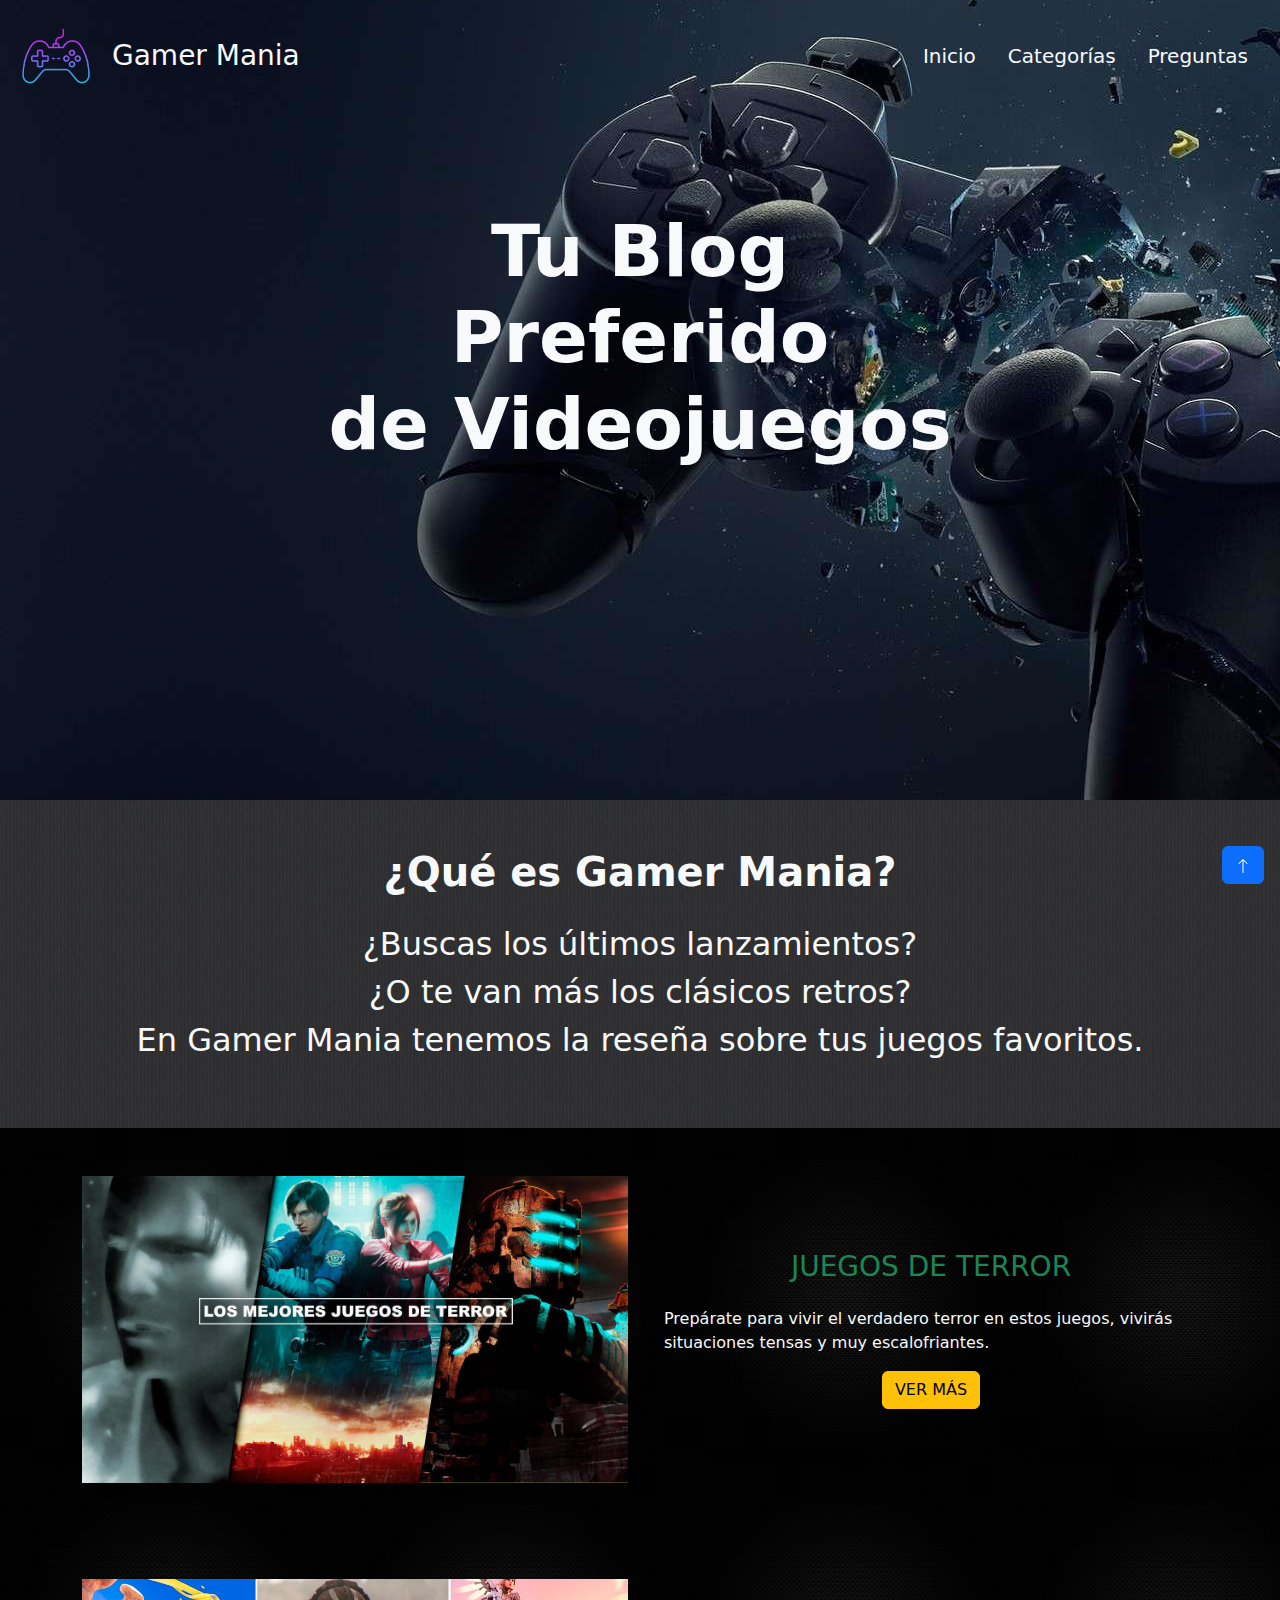
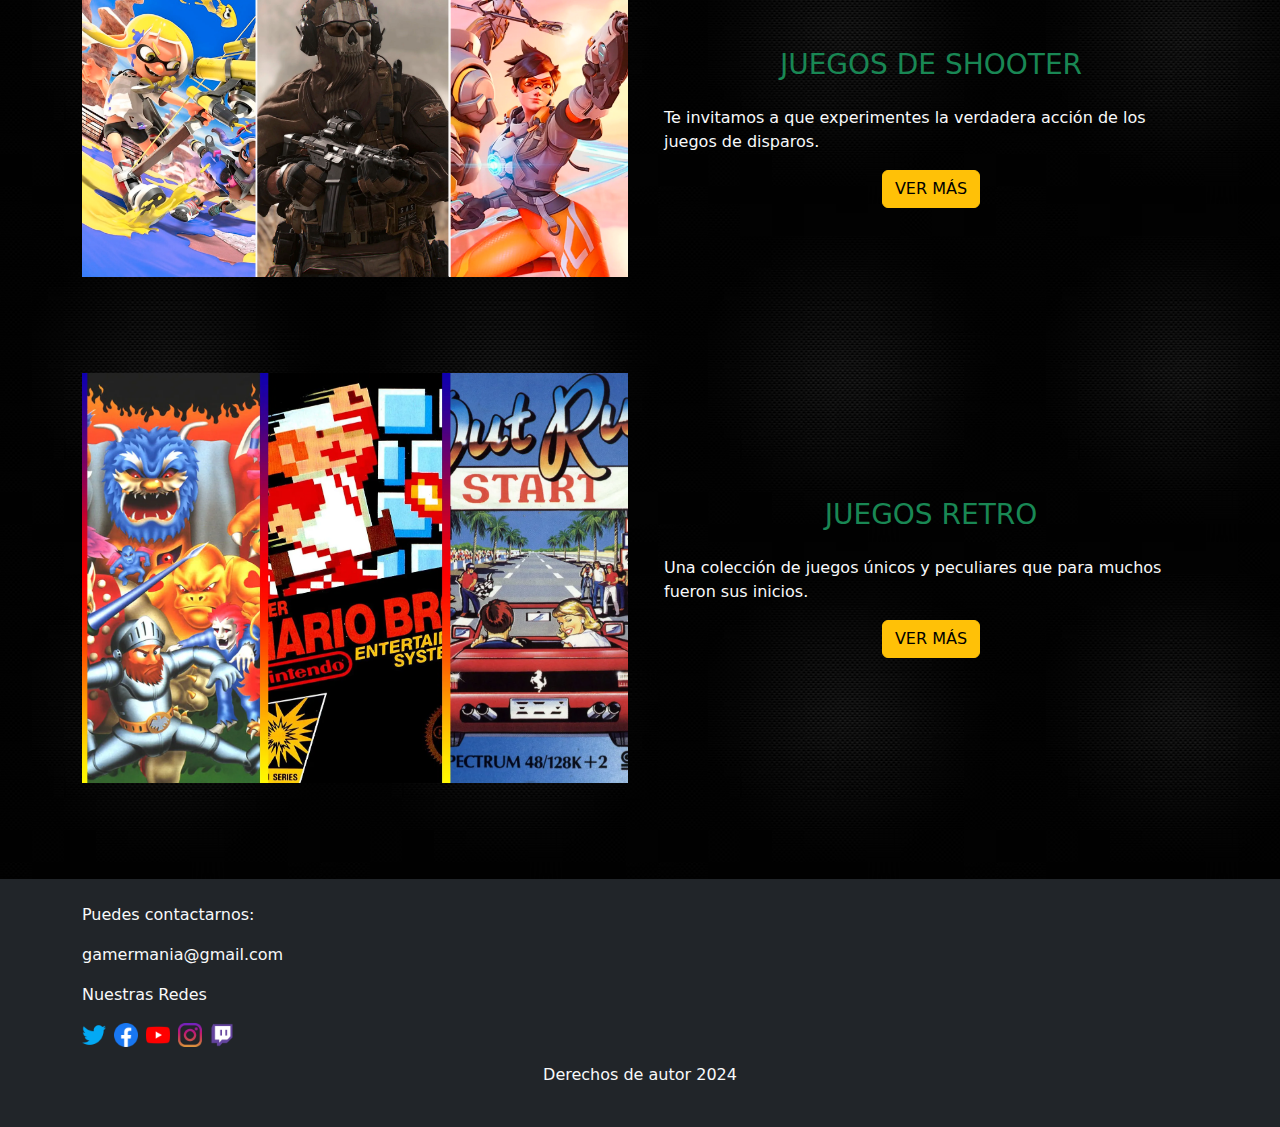
<file: index.html>
<!DOCTYPE html>
<html lang="en">

<head>
    <meta charset="UTF-8">
    <meta name="viewport" content="width=device-width, initial-scale=1.0">
    <title>Gamer Mania</title>
    <link rel="stylesheet" href="/assets/css/mystyle.css">
    <link href="https://cdn.jsdelivr.net/npm/bootstrap@5.3.3/dist/css/bootstrap.min.css" rel="stylesheet"
        integrity="sha384-QWTKZyjpPEjISv5WaRU9OFeRpok6YctnYmDr5pNlyT2bRjXh0JMhjY6hW+ALEwIH" crossorigin="anonymous">

</head>

<body>

    <section id="fondo-principal">
        <!--Navegador y logo-->

        <div class="d-flex justify-content-between align-items-center p-3">
            <!-- logo y titulo -->
            <div class="d-flex align-items-center">
                <figure class="mb-0 me-3">

                    <img src="/assets/img/Logo/logo.png" alt="Logo" class="img-fluid" class="me-3" height="70px"
                        width="80px">
                </figure>
                <header class="h3 mb-0 text-light">
                    Gamer Mania
                </header>
            </div>

            <!-- Menú de navegación -->
            <ul class="nav">
                <li class="nav-item">
                    <a class="nav-link active text-light fs-5" aria-current="page" href="#">Inicio</a>
                </li>
                <li class="nav-item">
                    <a class="nav-link text-light fs-5" href="/pages/categorias.html">Categorías</a>
                </li>
                <li class="nav-item">
                    <a class="nav-link text-light fs-5" href="/pages/preguntas.html">Preguntas</a>
                </li>
            </ul>
        </div>

        <!-- Título Central -->
        <div class="container text-center py-5">
            <h1 class="display-2 text-light fw-bold mt-5">
                Tu Blog <br> Preferido <br> de Videojuegos
            </h1>
        </div>

    </section>

    <!--Introduccion-->
    <section id="fondo-introduccion">
        <div class="container text-center py-5">
            <h2 class="text-light fw-bold fs-1 mb-4">
                ¿Qué es Gamer Mania?
            </h2>
            <p class="text-light fs-2">
                ¿Buscas los últimos lanzamientos? <br>
                ¿O te van más los clásicos retros? <br>
                En Gamer Mania tenemos la reseña sobre tus juegos favoritos.
            </p>
        </div>
    </section>

    <!--Seleccion de juegos-->
    <section class="fondo-negro">

        <!-- Juegos terror -->
        <div class="container py-5">
            <div class="row align-items-center">
                <!-- Imagen -->
                <div class="col-md-6">
                    <figure class="mb-0">
                        <img src="/assets/img/caratulas de juegos/juegos-terror.jpg" alt="Juego de terror"
                            class="img-fluid">
                    </figure>
                </div>

                <!-- Texto -->
                <div class="col-md-6 ps-4">
                    <h3 class="text-center text-success mb-4">
                        JUEGOS DE TERROR
                    </h3>
                    <p class="text-light">
                        Prepárate para vivir el verdadero terror en estos juegos, vivirás situaciones tensas y muy
                        escalofriantes.
                    </p>
                    <div class="d-flex justify-content-center mt-3">
                        <a href="/pages/coleccion-juegos/terror.html" class="btn btn-warning">VER MÁS</a>
                    </div>
                </div>
            </div>
        </div>

        <!-- Juegos shooter -->
        <div class="container py-5">
            <div class="row align-items-center">
                <!-- Imagen -->
                <div class="col-md-6">
                    <figure class="mb-0">
                        <img src="/assets/img/caratulas de juegos/juegos-shooter.jpg" alt="Juego de shooter"
                            class="img-fluid">
                    </figure>
                </div>

                <!-- Texto -->
                <div class="col-md-6 ps-4">
                    <h3 class="text-center text-success mb-4">
                        JUEGOS DE SHOOTER
                    </h3>
                    <p class="text-light">
                        Te invitamos a que experimentes la verdadera acción de los juegos de disparos.
                    </p>
                    <div class="d-flex justify-content-center mt-3">
                        <a href="/pages/coleccion-juegos/shooter.html" class="btn btn-warning">VER MÁS</a>
                    </div>
                </div>
            </div>
        </div>

        <!--Juegos Retro-->
        <div class="container py-5">
            <div class="row align-items-center">
                <!-- Imagen -->
                <div class="col-md-6">
                    <figure class="mb-0">
                        <img src="/assets/img/caratulas de juegos/juegos-retro.jpg" alt="Juego Retro" class="img-fluid">
                    </figure>
                </div>

                <!-- Texto -->
                <div class="col-md-6 ps-4">
                    <h3 class="text-center text-success mb-4">
                        JUEGOS RETRO
                    </h3>
                    <p class="text-light">
                        Una colección de juegos únicos y peculiares que para muchos fueron sus inicios.
                    </p>
                    <div class="d-flex justify-content-center mt-3">
                        <a href="/pages/coleccion-juegos/retro.html" class="btn btn-warning">VER MÁS</a>
                    </div>
                </div>
            </div>
        </div>


        <!--boton para subir arriba-->
        <a href="#" class="btn btn-primary position-fixed bottom-0 end-0 m-3"
            onclick="window.scrollTo({ top: 0, behavior: 'smooth' })">
            <i class="bi bi-arrow-up-circle"><svg xmlns="http://www.w3.org/2000/svg" width="16" height="16"
                    fill="currentColor" class="bi bi-arrow-up" viewBox="0 0 16 16">
                    <path fill-rule="evenodd"
                        d="M8 15a.5.5 0 0 0 .5-.5V2.707l3.146 3.147a.5.5 0 0 0 .708-.708l-4-4a.5.5 0 0 0-.708 0l-4 4a.5.5 0 1 0 .708.708L7.5 2.707V14.5a.5.5 0 0 0 .5.5" />
                </svg></i>
        </a>

        <!--Pie de pagina-->
        <footer class="bg-dark text-light py-4 mt-5">
            <div class="container">
                <!-- Sección de contacto -->
                <div class="text-start mb-3">
                    <p>Puedes contactarnos:</p>
                    <a href="mailto:gamermania@gmail.com"
                        class="text-light text-decoration-none">gamermania@gmail.com</a>
                </div>

                <!-- Sección de redes sociales -->
                <div class="text-start mb-3">
                    <p>Nuestras Redes</p>
                    <div class="d-flex">
                        <a href="#" class="me-2">
                            <img src="/assets/img/Iconos contactos/twiter.png" alt="twitter" class="img-fluid"
                                width="24px" height="24px">
                        </a>
                        <a href="#" class="me-2">
                            <img src="/assets/img/Iconos contactos/facebook.png" alt="facebook" class="img-fluid"
                                width="24px" height="24px">
                        </a>
                        <a href="#" class="me-2">
                            <img src="/assets/img/Iconos contactos/youtube.png" alt="youtube" class="img-fluid"
                                width="24px" height="24px">
                        </a>
                        <a href="#" class="me-2">
                            <img src="/assets/img/Iconos contactos/instagram.png" alt="instagram" class="img-fluid"
                                width="24px" height="24px">
                        </a>
                        <a href="#">
                            <img src="/assets/img/Iconos contactos/twitch.png" alt="twitch" class="img-fluid"
                                width="24px" height="24px">
                        </a>
                    </div>
                </div>

                <!-- Derechos de Autor-->
                <p class="text-center mt-3">Derechos de autor 2024</p>
            </div>
        </footer>

    </section>

    <script src="https://cdn.jsdelivr.net/npm/bootstrap@5.3.3/dist/js/bootstrap.bundle.min.js"
        integrity="sha384-YvpcrYf0tY3lHB60NNkmXc5s9fDVZLESaAA55NDzOxhy9GkcIdslK1eN7N6jIeHz"
        crossorigin="anonymous"></script>

</body>

</html>
</file>
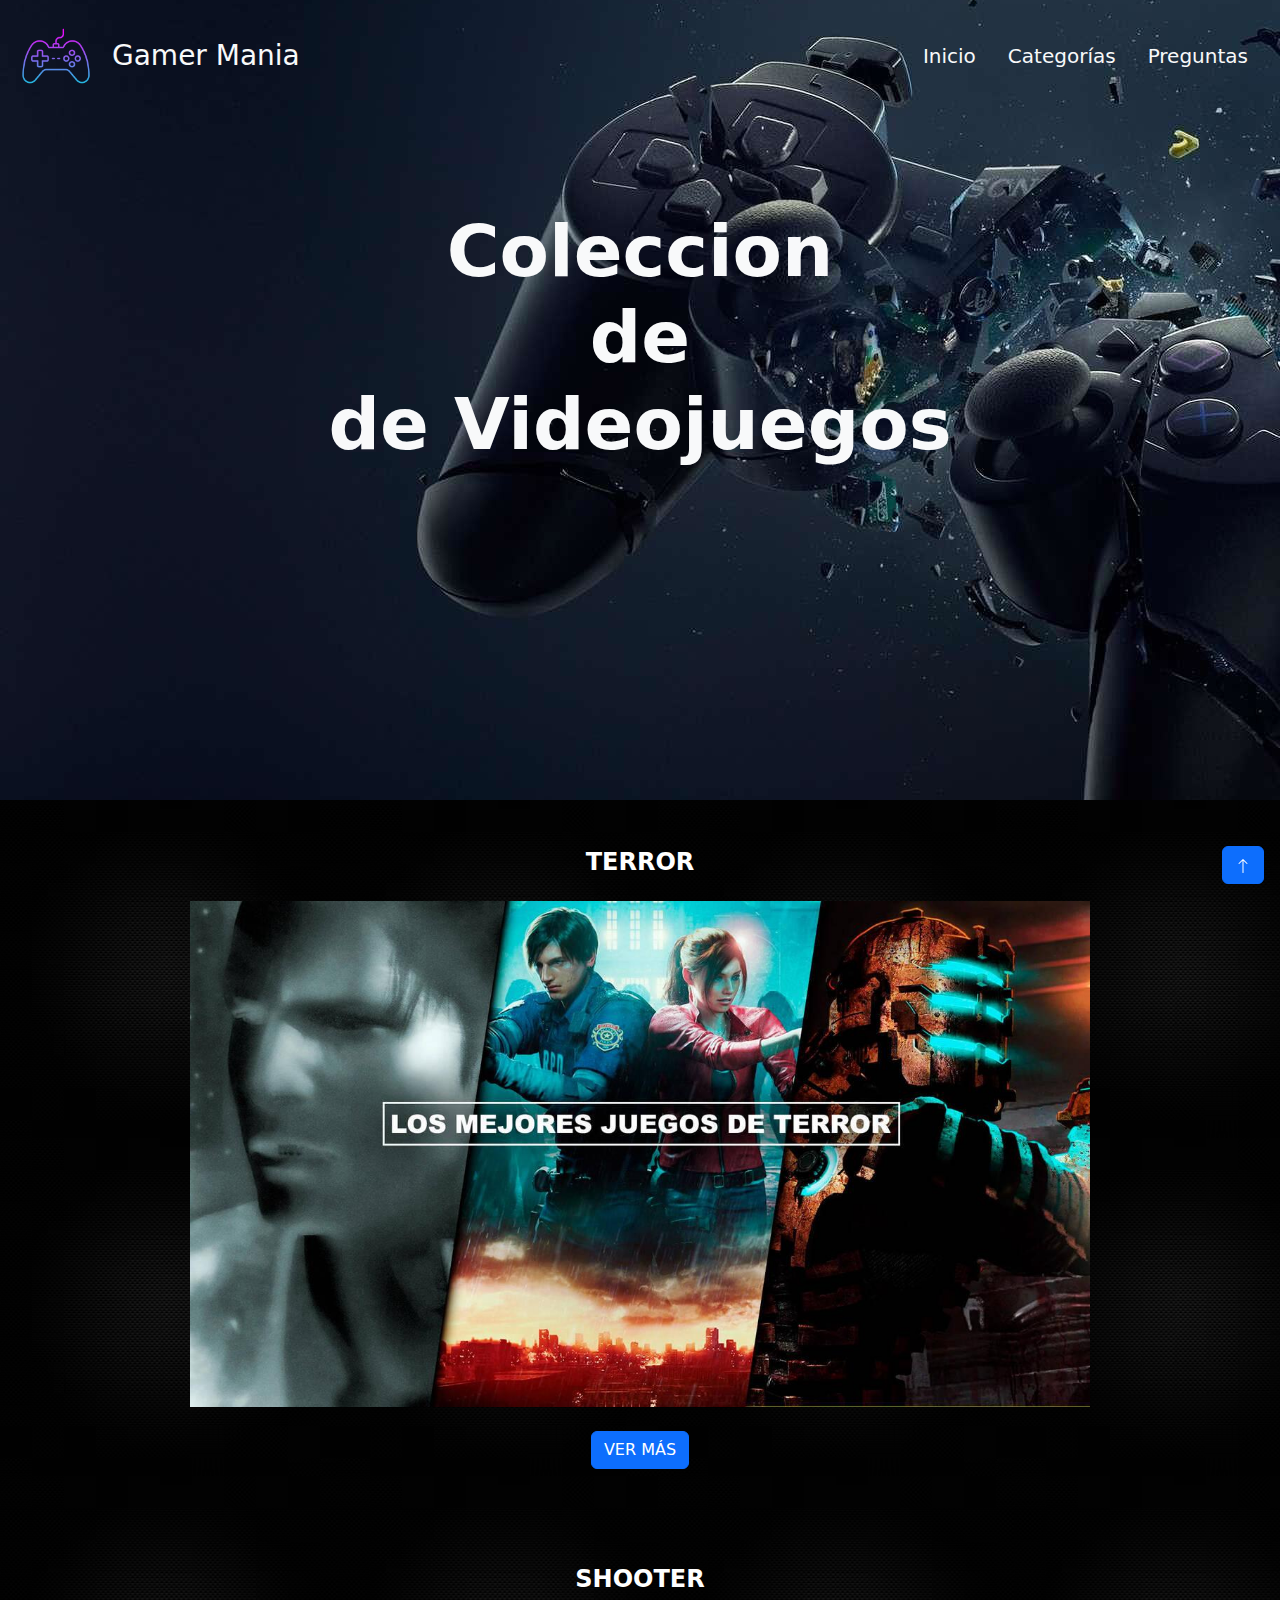
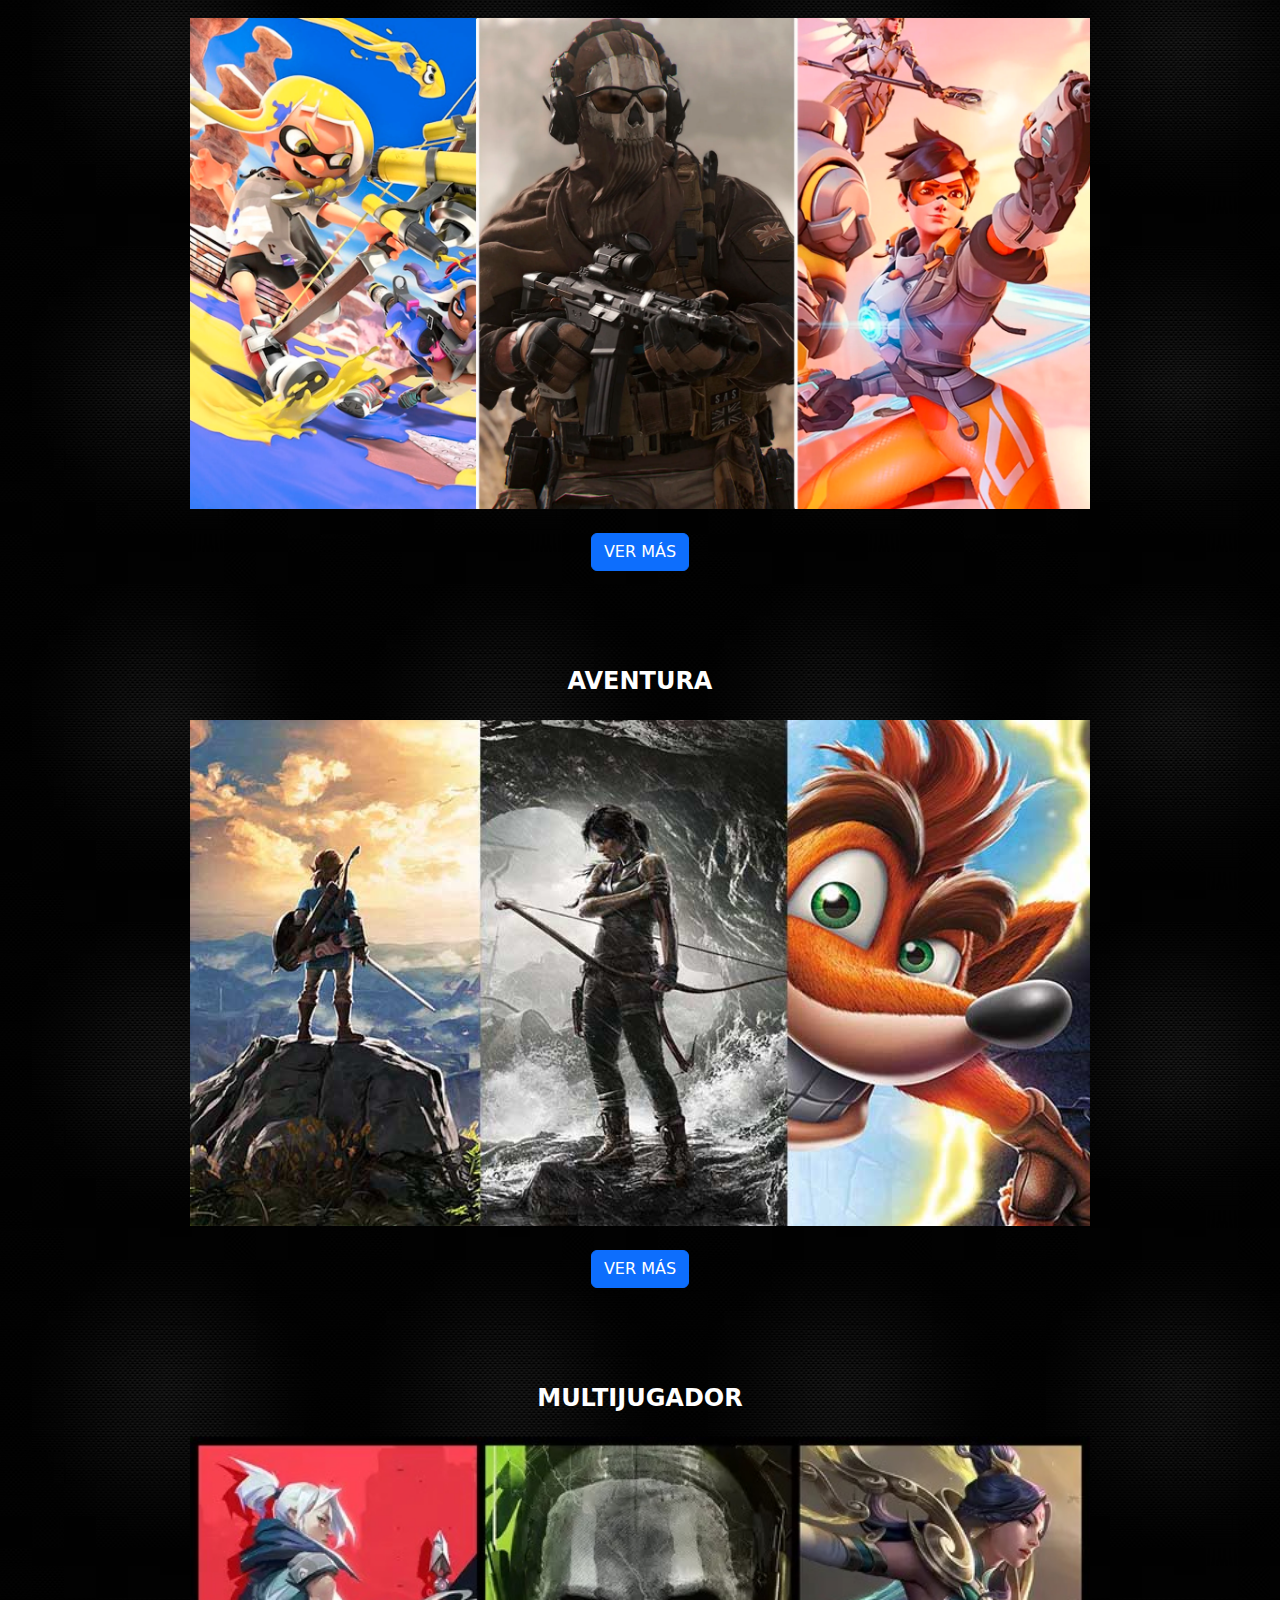
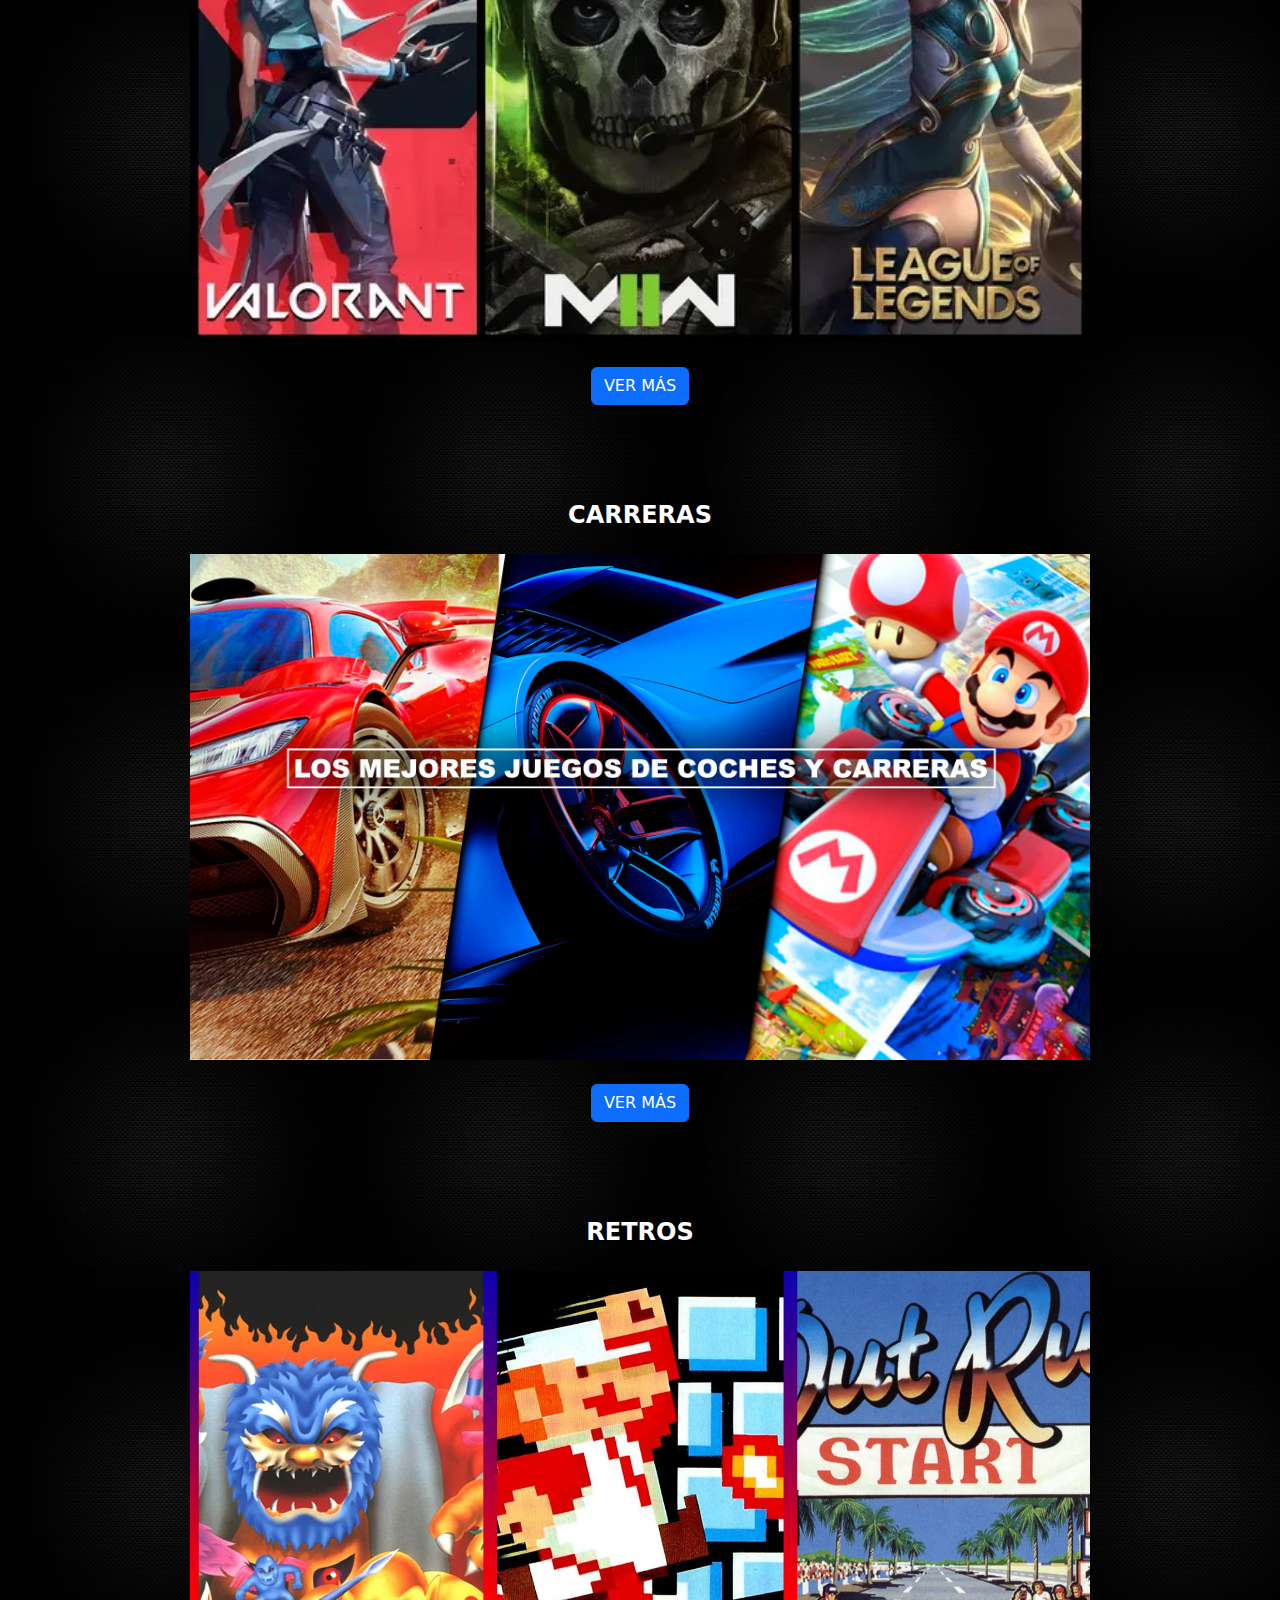
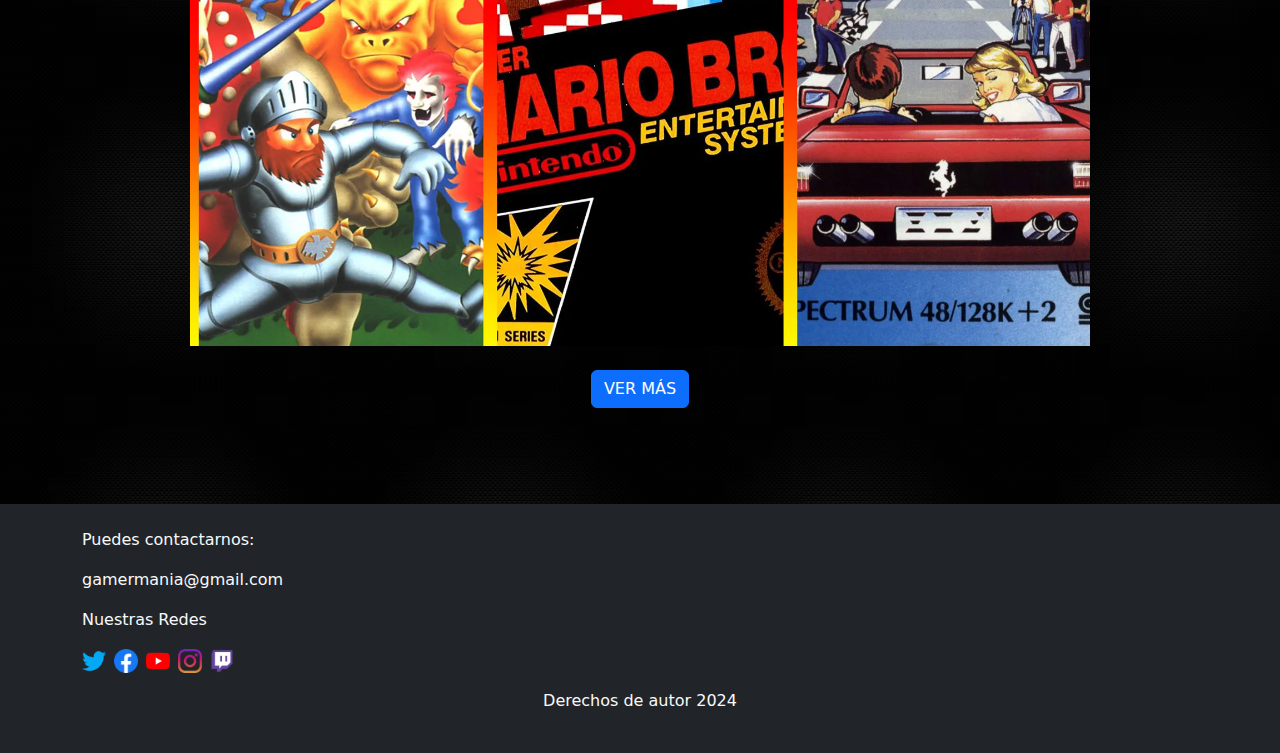
<file: pages/categorias.html>
<!DOCTYPE html>
<html lang="en">

<head>
    <meta charset="UTF-8">
    <meta name="viewport" content="width=device-width, initial-scale=1.0">
    <title>Gamer Mania</title>
    <link rel="stylesheet" href="/assets/css/mystyle.css">
    <link href="https://cdn.jsdelivr.net/npm/bootstrap@5.3.3/dist/css/bootstrap.min.css" rel="stylesheet"
        integrity="sha384-QWTKZyjpPEjISv5WaRU9OFeRpok6YctnYmDr5pNlyT2bRjXh0JMhjY6hW+ALEwIH" crossorigin="anonymous">

</head>

<body>
    <!--Navegador y logo-->
    <section id="fondo-principal">


        <div class="d-flex justify-content-between align-items-center p-3">
            <!-- logo y titulo -->
            <div class="d-flex align-items-center">
                <figure class="mb-0 me-3">

                    <img src="/assets/img/Logo/logo.png" alt="Logo" class="img-fluid" class="me-3" height="70px"
                        width="80px">
                </figure>
                <header class="h3 mb-0 text-light">
                    Gamer Mania
                </header>
            </div>

            <!-- Menú de navegación -->
            <ul class="nav">
                <li class="nav-item">
                    <a class="nav-link active text-light fs-5" aria-current="page" href="/index.html">Inicio</a>
                </li>
                <li class="nav-item">
                    <a class="nav-link text-light fs-5" href="#">Categorías</a>
                </li>
                <li class="nav-item">
                    <a class="nav-link text-light fs-5" href="preguntas.html">Preguntas</a>
                </li>
            </ul>
        </div>

        <!-- Título Central -->
        <div class="container text-center py-5">
            <h1 class="display-2 text-light fw-bold mt-5">
                Coleccion <br> de <br> de Videojuegos
            </h1>
        </div>

    </section>

    <!--Colecion de Videojuegos-->
    <section class="fondo-negro">

        <!--Terror-->
        <div class="container py-5">
            <div class="text-center">

                <!-- Título -->
                <h4 class="text-white mb-4 fw-bold">TERROR</h4>

                <!-- Imagen -->
                <figure class="mb-4">
                    <img src="/assets/img/caratulas de juegos/juegos-terror.jpg" alt="juegos de terror"
                        class="img-fluid mx-auto d-block" width="900px">
                </figure>

                <!-- Enlace -->
                <a href="/pages/coleccion-juegos/terror.html" class="btn btn-primary">VER MÁS</a>
            </div>
        </div>

        <!--Shooter-->
        <div class="container py-5">
            <div class="text-center">

                <!-- Título -->
                <h4 class="text-white mb-4 fw-bold">SHOOTER</h4>

                <!-- Imagen -->
                <figure class="mb-4">
                    <img src="/assets/img/caratulas de juegos/juegos-shooter.jpg" alt="juegos de shooter"
                        class="img-fluid mx-auto d-block" width="900px">
                </figure>

                <!-- Enlace -->
                <a href="/pages/coleccion-juegos/shooter.html" class="btn btn-primary">VER MÁS</a>
            </div>
        </div>

        <!--Aventura-->
        <div class="container py-5">
            <div class="text-center">

                <!-- Título -->
                <h4 class="text-white mb-4 fw-bold">AVENTURA</h4>

                <!-- Imagen -->
                <figure class="mb-4">
                    <img src="/assets/img/caratulas de juegos/juegos-aventura.jpg" alt="juegos de aventura"
                        class="img-fluid mx-auto d-block" width="900px">
                </figure>

                <!-- Enlace -->
                <a href="/pages/coleccion-juegos/aventura.html" class="btn btn-primary">VER MÁS</a>
            </div>
        </div>

        <!--Multijugador-->
        <div class="container py-5">
            <div class="text-center">

                <!-- Título -->
                <h4 class="text-white mb-4 fw-bold">MULTIJUGADOR</h4>

                <!-- Imagen -->
                <figure class="mb-4">
                    <img src="/assets/img/caratulas de juegos/juegos-multijugador.jpeg" alt="juegos de multijugador"
                        class="img-fluid mx-auto d-block" width="900px">
                </figure>

                <!-- Enlace -->
                <a href="/pages/coleccion-juegos/multijugador.html" class="btn btn-primary">VER MÁS</a>
            </div>
        </div>

        <!--Carreras-->
        <div class="container py-5">
            <div class="text-center">

                <!-- Título -->
                <h4 class="text-white mb-4 fw-bold">CARRERAS</h4>

                <!-- Imagen -->
                <figure class="mb-4">
                    <img src="/assets/img/caratulas de juegos/juegos-carrera.jpg" alt="juegos de carreras"
                        class="img-fluid mx-auto d-block" width="900px">
                </figure>

                <!-- Enlace -->
                <a href="/pages/coleccion-juegos/carrera.html" class="btn btn-primary">VER MÁS</a>
            </div>
        </div>

        <!--Retros-->
        <div class="container py-5">
            <div class="text-center">

                <!-- Título -->
                <h4 class="text-white mb-4 fw-bold">RETROS</h4>

                <!-- Imagen -->
                <figure class="mb-4">
                    <img src="/assets/img/caratulas de juegos/juegos-retro.jpg" alt="videojuegos retro"
                        class="img-fluid mx-auto d-block" width="900px">
                </figure>

                <!-- Enlace -->
                <a href="/pages/coleccion-juegos/retro.html" class="btn btn-primary">VER MÁS</a>
            </div>
        </div>


        <!--boton para subir arriba-->
        <a href="#" class="btn btn-primary position-fixed bottom-0 end-0 m-3"
            onclick="window.scrollTo({ top: 0, behavior: 'smooth' })">
            <i class="bi bi-arrow-up-circle"><svg xmlns="http://www.w3.org/2000/svg" width="16" height="16"
                    fill="currentColor" class="bi bi-arrow-up" viewBox="0 0 16 16">
                    <path fill-rule="evenodd"
                        d="M8 15a.5.5 0 0 0 .5-.5V2.707l3.146 3.147a.5.5 0 0 0 .708-.708l-4-4a.5.5 0 0 0-.708 0l-4 4a.5.5 0 1 0 .708.708L7.5 2.707V14.5a.5.5 0 0 0 .5.5" />
                </svg></i>
        </a>

        <!--Pie de pagina-->
        <footer class="bg-dark text-light py-4 mt-5">
            <div class="container">
                <!-- Sección de contacto -->
                <div class="text-start mb-3">
                    <p>Puedes contactarnos:</p>
                    <a href="mailto:gamermania@gmail.com"
                        class="text-light text-decoration-none">gamermania@gmail.com</a>
                </div>

                <!-- Sección de redes sociales -->
                <div class="text-start mb-3">
                    <p>Nuestras Redes</p>
                    <div class="d-flex">
                        <a href="#" class="me-2">
                            <img src="/assets/img/Iconos contactos/twiter.png" alt="twitter" class="img-fluid"
                                width="24px" height="24px">
                        </a>
                        <a href="#" class="me-2">
                            <img src="/assets/img/Iconos contactos/facebook.png" alt="facebook" class="img-fluid"
                                width="24px" height="24px">
                        </a>
                        <a href="#" class="me-2">
                            <img src="/assets/img/Iconos contactos/youtube.png" alt="youtube" class="img-fluid"
                                width="24px" height="24px">
                        </a>
                        <a href="#" class="me-2">
                            <img src="/assets/img/Iconos contactos/instagram.png" alt="instagram" class="img-fluid"
                                width="24px" height="24px">
                        </a>
                        <a href="#">
                            <img src="/assets/img/Iconos contactos/twitch.png" alt="twitch" class="img-fluid"
                                width="24px" height="24px">
                        </a>
                    </div>
                </div>

                <!-- Derechos de Autor-->
                <p class="text-center mt-3">Derechos de autor 2024</p>
            </div>
        </footer>
    </section>

    <script src="https://cdn.jsdelivr.net/npm/bootstrap@5.3.3/dist/js/bootstrap.bundle.min.js"
        integrity="sha384-YvpcrYf0tY3lHB60NNkmXc5s9fDVZLESaAA55NDzOxhy9GkcIdslK1eN7N6jIeHz"
        crossorigin="anonymous"></script>

</body>

</html>
</file>
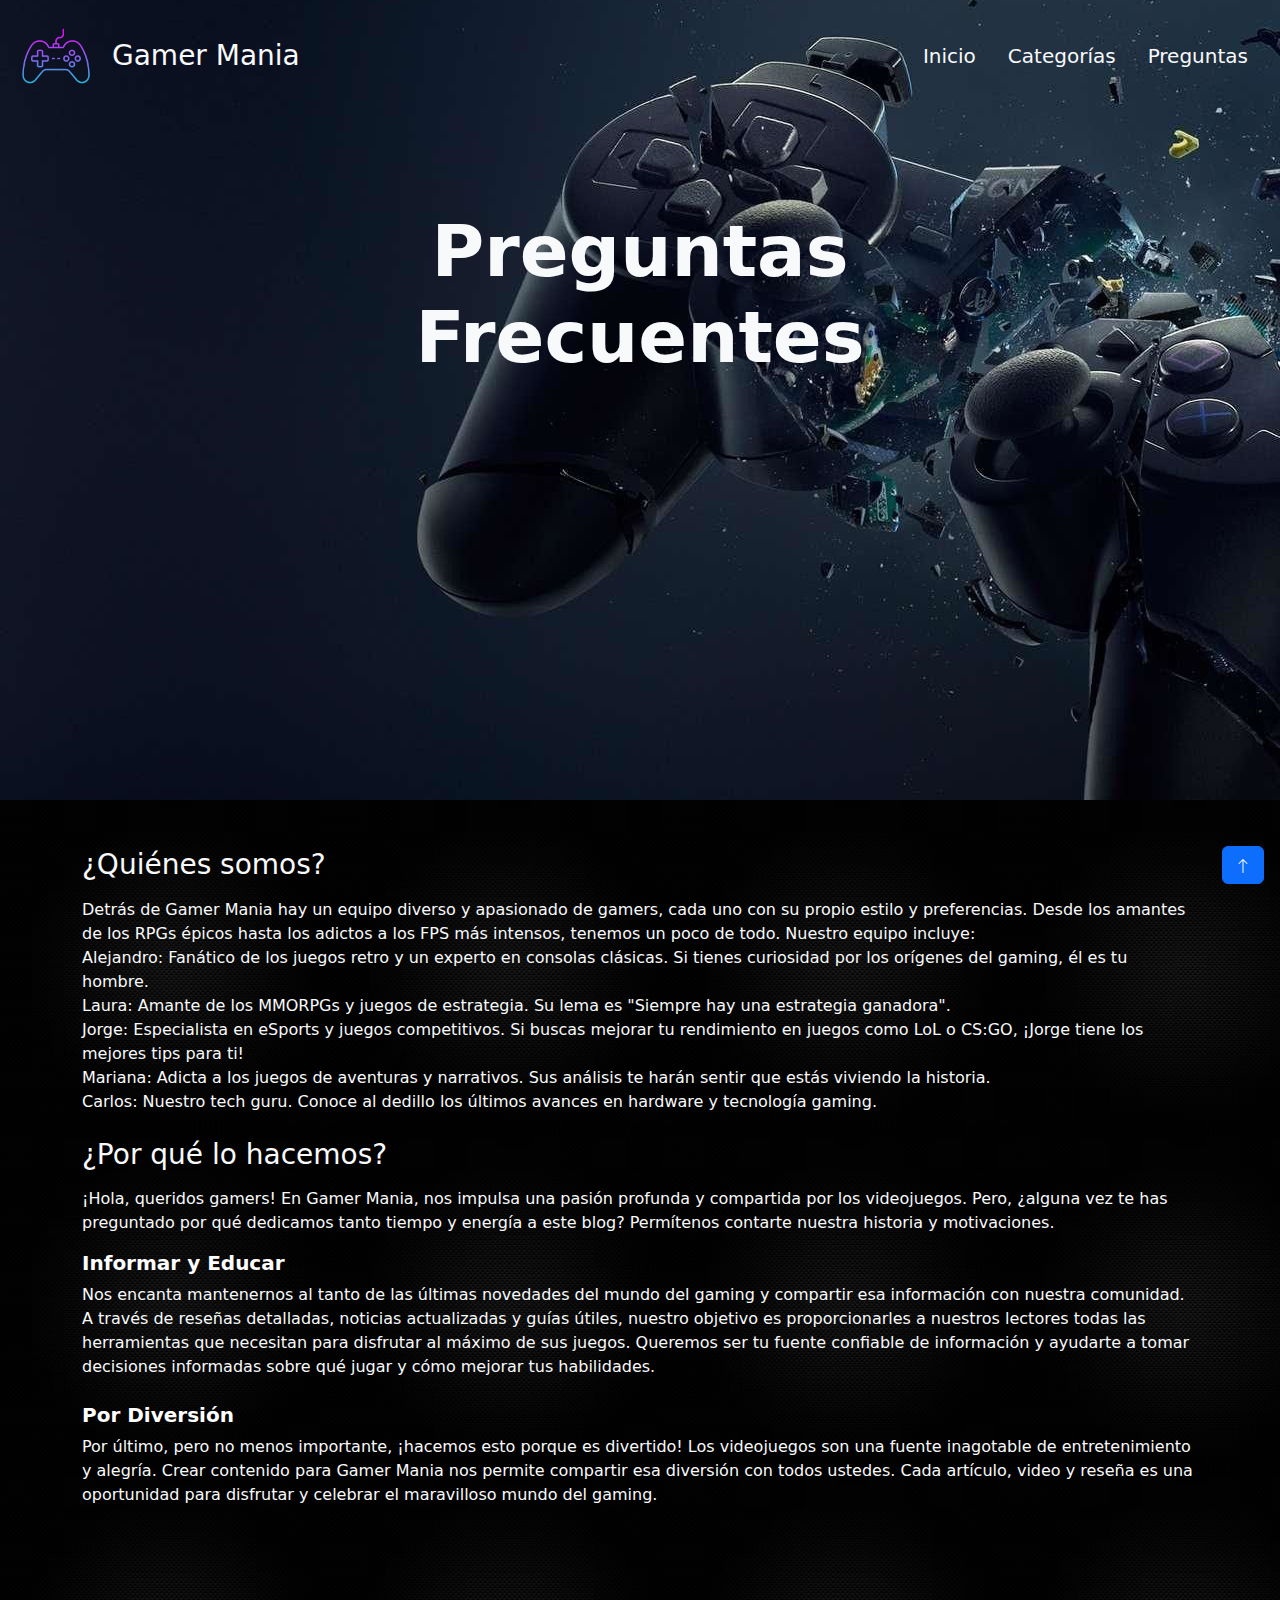
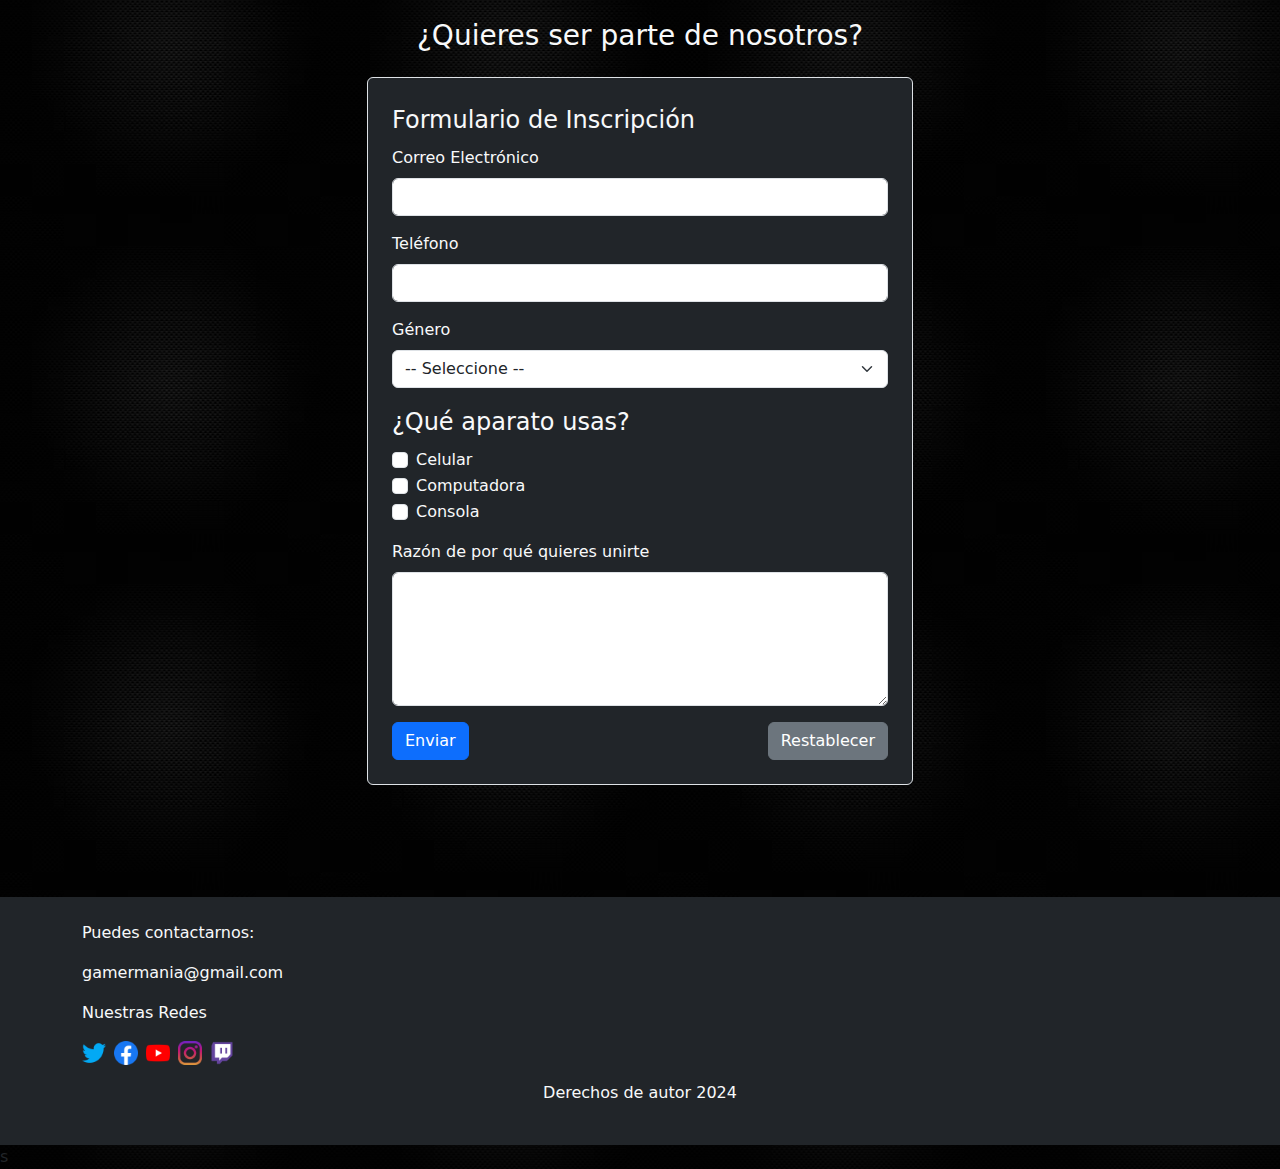
<file: pages/preguntas.html>
<!DOCTYPE html>
<html lang="en">

<head>
    <meta charset="UTF-8">
    <meta name="viewport" content="width=device-width, initial-scale=1.0">
    <title>Gamer Mania</title>
    <link rel="stylesheet" href="/assets/css/mystyle.css">
    <link href="https://cdn.jsdelivr.net/npm/bootstrap@5.3.3/dist/css/bootstrap.min.css" rel="stylesheet"
        integrity="sha384-QWTKZyjpPEjISv5WaRU9OFeRpok6YctnYmDr5pNlyT2bRjXh0JMhjY6hW+ALEwIH" crossorigin="anonymous">

</head>

<body>
    <!--Navegador y logo-->
    <section id="fondo-principal">


        <div class="d-flex justify-content-between align-items-center p-3">
            <!-- logo y titulo -->
            <div class="d-flex align-items-center">
                <figure class="mb-0 me-3">

                    <img src="/assets/img/Logo/logo.png" alt="Logo" class="img-fluid" class="me-3" height="70px"
                        width="80px">
                </figure>
                <header class="h3 mb-0 text-light">
                    Gamer Mania
                </header>
            </div>

            <!-- Menú de navegación -->
            <ul class="nav">
                <li class="nav-item">
                    <a class="nav-link active text-light fs-5" aria-current="page" href="/index.html">Inicio</a>
                </li>
                <li class="nav-item">
                    <a class="nav-link text-light fs-5" href="categorias.html">Categorías</a>
                </li>
                <li class="nav-item">
                    <a class="nav-link text-light fs-5" href="#">Preguntas</a>
                </li>
            </ul>
        </div>

        <!-- Título Central -->
        <div class="container text-center py-5">
            <h1 class="display-2 text-light fw-bold mt-5">
                Preguntas <br> Frecuentes
            </h1>
        </div>

    </section>

    <!--Seccion info-->
    <section class="fondo-negro">
        <div class="container py-5">
            <ul class="list-unstyled">
                <li class="mb-4">
                    <h3 class="text-light mb-3">¿Quiénes somos?</h3>
                    <p class="text-light">
                        Detrás de Gamer Mania hay un equipo diverso y apasionado de gamers, cada uno con su propio
                        estilo y preferencias. Desde los amantes de los RPGs épicos hasta los adictos a los FPS más
                        intensos, tenemos un poco de todo. Nuestro equipo incluye:
                        <br>
                        Alejandro: Fanático de los juegos retro y un experto en consolas clásicas. Si tienes curiosidad
                        por los orígenes del gaming, él es tu hombre.
                        <br>
                        Laura: Amante de los MMORPGs y juegos de estrategia. Su lema es "Siempre hay una estrategia
                        ganadora".
                        <br>
                        Jorge: Especialista en eSports y juegos competitivos. Si buscas mejorar tu rendimiento en juegos
                        como LoL o CS:GO, ¡Jorge tiene los mejores tips para ti!
                        <br>
                        Mariana: Adicta a los juegos de aventuras y narrativos. Sus análisis te harán sentir que estás
                        viviendo la historia.
                        <br>
                        Carlos: Nuestro tech guru. Conoce al dedillo los últimos avances en hardware y tecnología
                        gaming.
                    </p>
                </li>

                <li>
                    <h3 class="text-light mb-3">¿Por qué lo hacemos?</h3>
                    <p class="text-light">
                        ¡Hola, queridos gamers! En Gamer Mania, nos impulsa una pasión profunda y compartida por los
                        videojuegos. Pero, ¿alguna vez te has preguntado por qué dedicamos tanto tiempo y energía a este
                        blog? Permítenos contarte nuestra historia y motivaciones.
                    </p>

                    <h5 class="text-white fw-bold mb-2">Informar y Educar</h5>
                    <p class="text-light mb-4">
                        Nos encanta mantenernos al tanto de las últimas novedades del mundo del gaming y compartir esa
                        información con nuestra comunidad. A través de reseñas detalladas, noticias actualizadas y guías
                        útiles, nuestro objetivo es proporcionarles a nuestros lectores todas las herramientas que
                        necesitan para disfrutar al máximo de sus juegos. Queremos ser tu fuente confiable de
                        información y ayudarte a tomar decisiones informadas sobre qué jugar y cómo mejorar tus
                        habilidades.
                    </p>

                    <h5 class="text-white fw-bold mb-2">Por Diversión</h5>
                    <p class="text-light">
                        Por último, pero no menos importante, ¡hacemos esto porque es divertido! Los videojuegos son una
                        fuente inagotable de entretenimiento y alegría. Crear contenido para Gamer Mania nos permite
                        compartir esa diversión con todos ustedes. Cada artículo, video y reseña es una oportunidad para
                        disfrutar y celebrar el maravilloso mundo del gaming.
                    </p>
                </li>
            </ul>
        </div>

        <!--Formulario-->
        <div class="container py-5">
            <div class="row justify-content-center">
                <div class="col-md-8 col-lg-6">
                    <ul class="list-unstyled">
                        <li>
                            <h3 class="text-light mb-4 text-center">¿Quieres ser parte de nosotros?</h3>

                            <form action="" method="post">
                                <fieldset class="border p-4 rounded bg-dark">
                                    <legend class="text-light">Formulario de Inscripción</legend>

                                    <!-- Correo Electrónico -->
                                    <div class="mb-3">
                                        <label for="cor" class="form-label text-light">Correo Electrónico</label>
                                        <input type="email" id="cor" name="correo" class="form-control">
                                    </div>

                                    <!-- Teléfono -->
                                    <div class="mb-3">
                                        <label for="num" class="form-label text-light">Teléfono</label>
                                        <input type="tel" id="num" name="telefono" class="form-control">
                                    </div>

                                    <!-- Género -->
                                    <div class="mb-3">
                                        <label for="sex" class="form-label text-light">Género</label>
                                        <select name="gen" id="sex" class="form-select">
                                            <option value="ninguna">-- Seleccione --</option>
                                            <option value="hombre">Hombre</option>
                                            <option value="mujer">Mujer</option>
                                        </select>
                                    </div>

                                    <!-- Aparato Usado -->
                                    <div class="mb-3">
                                        <legend class="text-light">¿Qué aparato usas?</legend>
                                        <div class="form-check">
                                            <input type="checkbox" id="cel" name="aparato" value="celu"
                                                class="form-check-input">
                                            <label for="cel" class="form-check-label text-light">Celular</label>
                                        </div>
                                        <div class="form-check">
                                            <input type="checkbox" id="pc" name="aparato" value="compu"
                                                class="form-check-input">
                                            <label for="pc" class="form-check-label text-light">Computadora</label>
                                        </div>
                                        <div class="form-check">
                                            <input type="checkbox" id="con" name="aparato" value="consola"
                                                class="form-check-input">
                                            <label for="con" class="form-check-label text-light">Consola</label>
                                        </div>
                                    </div>

                                    <!-- Razón para unirse -->
                                    <div class="mb-3">
                                        <label for="reason" class="form-label text-light">Razón de por qué quieres
                                            unirte</label>
                                        <textarea id="reason" name="razon" cols="40" rows="5"
                                            class="form-control"></textarea>
                                    </div>

                                    <!-- Botones -->
                                    <div class="d-flex justify-content-between">
                                        <button type="submit" class="btn btn-primary">Enviar</button>
                                        <button type="reset" class="btn btn-secondary">Restablecer</button>
                                    </div>
                                </fieldset>
                            </form>
                        </li>
                    </ul>
                </div>
            </div>
        </div>

        <!--boton para subir arriba-->
        <a href="#" class="btn btn-primary position-fixed bottom-0 end-0 m-3"
            onclick="window.scrollTo({ top: 0, behavior: 'smooth' })">
            <i class="bi bi-arrow-up-circle"><svg xmlns="http://www.w3.org/2000/svg" width="16" height="16"
                    fill="currentColor" class="bi bi-arrow-up" viewBox="0 0 16 16">
                    <path fill-rule="evenodd"
                        d="M8 15a.5.5 0 0 0 .5-.5V2.707l3.146 3.147a.5.5 0 0 0 .708-.708l-4-4a.5.5 0 0 0-.708 0l-4 4a.5.5 0 1 0 .708.708L7.5 2.707V14.5a.5.5 0 0 0 .5.5" />
                </svg></i>
        </a>

        <!--Pie de pagina-->
        <footer class="bg-dark text-light py-4 mt-5">
            <div class="container">
                <!-- Sección de contacto -->
                <div class="text-start mb-3">
                    <p>Puedes contactarnos:</p>
                    <a href="mailto:gamermania@gmail.com"
                        class="text-light text-decoration-none">gamermania@gmail.com</a>
                </div>

                <!-- Sección de redes sociales -->
                <div class="text-start mb-3">
                    <p>Nuestras Redes</p>
                    <div class="d-flex">
                        <a href="#" class="me-2">
                            <img src="/assets/img/Iconos contactos/twiter.png" alt="twitter" class="img-fluid"
                                width="24px" height="24px">
                        </a>
                        <a href="#" class="me-2">
                            <img src="/assets/img/Iconos contactos/facebook.png" alt="facebook" class="img-fluid"
                                width="24px" height="24px">
                        </a>
                        <a href="#" class="me-2">
                            <img src="/assets/img/Iconos contactos/youtube.png" alt="youtube" class="img-fluid"
                                width="24px" height="24px">
                        </a>
                        <a href="#" class="me-2">
                            <img src="/assets/img/Iconos contactos/instagram.png" alt="instagram" class="img-fluid"
                                width="24px" height="24px">
                        </a>
                        <a href="#">
                            <img src="/assets/img/Iconos contactos/twitch.png" alt="twitch" class="img-fluid"
                                width="24px" height="24px">
                        </a>
                    </div>
                </div>

                <!-- Derechos de Autor-->
                <p class="text-center mt-3">Derechos de autor 2024</p>
            </div>
        </footer>s
    </section>




    <script src="https://cdn.jsdelivr.net/npm/bootstrap@5.3.3/dist/js/bootstrap.bundle.min.js"
        integrity="sha384-YvpcrYf0tY3lHB60NNkmXc5s9fDVZLESaAA55NDzOxhy9GkcIdslK1eN7N6jIeHz"
        crossorigin="anonymous"></script>

</body>

</html>
</file>
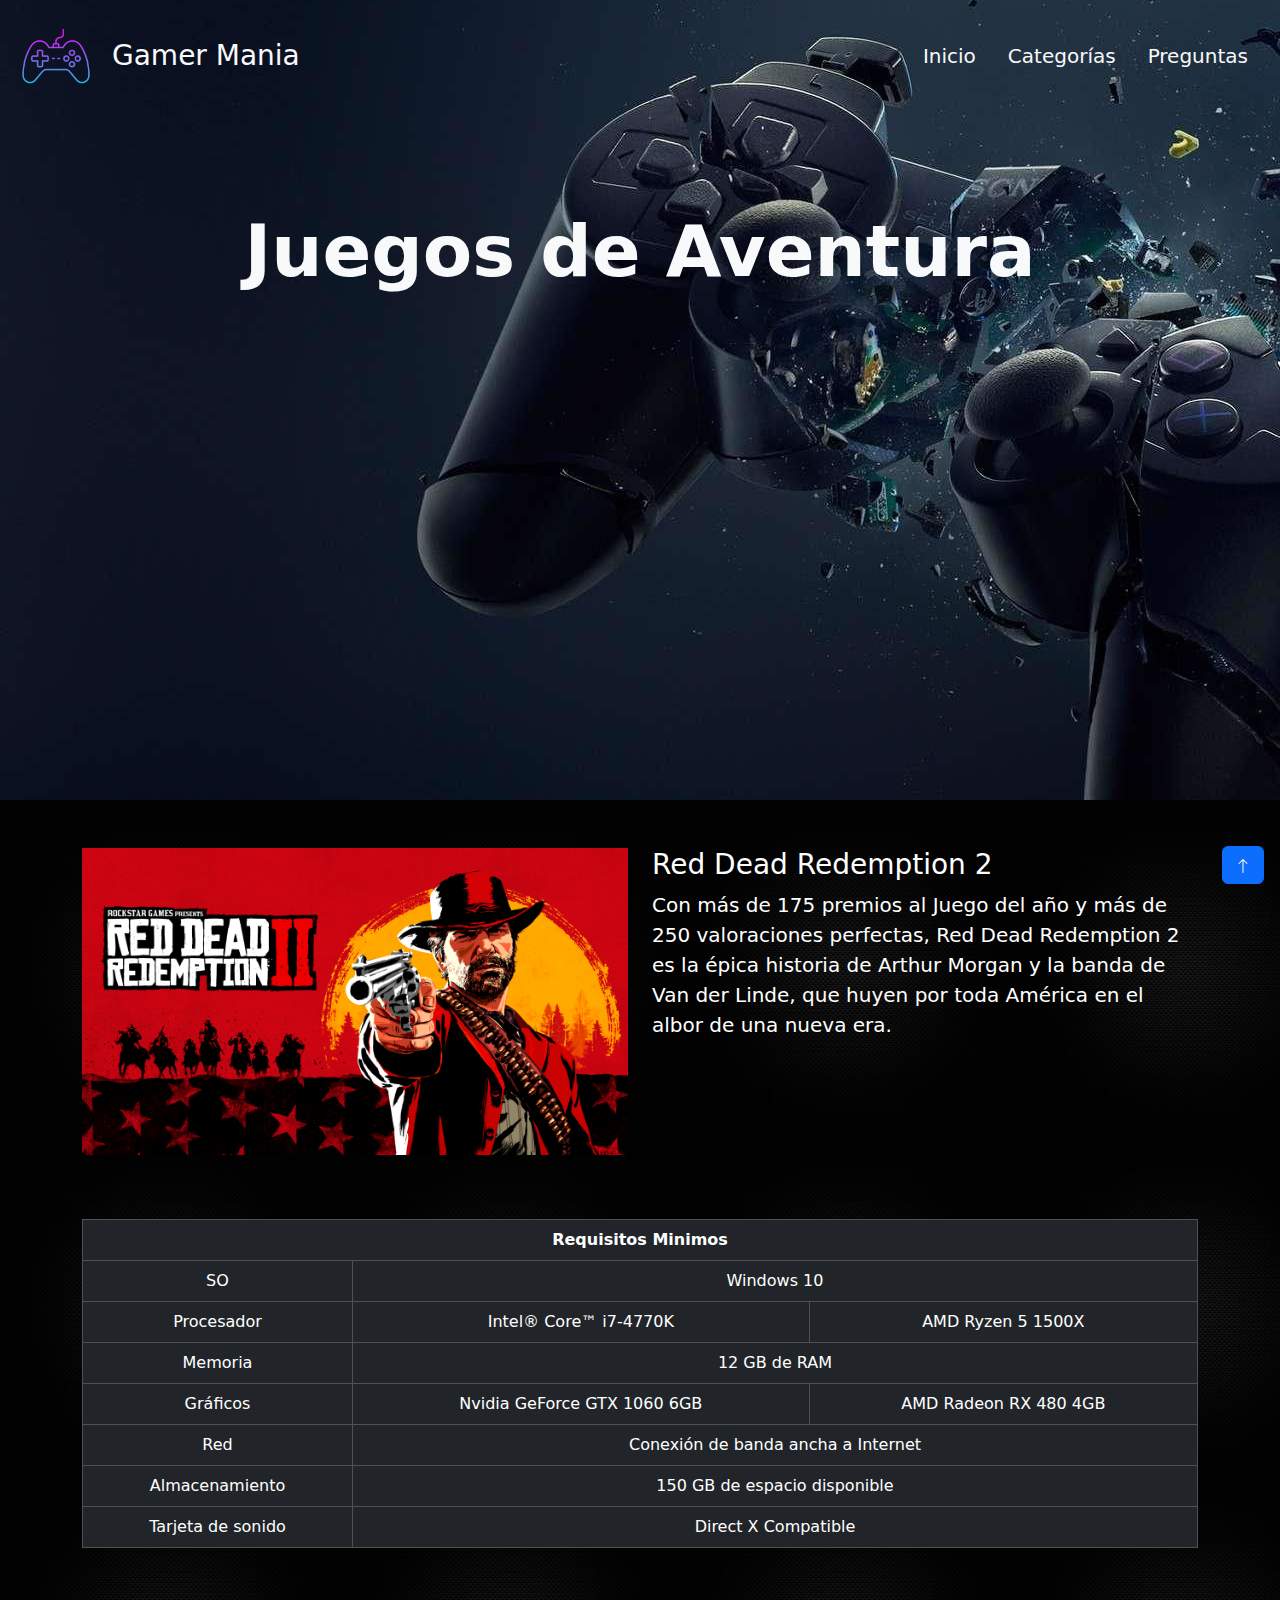
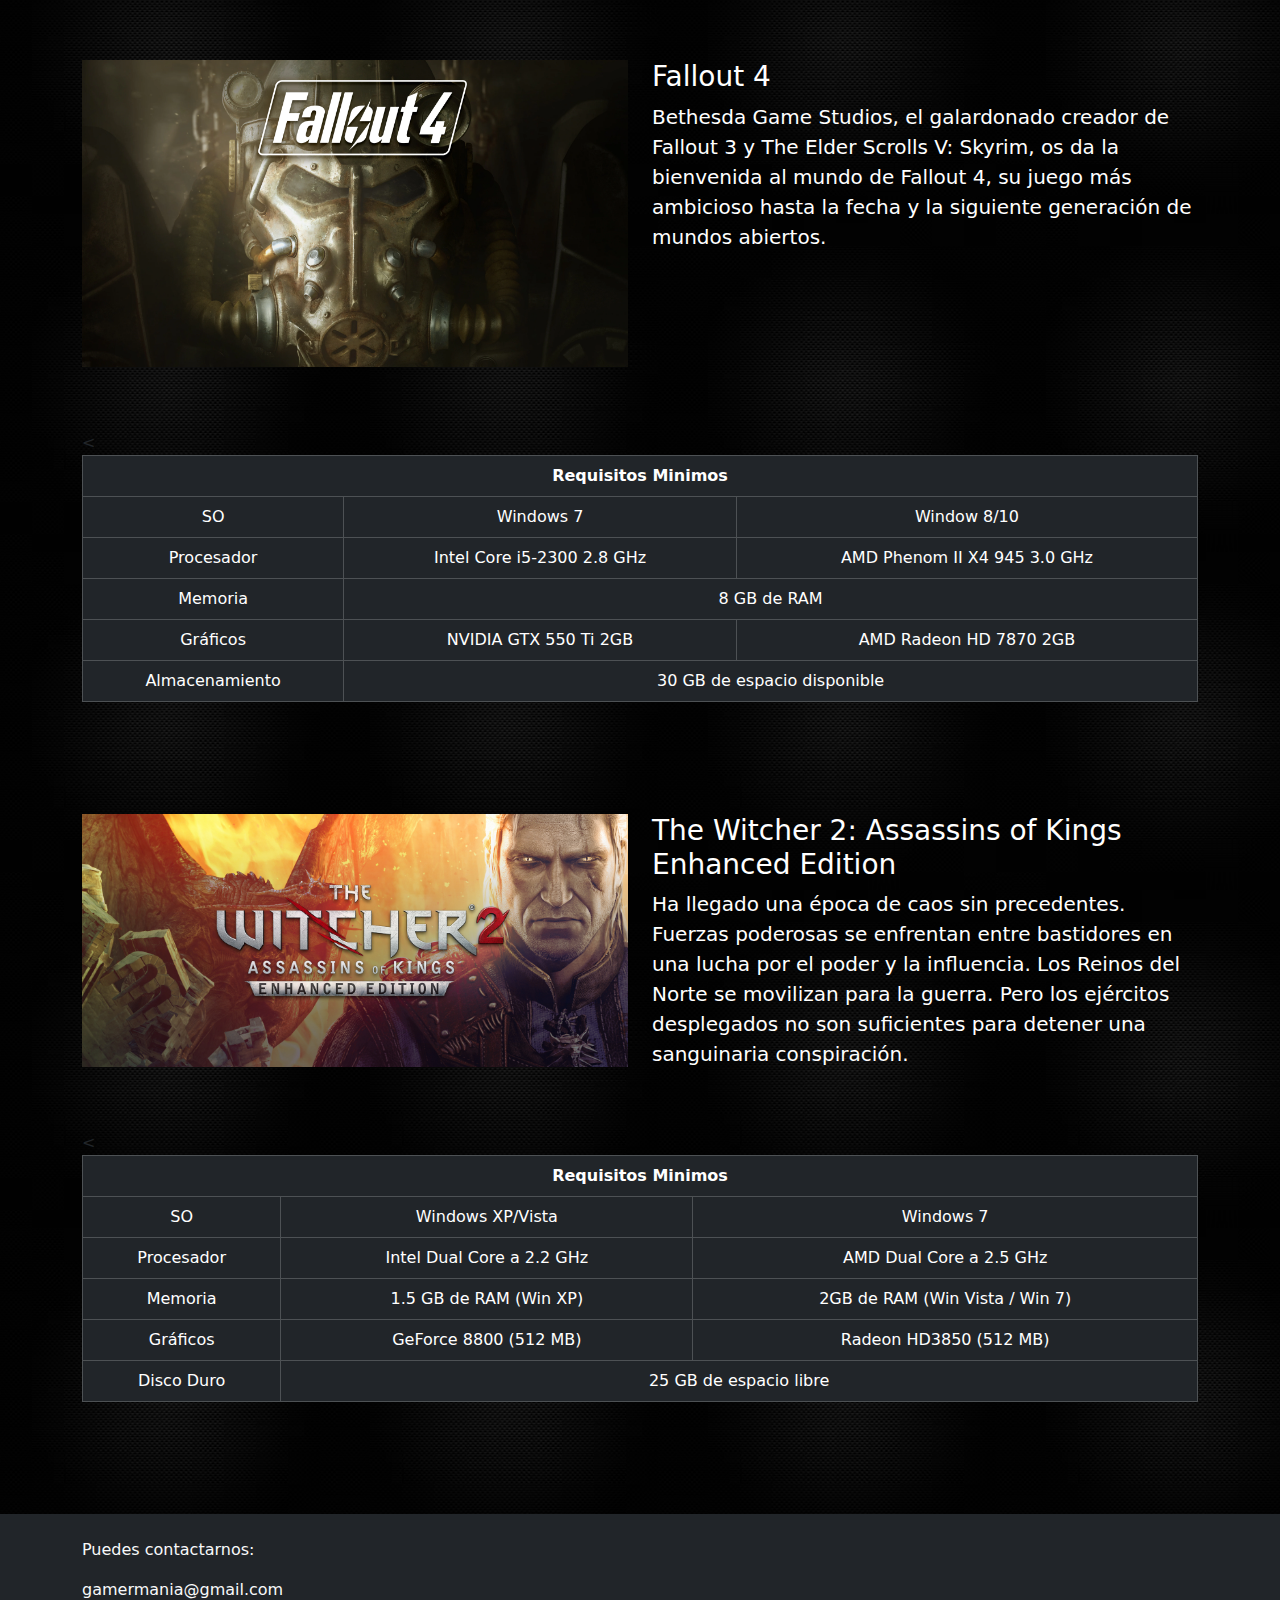
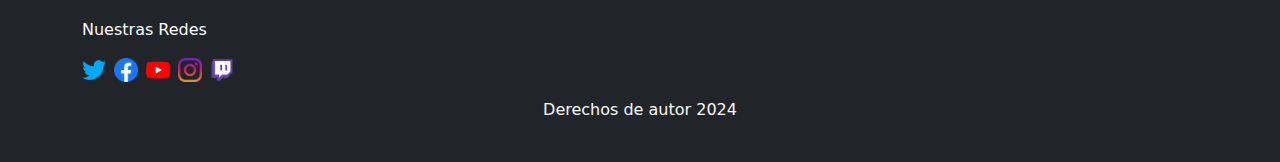
<file: pages/coleccion-juegos/aventura.html>
<!DOCTYPE html>
<html lang="en">

<head>
    <meta charset="UTF-8">
    <meta name="viewport" content="width=device-width, initial-scale=1.0">
    <title>Gamer Mania</title>
    <link rel="stylesheet" href="/assets/css/mystyle.css">
    <link href="https://cdn.jsdelivr.net/npm/bootstrap@5.3.3/dist/css/bootstrap.min.css" rel="stylesheet"
        integrity="sha384-QWTKZyjpPEjISv5WaRU9OFeRpok6YctnYmDr5pNlyT2bRjXh0JMhjY6hW+ALEwIH" crossorigin="anonymous">

</head>

<body>
    <!--Navegador y logo-->
    <section id="fondo-principal">


        <div class="d-flex justify-content-between align-items-center p-3">
            <!-- logo y titulo -->
            <div class="d-flex align-items-center">
                <figure class="mb-0 me-3">

                    <img src="/assets/img/Logo/logo.png" alt="Logo" class="img-fluid" class="me-3" height="70px"
                        width="80px">
                </figure>
                <header class="h3 mb-0 text-light">
                    Gamer Mania
                </header>
            </div>

            <!-- Menú de navegación -->
            <ul class="nav">
                <li class="nav-item">
                    <a class="nav-link active text-light fs-5" aria-current="page" href="/index.html">Inicio</a>
                </li>
                <li class="nav-item">
                    <a class="nav-link text-light fs-5" href="/pages/categorias.html">Categorías</a>
                </li>
                <li class="nav-item">
                    <a class="nav-link text-light fs-5" href="/pages/preguntas.html">Preguntas</a>
                </li>
            </ul>
        </div>

        <!-- Título Central -->
        <div class="container text-center py-5">
            <h1 class="display-2 text-light fw-bold mt-5">
                Juegos de Aventura
            </h1>
        </div>

    </section>

    <section class="fondo-negro">

        <!-- Red Dead Redemption 2-->
        <div class="container py-5">
            <div class="row">
                <!-- Imagen -->
                <div class="col-md-6 d-flex justify-content-center mb-4">
                    <figure>
                        <img src="/assets/img/caratulas de aventura/red-dead-redemtion.jpg"
                            alt="Juego Red Dead Redemption 2" class="img-fluid" width="600" height="360">
                    </figure>
                </div>

                <!-- Texto -->
                <div class="col-md-6">
                    <h3 class="text-white fs-3">Red Dead Redemption 2</h3>
                    <p class="text-white fs-5">Con más de 175 premios al Juego del año y más de 250 valoraciones
                        perfectas, Red Dead Redemption 2 es la épica historia de Arthur Morgan y la banda de Van der
                        Linde, que huyen por toda América en el albor de una nueva era.
                    </p>
                </div>
            </div>

            <!-- Requisitos -->
            <div class="mt-4">
                <table class="table table-dark table-bordered">
                    <thead>
                        <tr>
                            <th colspan="3" class="text-center">Requisitos Minimos</th>
                        </tr>
                    </thead>
                    <tbody class="text-center">
                        <tr>
                            <td>SO</td>
                            <td colspan="2">Windows 10</td>
                        </tr>

                        <tr>
                            <td>Procesador</td>
                            <td>Intel® Core™ i7-4770K</td>
                            <td>AMD Ryzen 5 1500X</td>
                        </tr>

                        <tr>
                            <td>Memoria</td>
                            <td colspan="2">12 GB de RAM </td>
                        </tr>

                        <tr>
                            <td>Gráficos</td>
                            <td>Nvidia GeForce GTX 1060 6GB</td>
                            <td>AMD Radeon RX 480 4GB</td>
                        </tr>

                        <tr>
                            <td>Red</td>
                            <td colspan="2">Conexión de banda ancha a Internet</td>
                        </tr>

                        <tr>
                            <td>Almacenamiento</td>
                            <td colspan="2">150 GB de espacio disponible</td>
                        </tr>

                        <tr>
                            <td>Tarjeta de sonido</td>
                            <td colspan="2">Direct X Compatible</td>
                        </tr>
                    </tbody>
                </table>
            </div>
        </div>

        <!-- Fallout 4-->
        <div class="container py-5">
            <div class="row">
                <!-- Imagen -->
                <div class="col-md-6 d-flex justify-content-center mb-4">
                    <figure>
                        <img src="/assets/img/caratulas de aventura/fallaout-4.jpg" alt="Juego Fallout 4"
                            class="img-fluid" width="600" height="360">
                    </figure>
                </div>

                <!-- Texto -->
                <div class="col-md-6">
                    <h3 class="text-white fs-3">Fallout 4</h3>
                    <p class="text-white fs-5">Bethesda Game Studios, el galardonado creador de Fallout 3 y The Elder
                        Scrolls V: Skyrim, os da la bienvenida al mundo de Fallout 4, su juego más ambicioso hasta la
                        fecha y la siguiente generación de mundos abiertos.
                    </p>
                </div>
            </div>

            <!-- Requisitos -->
            <div class="mt-4">
                <table class="table table-dark table-bordered">
                    <thead>
                        <tr>
                            <th colspan="3" class="text-center">Requisitos Minimos</th>
                        </tr>
                    </thead>
                    <tbody class="text-center">
                        <<tr>
                            <td>SO</td>
                            <td>Windows 7</td>
                            <td>Window 8/10</td>
                            </tr>

                            <tr>
                                <td>Procesador</td>
                                <td>Intel Core i5-2300 2.8 GHz</td>
                                <td>AMD Phenom II X4 945 3.0 GHz</td>
                            </tr>

                            <tr>
                                <td>Memoria</td>
                                <td colspan="2">8 GB de RAM</td>
                            </tr>

                            <tr>
                                <td>Gráficos</td>
                                <td>NVIDIA GTX 550 Ti 2GB</td>
                                <td>AMD Radeon HD 7870 2GB</td>
                            </tr>

                            <tr>
                                <td>Almacenamiento</td>
                                <td colspan="2">30 GB de espacio disponible</td>
                            </tr>
                    </tbody>
                </table>
            </div>
        </div>

        <!--The Witcher 2: Assassins of Kings Enhanced Edition-->

        <div class="container py-5">
            <div class="row">
                <!-- Imagen -->
                <div class="col-md-6 d-flex justify-content-center mb-4">
                    <figure>
                        <img src="/assets/img/caratulas de aventura/the-witcher-2.jpg"
                            alt="Juego The Witcher 2: Assassins of Kings Enhanced Edition" class="img-fluid" width="600"
                            height="360">
                    </figure>
                </div>

                <!-- Texto -->
                <div class="col-md-6">
                    <h3 class="text-white fs-3">The Witcher 2: Assassins of Kings Enhanced Edition</h3>
                    <p class="text-white fs-5">Ha llegado una época de caos sin precedentes. Fuerzas poderosas se
                        enfrentan entre bastidores en una lucha por el poder y la influencia. Los Reinos del Norte se
                        movilizan para la guerra. Pero los ejércitos desplegados no son suficientes para detener una
                        sanguinaria conspiración.
                    </p>
                </div>
            </div>

            <!-- Requisitos -->
            <div class="mt-4">
                <table class="table table-dark table-bordered">
                    <thead>
                        <tr>
                            <th colspan="3" class="text-center">Requisitos Minimos</th>
                        </tr>
                    </thead>
                    <tbody class="text-center">
                        < <tr>
                            <td>SO</td>
                            <td>Windows XP/Vista</td>
                            <td>Windows 7</td>
                            </tr>

                            <tr>
                                <td>Procesador</td>
                                <td>Intel Dual Core a 2.2 GHz</td>
                                <td>AMD Dual Core a 2.5 GHz</td>
                            </tr>

                            <tr>
                                <td>Memoria</td>
                                <td>1.5 GB de RAM (Win XP)</td>
                                <td>2GB de RAM (Win Vista / Win 7)</td>
                            </tr>

                            <tr>
                                <td>Gráficos</td>
                                <td>GeForce 8800 (512 MB)</td>
                                <td>Radeon HD3850 (512 MB)</td>
                            </tr>

                            <tr>
                                <td>Disco Duro</td>
                                <td colspan="2">25 GB de espacio libre</td>
                            </tr>

                    </tbody>
                </table>
            </div>
        </div>

        <!--boton para subir arriba-->
        <a href="#" class="btn btn-primary position-fixed bottom-0 end-0 m-3"
            onclick="window.scrollTo({ top: 0, behavior: 'smooth' })">
            <i class="bi bi-arrow-up-circle"><svg xmlns="http://www.w3.org/2000/svg" width="16" height="16"
                    fill="currentColor" class="bi bi-arrow-up" viewBox="0 0 16 16">
                    <path fill-rule="evenodd"
                        d="M8 15a.5.5 0 0 0 .5-.5V2.707l3.146 3.147a.5.5 0 0 0 .708-.708l-4-4a.5.5 0 0 0-.708 0l-4 4a.5.5 0 1 0 .708.708L7.5 2.707V14.5a.5.5 0 0 0 .5.5" />
                </svg></i>
        </a>
        <!--Pie de pagina-->
        <footer class="bg-dark text-light py-4 mt-5">
            <div class="container">
                <!-- Sección de contacto -->
                <div class="text-start mb-3">
                    <p>Puedes contactarnos:</p>
                    <a href="mailto:gamermania@gmail.com"
                        class="text-light text-decoration-none">gamermania@gmail.com</a>
                </div>

                <!-- Sección de redes sociales -->
                <div class="text-start mb-3">
                    <p>Nuestras Redes</p>
                    <div class="d-flex">
                        <a href="#" class="me-2">
                            <img src="/assets/img/Iconos contactos/twiter.png" alt="twitter" class="img-fluid"
                                width="24px" height="24px">
                        </a>
                        <a href="#" class="me-2">
                            <img src="/assets/img/Iconos contactos/facebook.png" alt="facebook" class="img-fluid"
                                width="24px" height="24px">
                        </a>
                        <a href="#" class="me-2">
                            <img src="/assets/img/Iconos contactos/youtube.png" alt="youtube" class="img-fluid"
                                width="24px" height="24px">
                        </a>
                        <a href="#" class="me-2">
                            <img src="/assets/img/Iconos contactos/instagram.png" alt="instagram" class="img-fluid"
                                width="24px" height="24px">
                        </a>
                        <a href="#">
                            <img src="/assets/img/Iconos contactos/twitch.png" alt="twitch" class="img-fluid"
                                width="24px" height="24px">
                        </a>
                    </div>
                </div>

                <!-- Derechos de Autor-->
                <p class="text-center mt-3">Derechos de autor 2024</p>
            </div>
        </footer>
    </section>


    <script src="https://cdn.jsdelivr.net/npm/bootstrap@5.3.3/dist/js/bootstrap.bundle.min.js"
        integrity="sha384-YvpcrYf0tY3lHB60NNkmXc5s9fDVZLESaAA55NDzOxhy9GkcIdslK1eN7N6jIeHz"
        crossorigin="anonymous"></script>
</body>

</html>
</file>
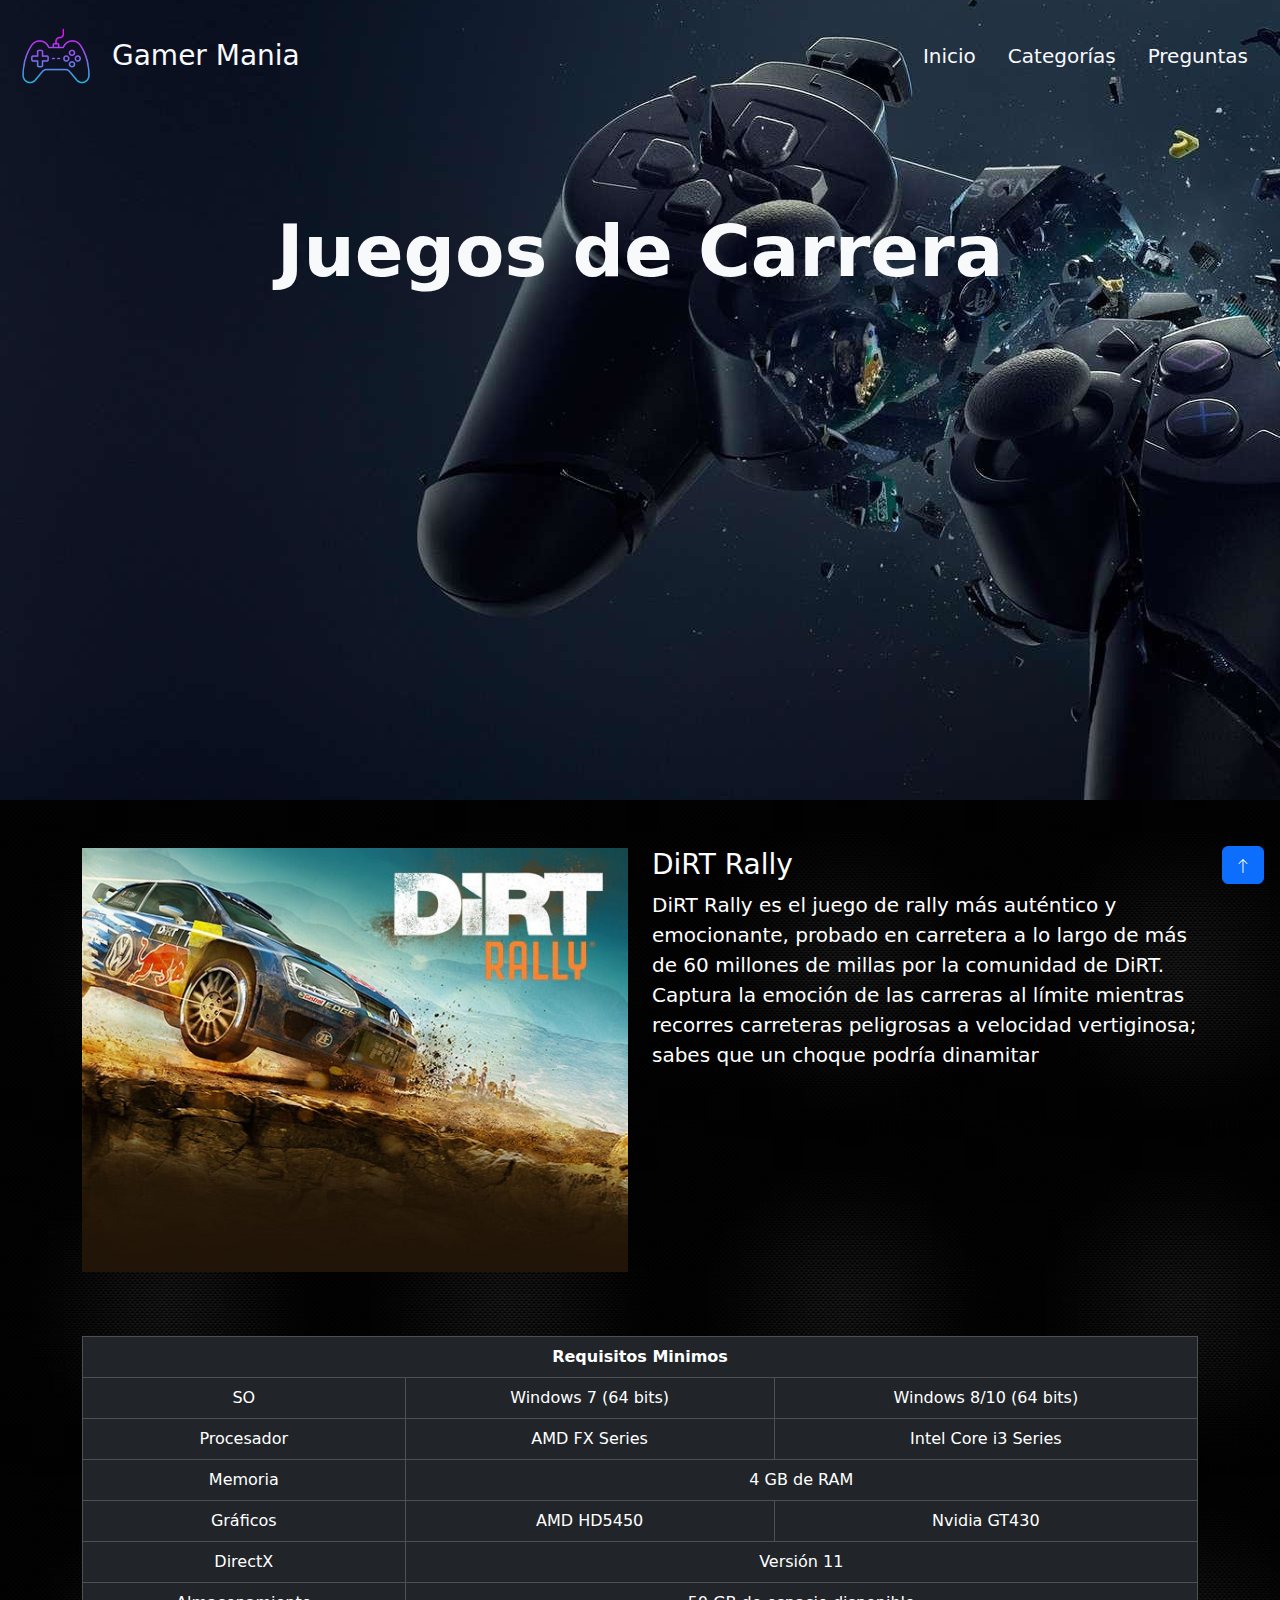
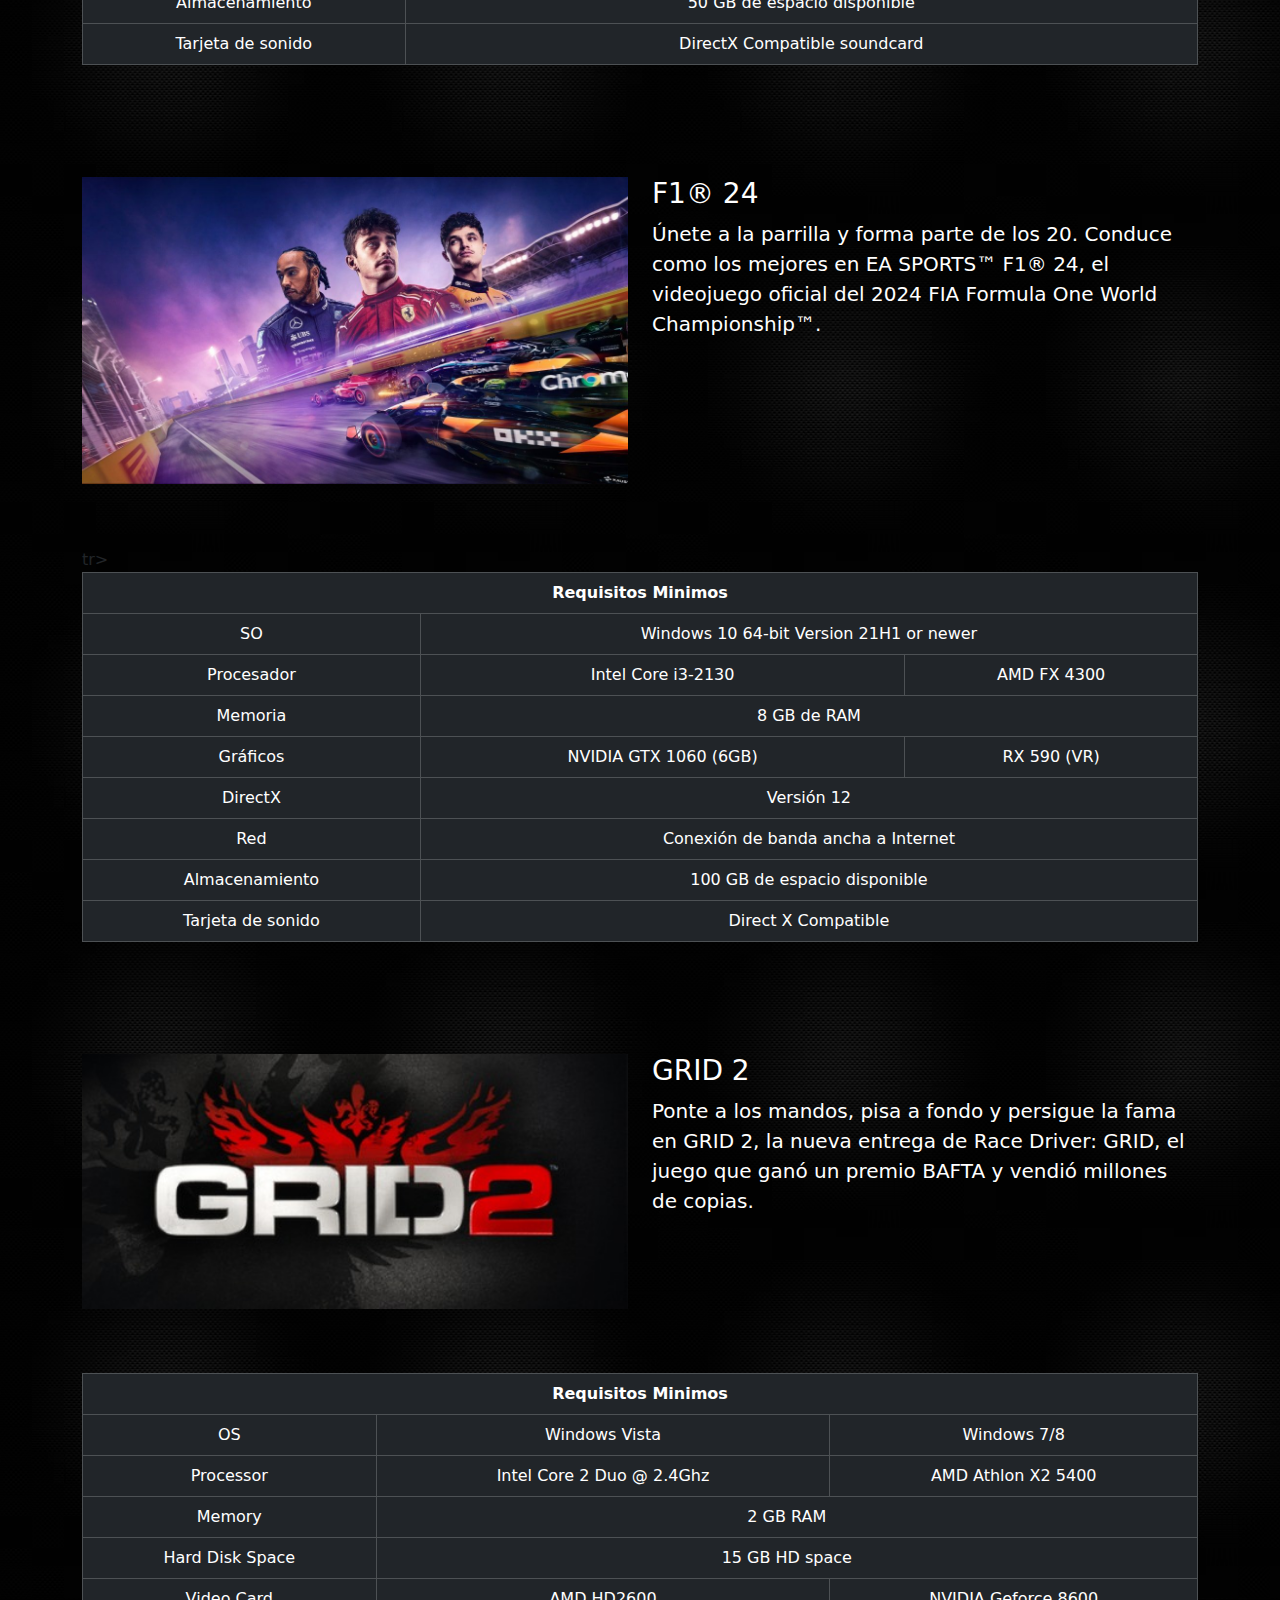
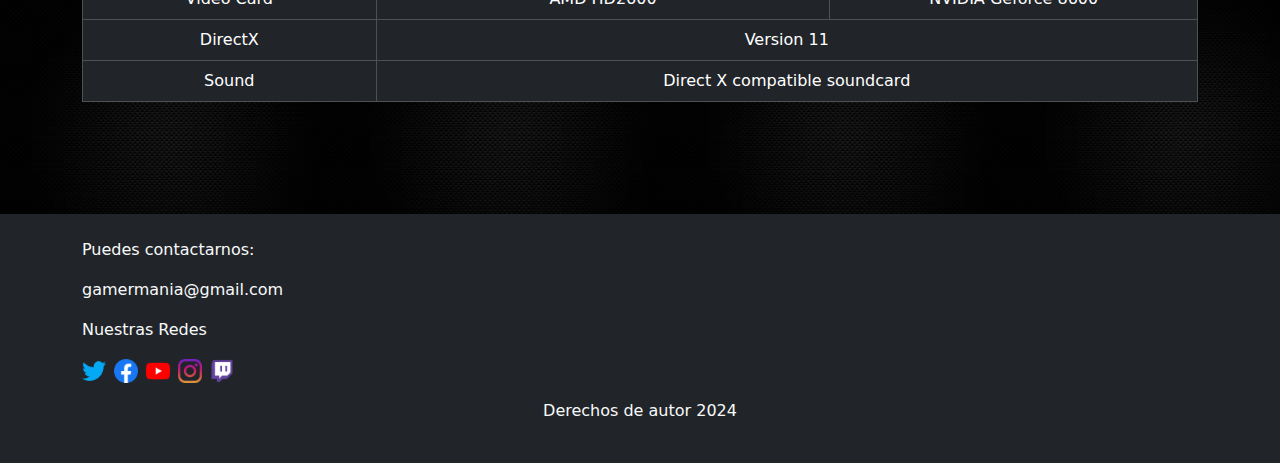
<file: pages/coleccion-juegos/carrera.html>
<!DOCTYPE html>
<html lang="en">

<head>
    <meta charset="UTF-8">
    <meta name="viewport" content="width=device-width, initial-scale=1.0">
    <title>Gamer Mania</title>
    <link rel="stylesheet" href="/assets/css/mystyle.css">
    <link href="https://cdn.jsdelivr.net/npm/bootstrap@5.3.3/dist/css/bootstrap.min.css" rel="stylesheet"
        integrity="sha384-QWTKZyjpPEjISv5WaRU9OFeRpok6YctnYmDr5pNlyT2bRjXh0JMhjY6hW+ALEwIH" crossorigin="anonymous">

</head>

<body>
    <!--Navegador y logo-->
    <section id="fondo-principal">


        <div class="d-flex justify-content-between align-items-center p-3">
            <!-- logo y titulo -->
            <div class="d-flex align-items-center">
                <figure class="mb-0 me-3">

                    <img src="/assets/img/Logo/logo.png" alt="Logo" class="img-fluid" class="me-3" height="70px"
                        width="80px">
                </figure>
                <header class="h3 mb-0 text-light">
                    Gamer Mania
                </header>
            </div>

            <!-- Menú de navegación -->
            <ul class="nav">
                <li class="nav-item">
                    <a class="nav-link active text-light fs-5" aria-current="page" href="/index.html">Inicio</a>
                </li>
                <li class="nav-item">
                    <a class="nav-link text-light fs-5" href="/pages/categorias.html">Categorías</a>
                </li>
                <li class="nav-item">
                    <a class="nav-link text-light fs-5" href="/pages/preguntas.html">Preguntas</a>
                </li>
            </ul>
        </div>

        <!-- Título Central -->
        <div class="container text-center py-5">
            <h1 class="display-2 text-light fw-bold mt-5">
                Juegos de Carrera
            </h1>
        </div>

    </section>

    <section class="fondo-negro">

        <!-- DiRT Rally-->
        <div class="container py-5">
            <div class="row">
                <!-- Imagen -->
                <div class="col-md-6 d-flex justify-content-center mb-4">
                    <figure>
                        <img src="/assets/img/caratulas de carreras/dirt-rally.jpg" alt="Juego DiRT Rally"
                            class="img-fluid" width="600" height="360">
                    </figure>
                </div>

                <!-- Texto -->
                <div class="col-md-6">
                    <h3 class="text-white fs-3">DiRT Rally</h3>
                    <p class="text-white fs-5">DiRT Rally es el juego de rally más auténtico y emocionante, probado en
                        carretera a lo largo de más de 60 millones de millas por la comunidad de DiRT. Captura la
                        emoción de las carreras al límite mientras recorres carreteras peligrosas a velocidad
                        vertiginosa; sabes que un choque podría dinamitar
                    </p>
                </div>
            </div>

            <!-- Requisitos -->
            <div class="mt-4">
                <table class="table table-dark table-bordered">
                    <thead>
                        <tr>
                            <th colspan="3" class="text-center">Requisitos Minimos</th>
                        </tr>
                    </thead>
                    <tbody class="text-center">
                        <tr>
                            <td>SO</td>
                            <td>Windows 7 (64 bits)</td>
                            <td>Windows 8/10 (64 bits)</td>
                        </tr>

                        <tr>
                            <td>Procesador</td>
                            <td>AMD FX Series</td>
                            <td>Intel Core i3 Series</td>
                        </tr>

                        <tr>
                            <td>Memoria</td>
                            <td colspan="2">4 GB de RAM </td>
                        </tr>

                        <tr>
                            <td>Gráficos</td>
                            <td>AMD HD5450</td>
                            <td>Nvidia GT430</td>
                        </tr>

                        <tr>
                            <td>DirectX</td>
                            <td colspan="2">Versión 11</td>
                        </tr>

                        <tr>
                            <td>Almacenamiento</td>
                            <td colspan="2">50 GB de espacio disponible</td>
                        </tr>

                        <tr>
                            <td>Tarjeta de sonido</td>
                            <td colspan="2">DirectX Compatible soundcard</td>
                        </tr>

                    </tbody>
                </table>
            </div>
        </div>

        <!--F1® 24-->
        <div class="container py-5">
            <div class="row">
                <!-- Imagen -->
                <div class="col-md-6 d-flex justify-content-center mb-4">
                    <figure>
                        <img src="/assets/img/caratulas de carreras/F1.24.jpg" alt="Juego F1® 24" class="img-fluid"
                            width="600" height="360">
                    </figure>
                </div>

                <!-- Texto -->
                <div class="col-md-6">
                    <h3 class="text-white fs-3">F1® 24</h3>
                    <p class="text-white fs-5">Únete a la parrilla y forma parte de los 20. Conduce como los mejores en
                        EA SPORTS™ F1® 24, el videojuego oficial del 2024 FIA Formula One World Championship™.
                    </p>
                </div>
            </div>

            <!-- Requisitos -->
            <div class="mt-4">
                <table class="table table-dark table-bordered">
                    <thead>
                        <tr>
                            <th colspan="3" class="text-center">Requisitos Minimos</th>
                        </tr>
                    </thead>
                    <tbody class="text-center">
                        tr>
                        <td>SO</td>
                        <td colspan="2">Windows 10 64-bit Version 21H1 or newer</td>
                        </tr>

                        <tr>
                            <td>Procesador</td>
                            <td>Intel Core i3-2130</td>
                            <td>AMD FX 4300</td>
                        </tr>

                        <tr>
                            <td>Memoria</td>
                            <td colspan="2">8 GB de RAM</td>
                        </tr>

                        <tr>
                            <td>Gráficos</td>
                            <td>NVIDIA GTX 1060 (6GB)</td>
                            <td>RX 590 (VR)</td>
                        </tr>

                        <tr>
                            <td>DirectX</td>
                            <td colspan="2">Versión 12</td>
                        </tr>

                        <tr>
                            <td>Red</td>
                            <td colspan="2">Conexión de banda ancha a Internet</td>
                        </tr>

                        <tr>
                            <td>Almacenamiento</td>
                            <td colspan="2">100 GB de espacio disponible</td>
                        </tr>

                        <tr>
                            <td>Tarjeta de sonido</td>
                            <td colspan="2">Direct X Compatible</td>
                        </tr>
                    </tbody>
                </table>
            </div>
        </div>

        <!-- GRID 2-->
        <div class="container py-5">
            <div class="row">
                <!-- Imagen -->
                <div class="col-md-6 d-flex justify-content-center mb-4">
                    <figure>
                        <img src="/assets/img/caratulas de carreras/GRID.2.jpg" alt="Juego GRID 2" class="img-fluid"
                            width="600" height="360">
                    </figure>
                </div>

                <!-- Texto -->
                <div class="col-md-6">
                    <h3 class="text-white fs-3">GRID 2</h3>
                    <p class="text-white fs-5">Ponte a los mandos, pisa a fondo y persigue la fama en GRID 2, la nueva
                        entrega de Race Driver: GRID, el juego que ganó un premio BAFTA y vendió millones de copias.
                    </p>
                </div>
            </div>

            <!-- Requisitos -->
            <div class="mt-4">
                <table class="table table-dark table-bordered">
                    <thead>
                        <tr>
                            <th colspan="3" class="text-center">Requisitos Minimos</th>
                        </tr>
                    </thead>
                    <tbody class="text-center">
                        <tr>
                            <td>OS</td>
                            <td>Windows Vista</td>
                            <td>Windows 7/8</td>
                        </tr>

                        <tr>
                            <td>Processor</td>
                            <td>Intel Core 2 Duo @ 2.4Ghz</td>
                            <td>AMD Athlon X2 5400</td>
                        </tr>

                        <tr>
                            <td>Memory</td>
                            <td colspan="2">2 GB RAM</td>
                        </tr>

                        <tr>
                            <td>Hard Disk Space</td>
                            <td colspan="2">15 GB HD space</td>
                        </tr>

                        <tr>
                            <td>Video Card</td>
                            <td>AMD HD2600</td>
                            <td>NVIDIA Geforce 8600</td>
                        </tr>

                        <tr>
                            <td>DirectX</td>
                            <td colspan="2">Version 11</td>
                        </tr>

                        <tr>
                            <td>Sound</td>
                            <td colspan="2">Direct X compatible soundcard</td>
                        </tr>
                    </tbody>
                </table>
            </div>
        </div>

        <!--boton para subir arriba-->
        <a href="#" class="btn btn-primary position-fixed bottom-0 end-0 m-3"
            onclick="window.scrollTo({ top: 0, behavior: 'smooth' })">
            <i class="bi bi-arrow-up-circle"><svg xmlns="http://www.w3.org/2000/svg" width="16" height="16"
                    fill="currentColor" class="bi bi-arrow-up" viewBox="0 0 16 16">
                    <path fill-rule="evenodd"
                        d="M8 15a.5.5 0 0 0 .5-.5V2.707l3.146 3.147a.5.5 0 0 0 .708-.708l-4-4a.5.5 0 0 0-.708 0l-4 4a.5.5 0 1 0 .708.708L7.5 2.707V14.5a.5.5 0 0 0 .5.5" />
                </svg></i>
        </a>

        <!--Pie de pagina-->
        <footer class="bg-dark text-light py-4 mt-5">
            <div class="container">
                <!-- Sección de contacto -->
                <div class="text-start mb-3">
                    <p>Puedes contactarnos:</p>
                    <a href="mailto:gamermania@gmail.com"
                        class="text-light text-decoration-none">gamermania@gmail.com</a>
                </div>

                <!-- Sección de redes sociales -->
                <div class="text-start mb-3">
                    <p>Nuestras Redes</p>
                    <div class="d-flex">
                        <a href="#" class="me-2">
                            <img src="/assets/img/Iconos contactos/twiter.png" alt="twitter" class="img-fluid"
                                width="24px" height="24px">
                        </a>
                        <a href="#" class="me-2">
                            <img src="/assets/img/Iconos contactos/facebook.png" alt="facebook" class="img-fluid"
                                width="24px" height="24px">
                        </a>
                        <a href="#" class="me-2">
                            <img src="/assets/img/Iconos contactos/youtube.png" alt="youtube" class="img-fluid"
                                width="24px" height="24px">
                        </a>
                        <a href="#" class="me-2">
                            <img src="/assets/img/Iconos contactos/instagram.png" alt="instagram" class="img-fluid"
                                width="24px" height="24px">
                        </a>
                        <a href="#">
                            <img src="/assets/img/Iconos contactos/twitch.png" alt="twitch" class="img-fluid"
                                width="24px" height="24px">
                        </a>
                    </div>
                </div>

                <!-- Derechos de Autor-->
                <p class="text-center mt-3">Derechos de autor 2024</p>
            </div>
        </footer>

    </section>


    <script src="https://cdn.jsdelivr.net/npm/bootstrap@5.3.3/dist/js/bootstrap.bundle.min.js"
        integrity="sha384-YvpcrYf0tY3lHB60NNkmXc5s9fDVZLESaAA55NDzOxhy9GkcIdslK1eN7N6jIeHz"
        crossorigin="anonymous"></script>
</body>

</html>
</file>
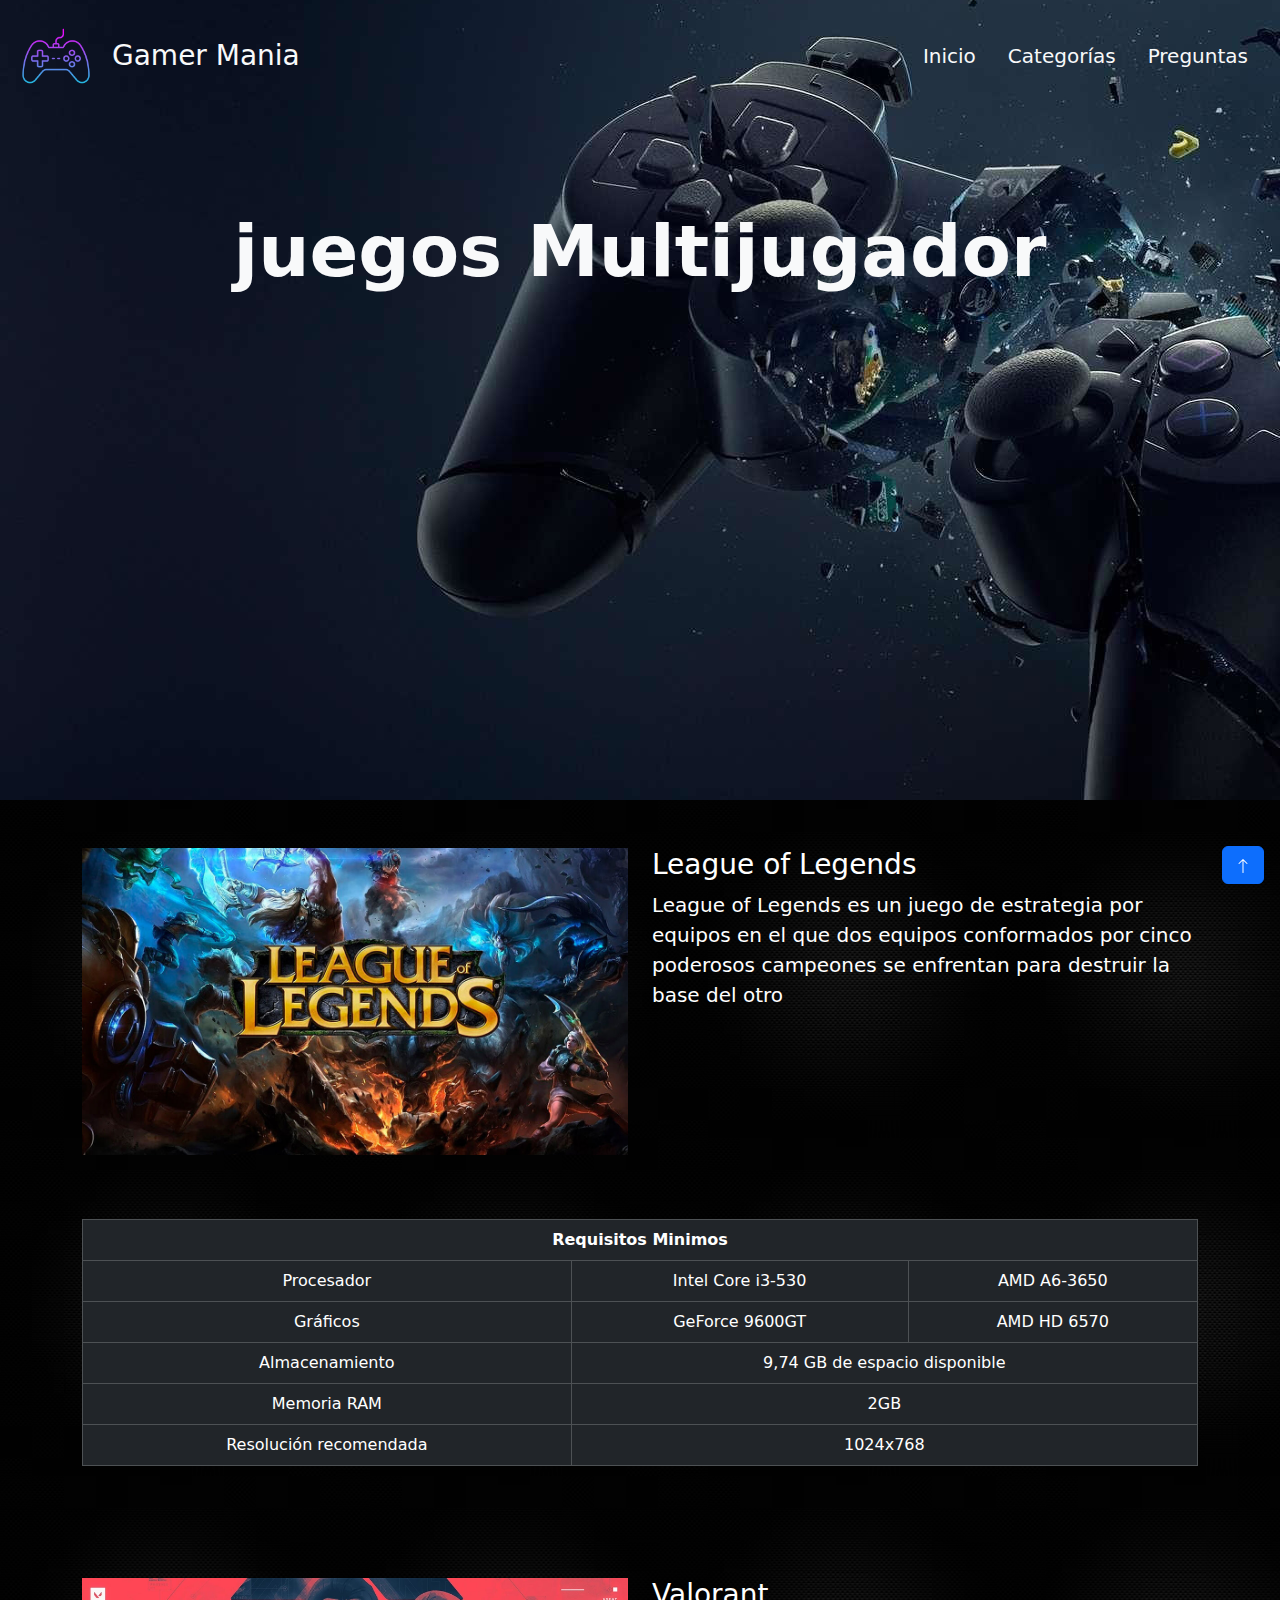
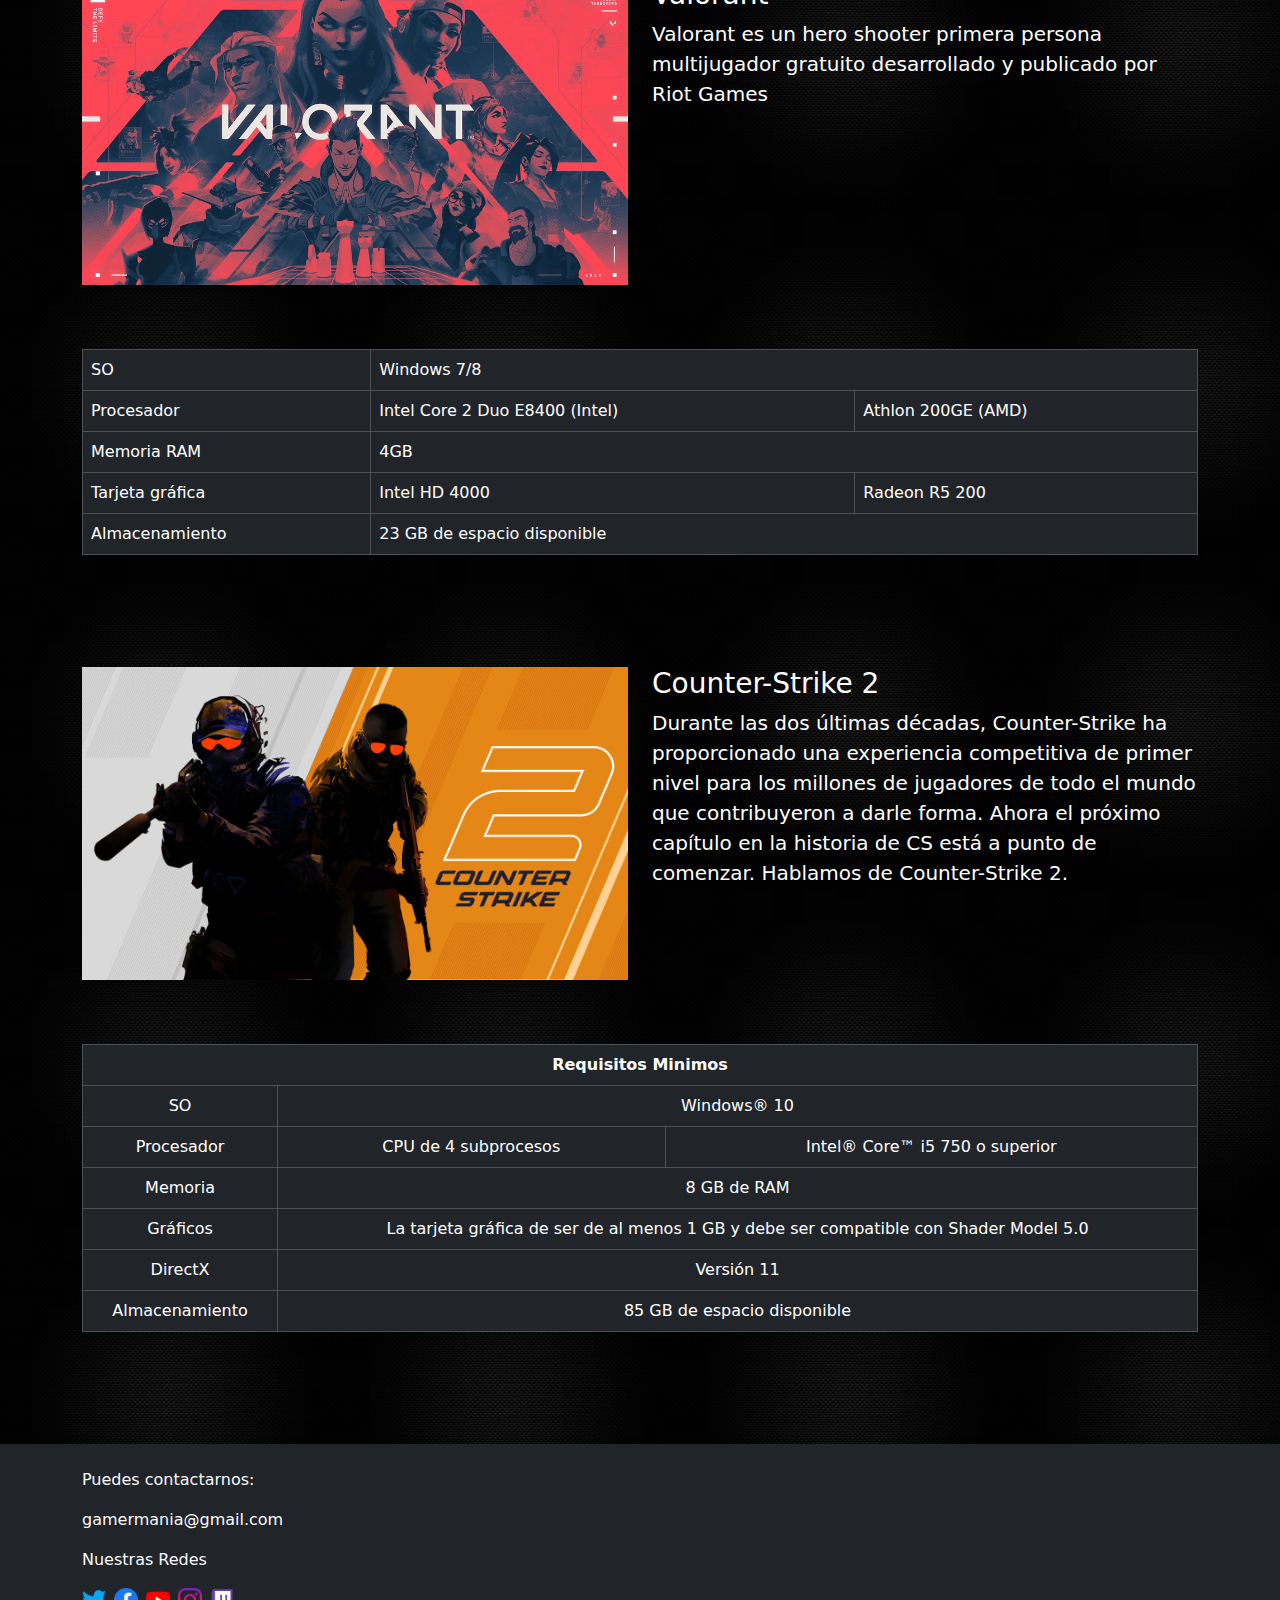
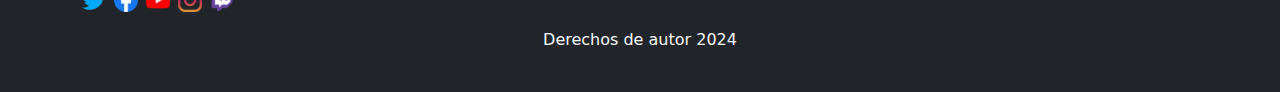
<file: pages/coleccion-juegos/multijugador.html>
<!DOCTYPE html>
<html lang="en">

<head>
    <meta charset="UTF-8">
    <meta name="viewport" content="width=device-width, initial-scale=1.0">
    <title>Gamer Mania</title>
    <link rel="stylesheet" href="/assets/css/mystyle.css">
    <link href="https://cdn.jsdelivr.net/npm/bootstrap@5.3.3/dist/css/bootstrap.min.css" rel="stylesheet"
        integrity="sha384-QWTKZyjpPEjISv5WaRU9OFeRpok6YctnYmDr5pNlyT2bRjXh0JMhjY6hW+ALEwIH" crossorigin="anonymous">

</head>

<body>
    <!--Navegador y logo-->
    <section id="fondo-principal">


        <div class="d-flex justify-content-between align-items-center p-3">
            <!-- logo y titulo -->
            <div class="d-flex align-items-center">
                <figure class="mb-0 me-3">

                    <img src="/assets/img/Logo/logo.png" alt="Logo" class="img-fluid" class="me-3" height="70px"
                        width="80px">
                </figure>
                <header class="h3 mb-0 text-light">
                    Gamer Mania
                </header>
            </div>

            <!-- Menú de navegación -->
            <ul class="nav">
                <li class="nav-item">
                    <a class="nav-link active text-light fs-5" aria-current="page" href="/index.html">Inicio</a>
                </li>
                <li class="nav-item">
                    <a class="nav-link text-light fs-5" href="/pages/categorias.html">Categorías</a>
                </li>
                <li class="nav-item">
                    <a class="nav-link text-light fs-5" href="/pages/preguntas.html">Preguntas</a>
                </li>
            </ul>
        </div>

        <!-- Título Central -->
        <div class="container text-center py-5">
            <h1 class="display-2 text-light fw-bold mt-5">
                juegos Multijugador
            </h1>
        </div>

    </section>

    <section class="fondo-negro">

        <!--LEAGUE OF LEGENDS-->
        <div class="container py-5">
            <div class="row">
                <!-- Imagen -->
                <div class="col-md-6 d-flex justify-content-center mb-4">
                    <figure>
                        <img src="/assets/img/caratulas de multijugador/league-of-legends.jpg"
                            alt="Juego League of Legends" class="img-fluid" width="600" height="360">
                    </figure>
                </div>

                <!-- Texto -->
                <div class="col-md-6">
                    <h3 class="text-white fs-3">League of Legends</h3>
                    <p class="text-white fs-5">League of Legends es un juego de estrategia por equipos en el que dos
                        equipos conformados por cinco poderosos campeones se enfrentan para destruir la base del otro
                    </p>
                </div>
            </div>

            <!-- Requisitos -->
            <div class="mt-4">
                <table class="table table-dark table-bordered">
                    <thead>
                        <tr>
                            <th colspan="3" class="text-center">Requisitos Minimos</th>
                        </tr>
                    </thead>
                    <tbody class="text-center">
                        <tr>
                            <td>Procesador</td>
                            <td>Intel Core i3-530</td>
                            <td>AMD A6-3650</td>
                        </tr>

                        <tr>
                            <td>Gráficos</td>
                            <td>GeForce 9600GT</td>
                            <td>AMD HD 6570</td>
                        </tr>

                        <tr>
                            <td>Almacenamiento</td>
                            <td colspan="2">9,74 GB de espacio disponible</td>
                        </tr>

                        <tr>
                            <td>Memoria RAM</td>
                            <td colspan="2">2GB</td>
                        </tr>

                        <tr>
                            <td>Resolución recomendada</td>
                            <td colspan="2">1024x768</td>
                        </tr>
                    </tbody>
                </table>
            </div>
        </div>

        <!-- VALORANT-->
        <div class="container py-5">
            <div class="row">
                <!-- Imagen -->
                <div class="col-md-6 d-flex justify-content-center mb-4">
                    <figure>
                        <img src="/assets/img/caratulas de multijugador/valorant.jpg" alt="Juego Valorant"
                            class="img-fluid" width="600" height="360">
                    </figure>
                </div>

                <!-- Texto -->
                <div class="col-md-6">
                    <h3 class="text-white fs-3">Valorant</h3>
                    <p class="text-white fs-5">Valorant es un hero shooter primera persona multijugador gratuito
                        desarrollado y publicado por Riot
                        Games</p>
                </div>
            </div>

            <!-- Requisitos -->
            <div class="mt-4">
                <table class="table table-dark table-bordered">
                    <thead>

                        <tr>
                            <td>SO</td>
                            <td colspan="2">Windows 7/8</td>
                        </tr>

                        <tr>
                            <td>Procesador</td>
                            <td>Intel Core 2 Duo E8400 (Intel)</td>
                            <td>Athlon 200GE (AMD)</td>
                        </tr>

                        <tr>
                            <td> Memoria RAM</td>
                            <td colspan="2">4GB</td>
                        </tr>

                        <tr>
                            <td>Tarjeta gráfica</td>
                            <td>Intel HD 4000</td>
                            <td>Radeon R5 200</td>
                        </tr>

                        <tr>
                            <td>Almacenamiento</td>
                            <td colspan="2">23 GB de espacio disponible</td>
                        </tr>
                        </tbody>
                </table>
            </div>
        </div>

        <!--Counter-Strike 2--->
        <div class="container py-5">
            <div class="row">
                <!-- Imagen -->
                <div class="col-md-6 d-flex justify-content-center mb-4">
                    <figure>
                        <img src="/assets/img/caratulas de multijugador/counter-strike-2.jpg"
                            alt="Juego Counter-Strike 2" class="img-fluid" width="600" height="360">
                    </figure>
                </div>

                <!-- Texto -->
                <div class="col-md-6">
                    <h3 class="text-white fs-3">Counter-Strike 2</h3>
                    <p class="text-white fs-5">Durante las dos últimas décadas, Counter-Strike ha proporcionado una
                        experiencia competitiva de
                        primer nivel para los millones de jugadores de todo el mundo que contribuyeron a darle forma.
                        Ahora
                        el próximo capítulo en la historia de CS está a punto de comenzar. Hablamos de Counter-Strike 2.
                    </p>
                </div>
            </div>

            <!-- Requisitos -->
            <div class="mt-4">
                <table class="table table-dark table-bordered">
                    <thead>
                        <tr>
                            <th colspan="3" class="text-center">Requisitos Minimos</th>
                        </tr>
                    </thead>
                    <tbody class="text-center">
                        <tr>
                            <td>SO</td>
                            <td colspan="2">Windows® 10</td>
                        </tr>

                        <tr>
                            <td>Procesador</td>
                            <td>CPU de 4 subprocesos</td>
                            <td>Intel® Core™ i5 750 o superior</td>
                        </tr>

                        <tr>
                            <td>Memoria</td>
                            <td colspan="2">8 GB de RAM</td>
                        </tr>

                        <tr>
                            <td>Gráficos</td>
                            <td colspan="2">La tarjeta gráfica de ser de al menos 1 GB y debe ser compatible con Shader
                                Model 5.0</td>
                        </tr>

                        <tr>
                            <td>DirectX</td>
                            <td colspan="2">Versión 11</td>
                        </tr>

                        <tr>
                            <td>Almacenamiento</td>
                            <td colspan="2">85 GB de espacio disponible</td>
                        </tr>
                    </tbody>
                </table>
            </div>
        </div>

        <!--boton para subir arriba-->
        <a href="#" class="btn btn-primary position-fixed bottom-0 end-0 m-3"
            onclick="window.scrollTo({ top: 0, behavior: 'smooth' })">
            <i class="bi bi-arrow-up-circle"><svg xmlns="http://www.w3.org/2000/svg" width="16" height="16"
                    fill="currentColor" class="bi bi-arrow-up" viewBox="0 0 16 16">
                    <path fill-rule="evenodd"
                        d="M8 15a.5.5 0 0 0 .5-.5V2.707l3.146 3.147a.5.5 0 0 0 .708-.708l-4-4a.5.5 0 0 0-.708 0l-4 4a.5.5 0 1 0 .708.708L7.5 2.707V14.5a.5.5 0 0 0 .5.5" />
                </svg></i>
        </a>

        <!--Pie de pagina-->
        <footer class="bg-dark text-light py-4 mt-5">
            <div class="container">
                <!-- Sección de contacto -->
                <div class="text-start mb-3">
                    <p>Puedes contactarnos:</p>
                    <a href="mailto:gamermania@gmail.com"
                        class="text-light text-decoration-none">gamermania@gmail.com</a>
                </div>

                <!-- Sección de redes sociales -->
                <div class="text-start mb-3">
                    <p>Nuestras Redes</p>
                    <div class="d-flex">
                        <a href="#" class="me-2">
                            <img src="/assets/img/Iconos contactos/twiter.png" alt="twitter" class="img-fluid"
                                width="24px" height="24px">
                        </a>
                        <a href="#" class="me-2">
                            <img src="/assets/img/Iconos contactos/facebook.png" alt="facebook" class="img-fluid"
                                width="24px" height="24px">
                        </a>
                        <a href="#" class="me-2">
                            <img src="/assets/img/Iconos contactos/youtube.png" alt="youtube" class="img-fluid"
                                width="24px" height="24px">
                        </a>
                        <a href="#" class="me-2">
                            <img src="/assets/img/Iconos contactos/instagram.png" alt="instagram" class="img-fluid"
                                width="24px" height="24px">
                        </a>
                        <a href="#">
                            <img src="/assets/img/Iconos contactos/twitch.png" alt="twitch" class="img-fluid"
                                width="24px" height="24px">
                        </a>
                    </div>
                </div>

                <!-- Derechos de Autor-->
                <p class="text-center mt-3">Derechos de autor 2024</p>
            </div>
        </footer>

    </section>


    <script src="https://cdn.jsdelivr.net/npm/bootstrap@5.3.3/dist/js/bootstrap.bundle.min.js"
        integrity="sha384-YvpcrYf0tY3lHB60NNkmXc5s9fDVZLESaAA55NDzOxhy9GkcIdslK1eN7N6jIeHz"
        crossorigin="anonymous"></script>
</body>

</html>
</file>
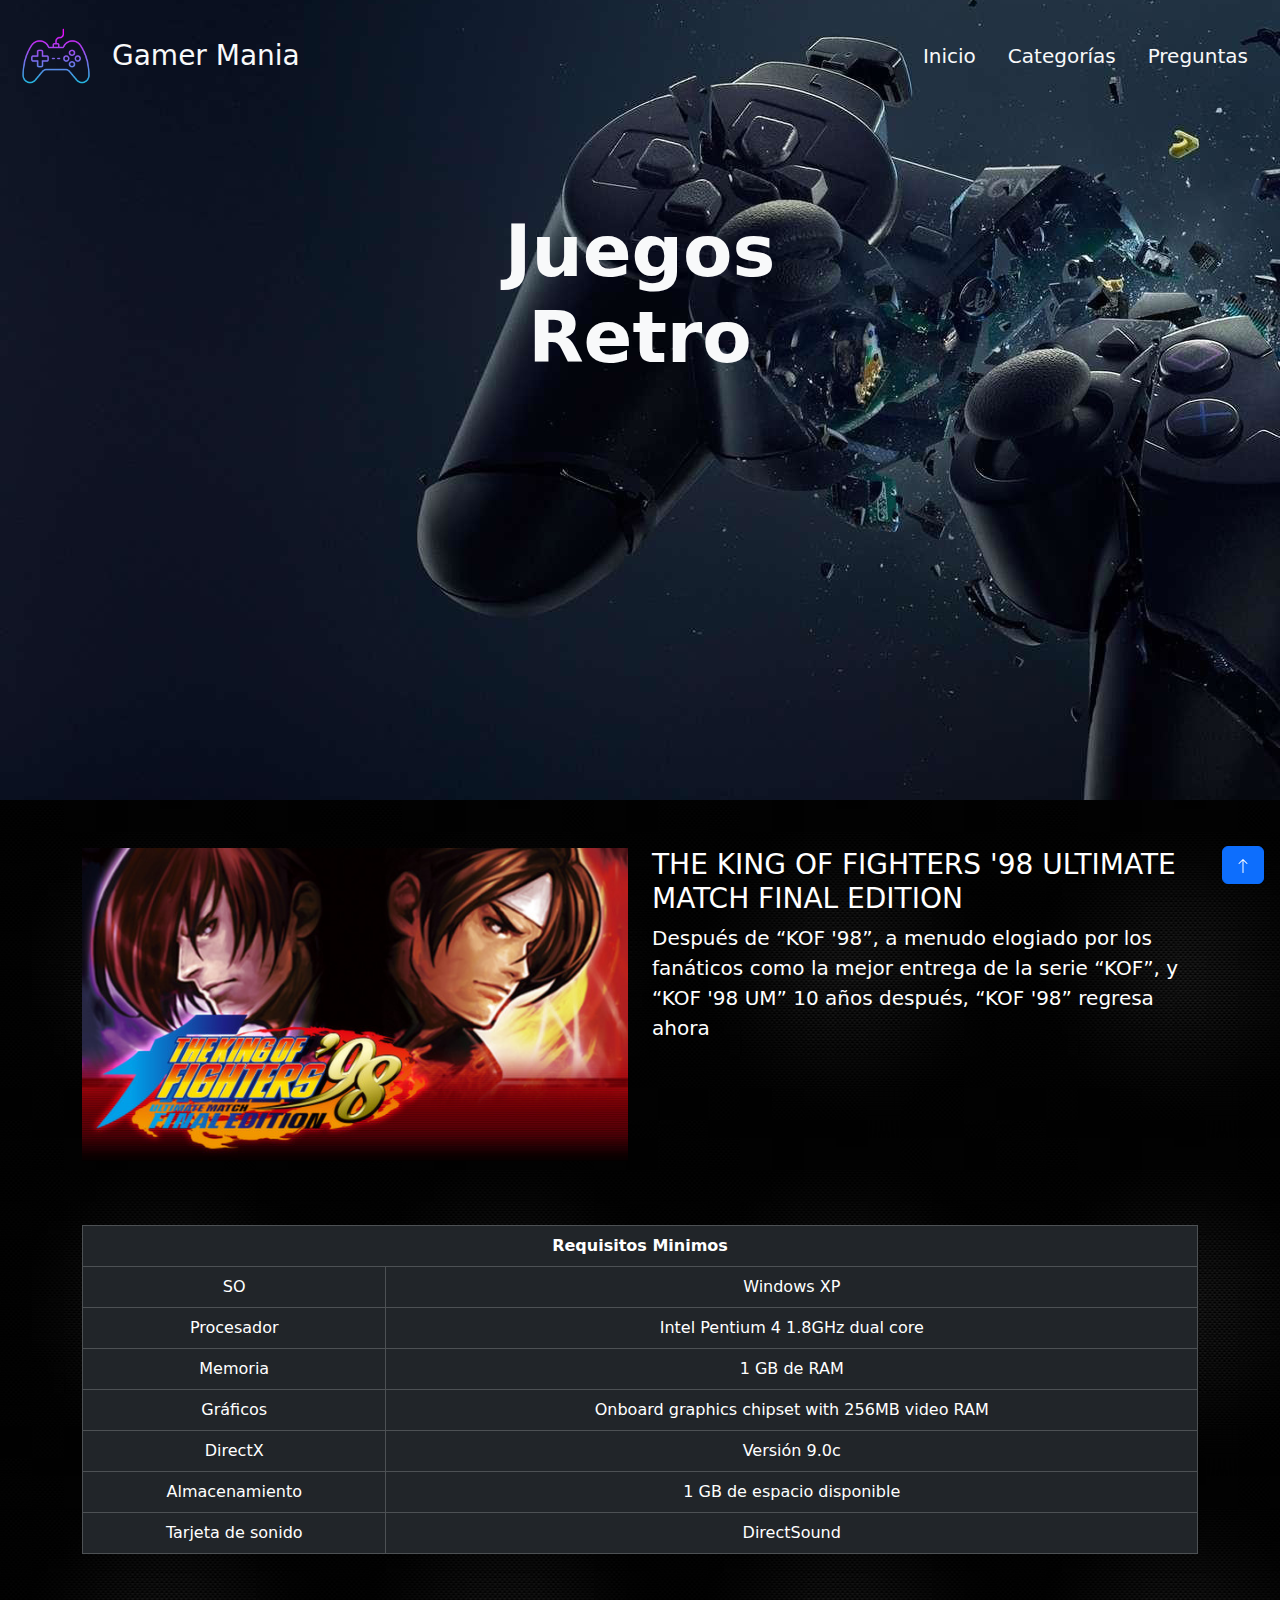
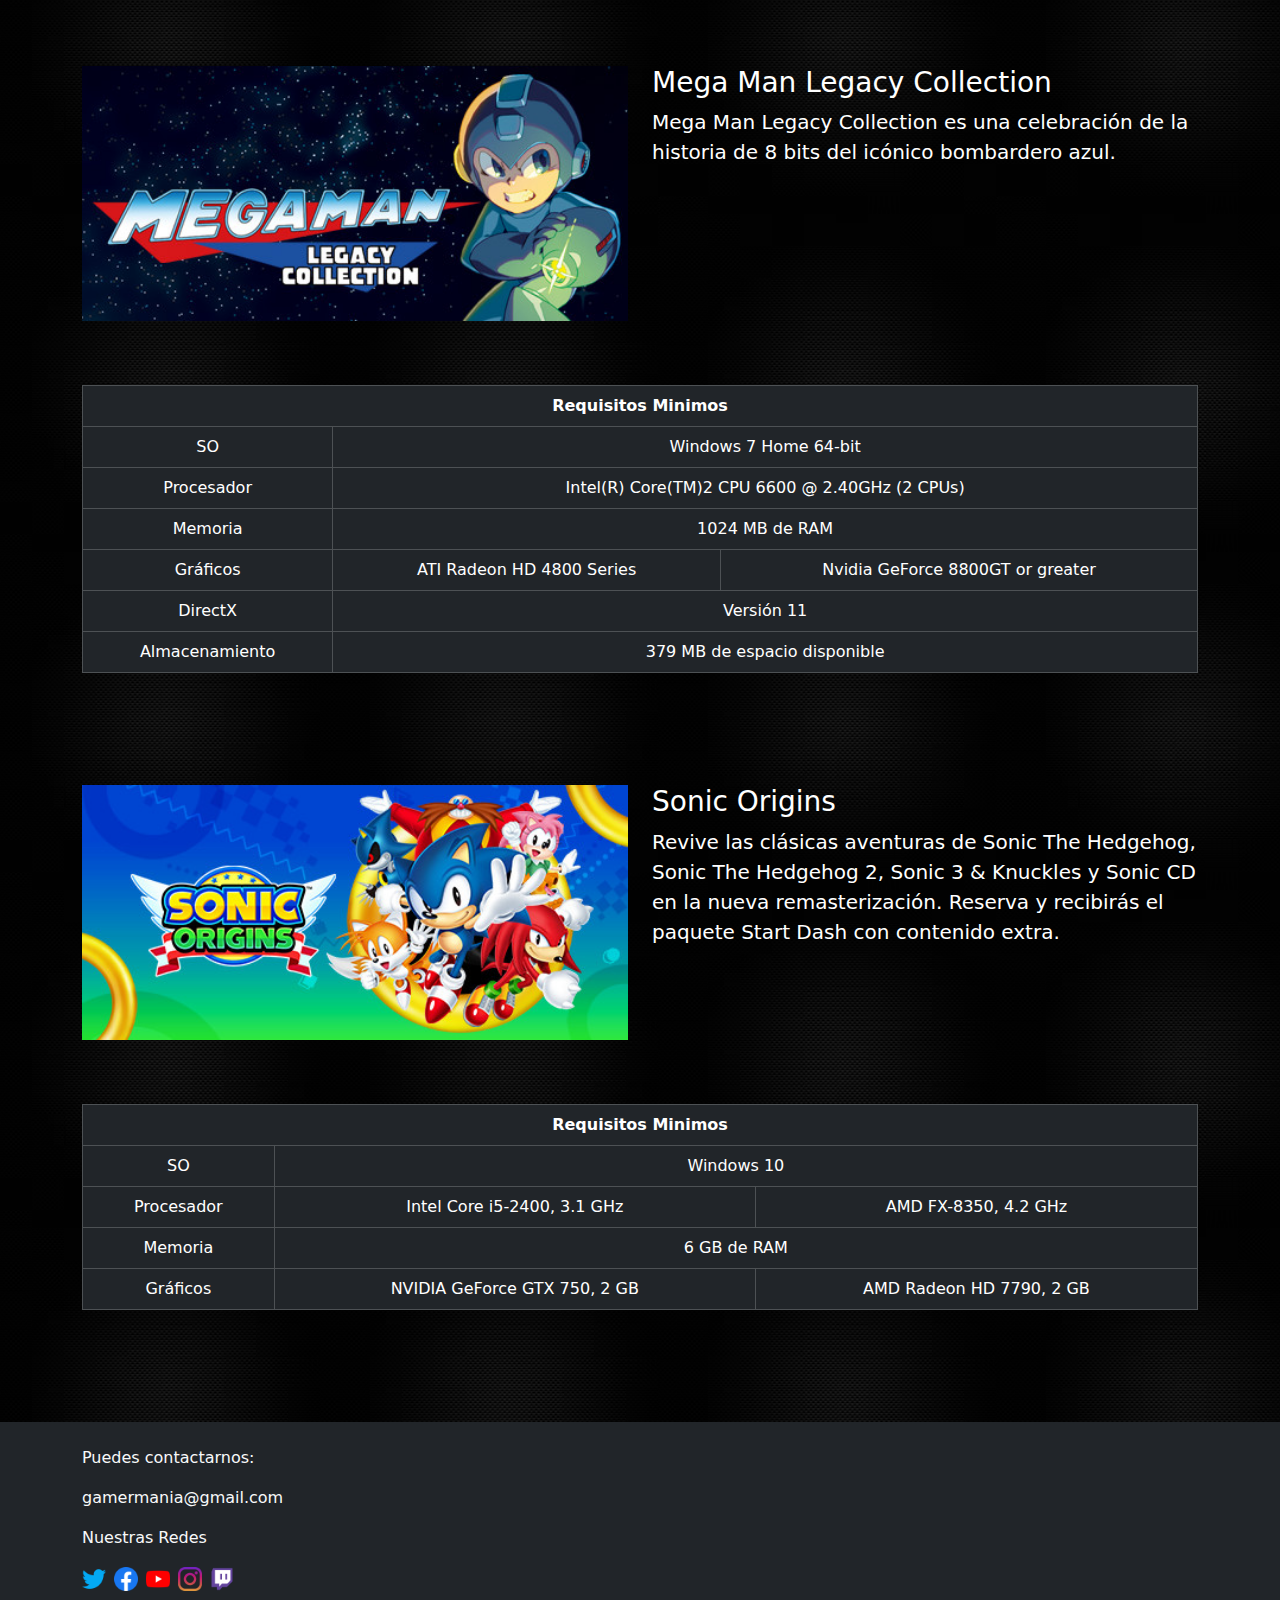
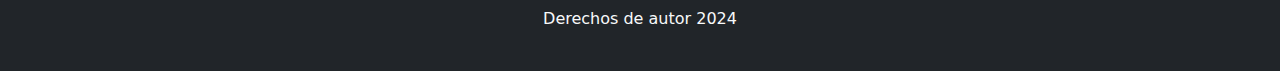
<file: pages/coleccion-juegos/retro.html>
<!DOCTYPE html>
<html lang="en">

<head>
    <meta charset="UTF-8">
    <meta name="viewport" content="width=device-width, initial-scale=1.0">
    <title>Gamer Mania</title>
    <link rel="stylesheet" href="/assets/css/mystyle.css">
    <link href="https://cdn.jsdelivr.net/npm/bootstrap@5.3.3/dist/css/bootstrap.min.css" rel="stylesheet"
        integrity="sha384-QWTKZyjpPEjISv5WaRU9OFeRpok6YctnYmDr5pNlyT2bRjXh0JMhjY6hW+ALEwIH" crossorigin="anonymous">

</head>

<body>
    <!--Navegador y logo-->
    <section id="fondo-principal">


        <div class="d-flex justify-content-between align-items-center p-3">
            <!-- logo y titulo -->
            <div class="d-flex align-items-center">
                <figure class="mb-0 me-3">

                    <img src="/assets/img/Logo/logo.png" alt="Logo" class="img-fluid" class="me-3" height="70px"
                        width="80px">
                </figure>
                <header class="h3 mb-0 text-light">
                    Gamer Mania
                </header>
            </div>

            <!-- Menú de navegación -->
            <ul class="nav">
                <li class="nav-item">
                    <a class="nav-link active text-light fs-5" aria-current="page" href="/index.html">Inicio</a>
                </li>
                <li class="nav-item">
                    <a class="nav-link text-light fs-5" href="/pages/categorias.html">Categorías</a>
                </li>
                <li class="nav-item">
                    <a class="nav-link text-light fs-5" href="/pages/preguntas.html">Preguntas</a>
                </li>
            </ul>
        </div>

        <!-- Título Central -->
        <div class="container text-center py-5">
            <h1 class="display-2 text-light fw-bold mt-5">
                Juegos <br> Retro
            </h1>
        </div>

    </section>

    <section class="fondo-negro">

        <!--THE KING OF FIGHTERS '98 ULTIMATE MATCH FINAL EDITION-->
        <div class="container py-5">
            <div class="row">
                <!-- Imagen -->
                <div class="col-md-6 d-flex justify-content-center mb-4">
                    <figure>
                        <img src="/assets/img/caratulas de retro/king-of-fighters.jpg"
                            alt="Juego THE KING OF FIGHTERS '98 ULTIMATE MATCH FINAL EDITION" class="img-fluid"
                            width="600" height="360">
                    </figure>
                </div>

                <!-- Texto -->
                <div class="col-md-6">
                    <h3 class="text-white fs-3">THE KING OF FIGHTERS '98 ULTIMATE MATCH FINAL EDITION</h3>
                    <p class="text-white fs-5">Después de “KOF '98”, a menudo elogiado por los fanáticos como la mejor
                        entrega de la serie “KOF”, y “KOF '98 UM” 10 años después, “KOF '98” regresa ahora</p>
                </div>
            </div>

            <!-- Requisitos -->
            <div class="mt-4">
                <table class="table table-dark table-bordered">
                    <thead>
                        <tr>
                            <th colspan="3" class="text-center">Requisitos Minimos</th>
                        </tr>
                    </thead>
                    <tbody class="text-center">
                        <tr>
                            <td>SO</td>
                            <td>Windows XP</td>
                        </tr>

                        <tr>
                            <td>Procesador</td>
                            <td>Intel Pentium 4 1.8GHz dual core</td>
                        </tr>

                        <tr>
                            <td>Memoria</td>
                            <td>1 GB de RAM</td>
                        </tr>

                        <tr>
                            <td>Gráficos</td>
                            <td>Onboard graphics chipset with 256MB video RAM</td>
                        </tr>

                        <tr>
                            <td>DirectX</td>
                            <td>Versión 9.0c</td>
                        </tr>

                        <tr>
                            <td>Almacenamiento</td>
                            <td>1 GB de espacio disponible</td>
                        </tr>

                        <tr>
                            <td>Tarjeta de sonido</td>
                            <td>DirectSound</td>
                        </tr>
                    </tbody>
                </table>
            </div>
        </div>

        <!--Mega Man Legacy Collection -->
        <div class="container py-5">
            <div class="row">
                <!-- Imagen -->
                <div class="col-md-6 d-flex justify-content-center mb-4">
                    <figure>
                        <img src="/assets/img/caratulas de retro/megaman.jpg" alt="Juego Mega Man Legacy Collection"
                            class="img-fluid" width="600" height="360">
                    </figure>
                </div>

                <!-- Texto -->
                <div class="col-md-6">
                    <h3 class="text-white fs-3">Mega Man Legacy Collection</h3>
                    <p class="text-white fs-5">Mega Man Legacy Collection es una celebración de la historia de 8 bits
                        del icónico bombardero azul.</p>
                </div>
            </div>

            <!-- Requisitos -->
            <div class="mt-4">
                <table class="table table-dark table-bordered">
                    <thead>
                        <tr>
                            <th colspan="3" class="text-center">Requisitos Minimos</th>
                        </tr>
                    </thead>
                    <tbody class="text-center">
                        <tr>
                            <td>SO</td>
                            <td colspan="2">Windows 7 Home 64-bit</td>
                        </tr>

                        <tr>
                            <td>Procesador</td>
                            <td colspan="2">Intel(R) Core(TM)2 CPU 6600 @ 2.40GHz (2 CPUs)</td>
                        </tr>

                        <tr>
                            <td>Memoria</td>
                            <td colspan="2">1024 MB de RAM</td>
                        </tr>

                        <tr>
                            <td>Gráficos</td>
                            <td>ATI Radeon HD 4800 Series</td>
                            <td>Nvidia GeForce 8800GT or greater</td>
                        </tr>

                        <tr>
                            <td>DirectX</td>
                            <td colspan="2">Versión 11</td>
                        </tr>

                        <tr>
                            <td> Almacenamiento</td>
                            <td colspan="2">379 MB de espacio disponible</td>
                        </tr>
                    </tbody>
                </table>
            </div>
        </div>

        <!-- Sonic Origins-->
        <div class="container py-5">
            <div class="row">
                <!-- Imagen -->
                <div class="col-md-6 d-flex justify-content-center mb-4">
                    <figure>
                        <img src="/assets/img/caratulas de retro/sonic-origins.jpg" alt="Juego Sonic Origins"
                            class="img-fluid" width="600" height="360">
                    </figure>
                </div>

                <!-- Texto -->
                <div class="col-md-6">
                    <h3 class="text-white fs-3">Sonic Origins</h3>
                    <p class="text-white fs-5">Revive las clásicas aventuras de Sonic The Hedgehog, Sonic The Hedgehog
                        2, Sonic 3 & Knuckles y Sonic CD en la nueva remasterización. Reserva y recibirás el paquete
                        Start Dash con contenido extra.</p>
                </div>
            </div>

            <!-- Requisitos -->
            <div class="mt-4">
                <table class="table table-dark table-bordered">
                    <thead>
                        <tr>
                            <th colspan="3" class="text-center">Requisitos Minimos</th>
                        </tr>
                    </thead>
                    <tbody class="text-center">
                        <tr>
                            <td>SO</td>
                            <td colspan="2">Windows 10</td>
                        </tr>

                        <tr>
                            <td>Procesador</td>
                            <td>Intel Core i5-2400, 3.1 GHz</td>
                            <td>AMD FX-8350, 4.2 GHz</td>
                        </tr>

                        <tr>
                            <td>Memoria</td>
                            <td colspan="2">6 GB de RAM</td>
                        </tr>

                        <tr>
                            <td>Gráficos</td>
                            <td>NVIDIA GeForce GTX 750, 2 GB</td>
                            <td>AMD Radeon HD 7790, 2 GB</td>
                        </tr>
                    </tbody>
                </table>
            </div>
        </div>

        <!--boton para subir arriba-->
        <a href="#" class="btn btn-primary position-fixed bottom-0 end-0 m-3"
            onclick="window.scrollTo({ top: 0, behavior: 'smooth' })">
            <i class="bi bi-arrow-up-circle"><svg xmlns="http://www.w3.org/2000/svg" width="16" height="16"
                    fill="currentColor" class="bi bi-arrow-up" viewBox="0 0 16 16">
                    <path fill-rule="evenodd"
                        d="M8 15a.5.5 0 0 0 .5-.5V2.707l3.146 3.147a.5.5 0 0 0 .708-.708l-4-4a.5.5 0 0 0-.708 0l-4 4a.5.5 0 1 0 .708.708L7.5 2.707V14.5a.5.5 0 0 0 .5.5" />
                </svg></i>
        </a>

        <!--Pie de pagina-->
        <footer class="bg-dark text-light py-4 mt-5">
            <div class="container">
                <!-- Sección de contacto -->
                <div class="text-start mb-3">
                    <p>Puedes contactarnos:</p>
                    <a href="mailto:gamermania@gmail.com"
                        class="text-light text-decoration-none">gamermania@gmail.com</a>
                </div>

                <!-- Sección de redes sociales -->
                <div class="text-start mb-3">
                    <p>Nuestras Redes</p>
                    <div class="d-flex">
                        <a href="#" class="me-2">
                            <img src="/assets/img/Iconos contactos/twiter.png" alt="twitter" class="img-fluid"
                                width="24px" height="24px">
                        </a>
                        <a href="#" class="me-2">
                            <img src="/assets/img/Iconos contactos/facebook.png" alt="facebook" class="img-fluid"
                                width="24px" height="24px">
                        </a>
                        <a href="#" class="me-2">
                            <img src="/assets/img/Iconos contactos/youtube.png" alt="youtube" class="img-fluid"
                                width="24px" height="24px">
                        </a>
                        <a href="#" class="me-2">
                            <img src="/assets/img/Iconos contactos/instagram.png" alt="instagram" class="img-fluid"
                                width="24px" height="24px">
                        </a>
                        <a href="#">
                            <img src="/assets/img/Iconos contactos/twitch.png" alt="twitch" class="img-fluid"
                                width="24px" height="24px">
                        </a>
                    </div>
                </div>

                <!-- Derechos de Autor-->
                <p class="text-center mt-3">Derechos de autor 2024</p>
            </div>
        </footer>

    </section>


    <script src="https://cdn.jsdelivr.net/npm/bootstrap@5.3.3/dist/js/bootstrap.bundle.min.js"
        integrity="sha384-YvpcrYf0tY3lHB60NNkmXc5s9fDVZLESaAA55NDzOxhy9GkcIdslK1eN7N6jIeHz"
        crossorigin="anonymous"></script>
</body>

</html>
</file>
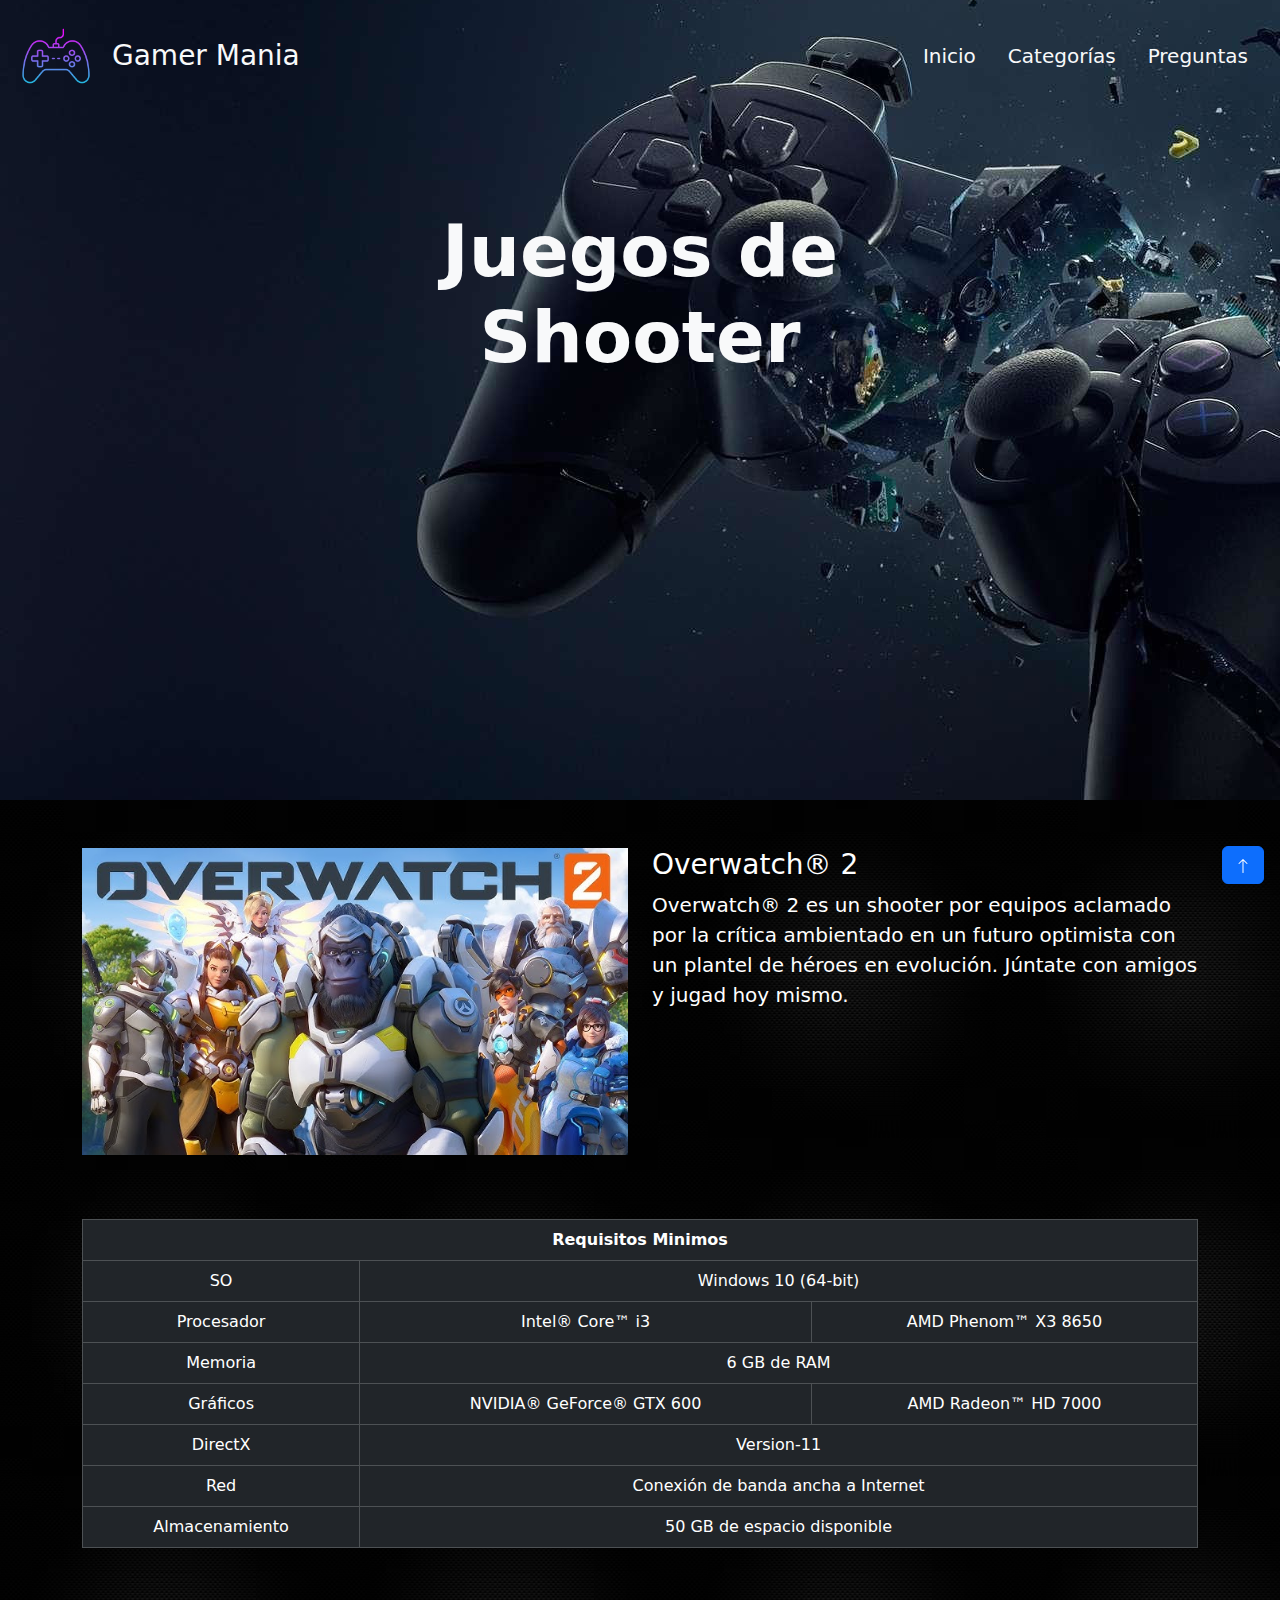
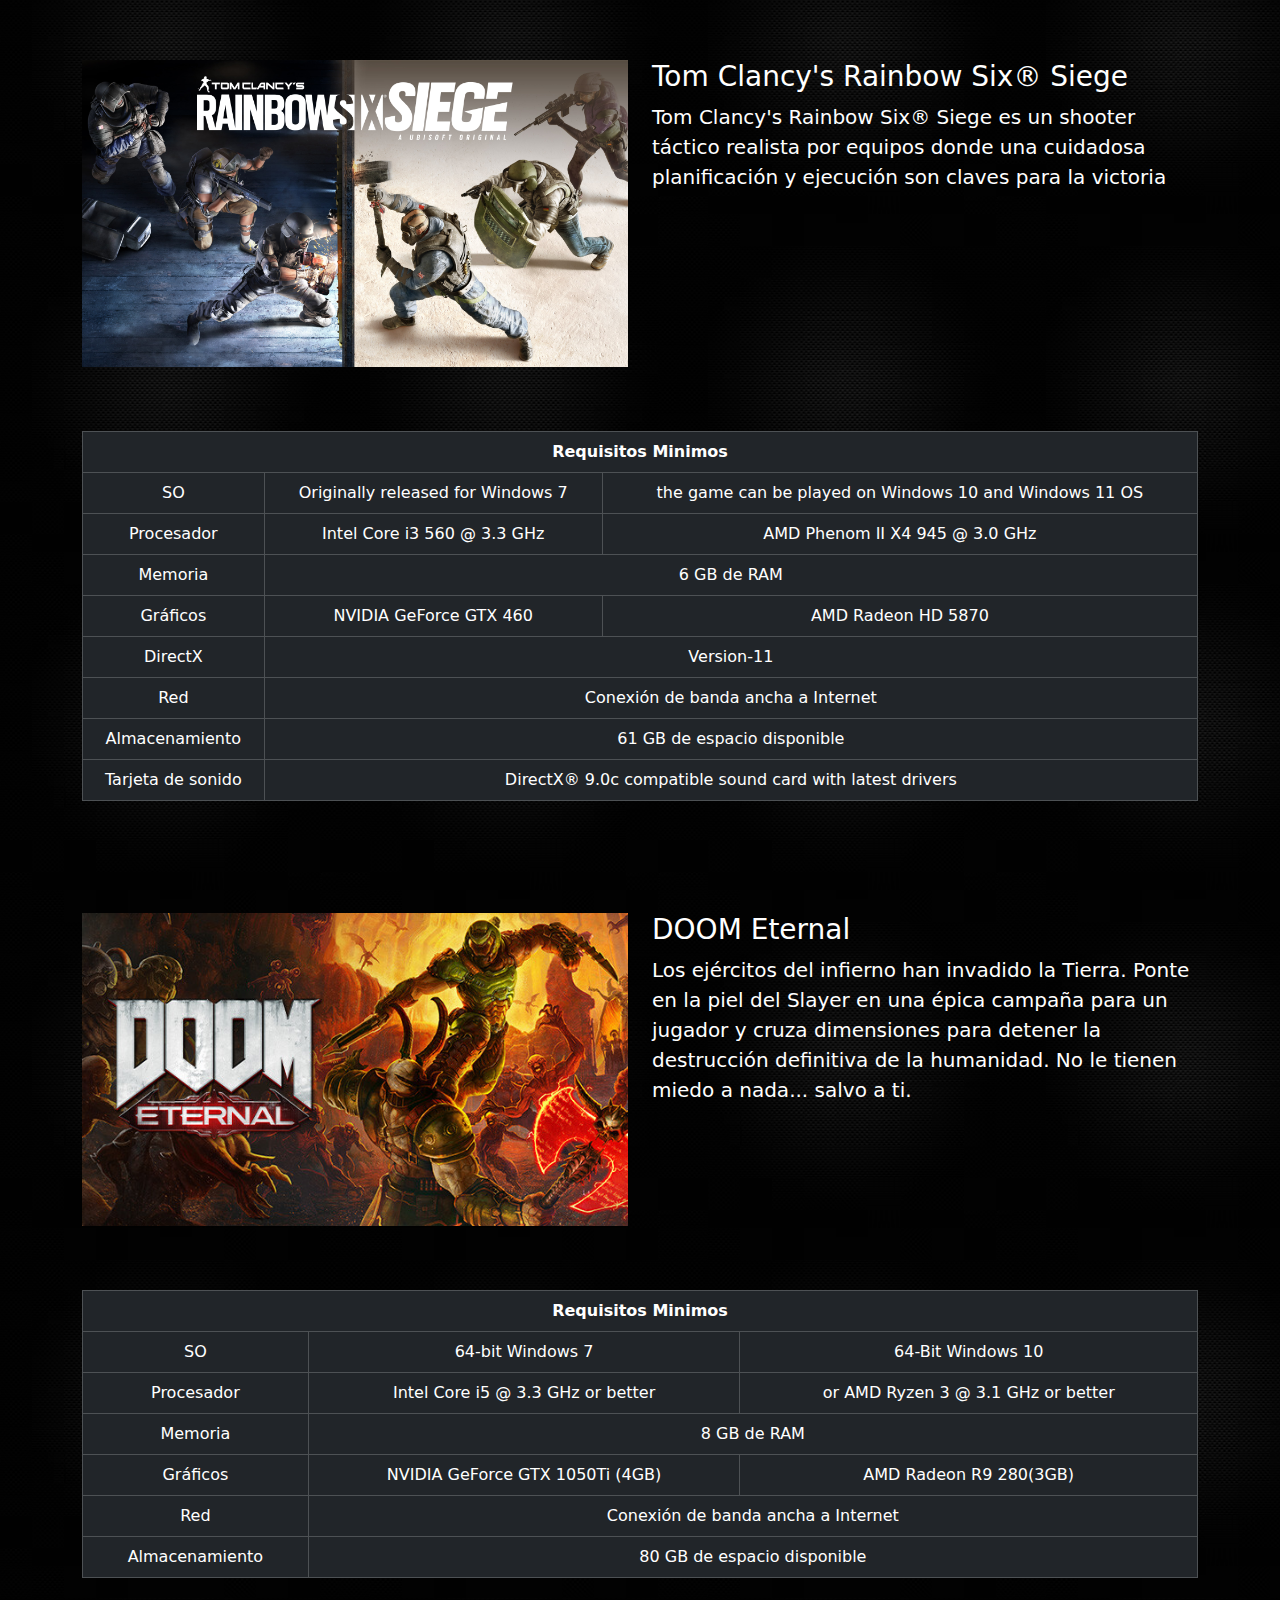
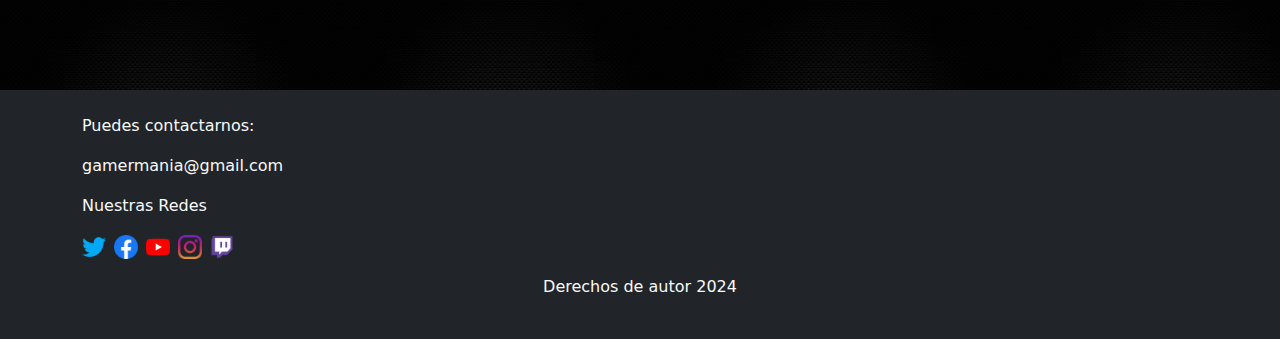
<file: pages/coleccion-juegos/shooter.html>
<!DOCTYPE html>
<html lang="en">

<head>
    <meta charset="UTF-8">
    <meta name="viewport" content="width=device-width, initial-scale=1.0">
    <title>Gamer Mania</title>
    <link rel="stylesheet" href="/assets/css/mystyle.css">
    <link href="https://cdn.jsdelivr.net/npm/bootstrap@5.3.3/dist/css/bootstrap.min.css" rel="stylesheet"
        integrity="sha384-QWTKZyjpPEjISv5WaRU9OFeRpok6YctnYmDr5pNlyT2bRjXh0JMhjY6hW+ALEwIH" crossorigin="anonymous">

</head>

<body>
    <!--Navegador y logo-->
    <section id="fondo-principal">


        <div class="d-flex justify-content-between align-items-center p-3">
            <!-- logo y titulo -->
            <div class="d-flex align-items-center">
                <figure class="mb-0 me-3">

                    <img src="/assets/img/Logo/logo.png" alt="Logo" class="img-fluid" class="me-3" height="70px"
                        width="80px">
                </figure>
                <header class="h3 mb-0 text-light">
                    Gamer Mania
                </header>
            </div>

            <!-- Menú de navegación -->
            <ul class="nav">
                <li class="nav-item">
                    <a class="nav-link active text-light fs-5" aria-current="page" href="/index.html">Inicio</a>
                </li>
                <li class="nav-item">
                    <a class="nav-link text-light fs-5" href="/pages/categorias.html">Categorías</a>
                </li>
                <li class="nav-item">
                    <a class="nav-link text-light fs-5" href="/pages/preguntas.html">Preguntas</a>
                </li>
            </ul>
        </div>

        <!-- Título Central -->
        <div class="container text-center py-5">
            <h1 class="display-2 text-light fw-bold mt-5">
                Juegos de <br> Shooter
            </h1>
        </div>

    </section>

    <section class="fondo-negro">

        <!--Overwatch® 2-->
        <div class="container py-5">
            <div class="row">
                <!-- Imagen -->
                <div class="col-md-6 d-flex justify-content-center mb-4">
                    <figure>
                        <img src="/assets/img/caratulas de shooter/overwatch-2.jpg" alt="Juego Overwatch® 2"
                            class="img-fluid" width="600" height="360">
                    </figure>
                </div>

                <!-- Texto -->
                <div class="col-md-6">
                    <h3 class="text-white fs-3">Overwatch® 2</h3>
                    <p class="text-white fs-5">Overwatch® 2 es un shooter por equipos aclamado por la crítica ambientado
                        en un futuro optimista con un plantel de héroes en evolución. Júntate con amigos y jugad hoy
                        mismo.</p>
                </div>
            </div>

            <!-- Requisitos -->
            <div class="mt-4">
                <table class="table table-dark table-bordered">
                    <thead>
                        <tr>
                            <th colspan="3" class="text-center">Requisitos Minimos</th>
                        </tr>
                    </thead>
                    <tbody class="text-center">
                        <tr>
                            <td>SO</td>
                            <td colspan="2">Windows 10 (64-bit)</td>
                        </tr>
                        <tr>
                            <td>Procesador</td>
                            <td>Intel® Core™ i3</td>
                            <td>AMD Phenom™ X3 8650</td>
                        </tr>
                        <tr>
                            <td>Memoria</td>
                            <td colspan="2">6 GB de RAM</td>
                        </tr>
                        <tr>
                            <td>Gráficos</td>
                            <td>NVIDIA® GeForce® GTX 600</td>
                            <td>AMD Radeon™ HD 7000</td>
                        </tr>

                        <tr>
                            <td>DirectX</td>
                            <td colspan="2">Version-11</td>
                        </tr>

                        <tr>
                            <td>Red</td>
                            <td colspan="2">Conexión de banda ancha a Internet </td>
                        </tr>

                        <tr>
                            <td>Almacenamiento</td>
                            <td colspan="2">50 GB de espacio disponible</td>
                        </tr>
                    </tbody>
                </table>
            </div>
        </div>

        <!--Tom Clancy's Rainbow Six® Siege-->
        <div class="container py-5">
            <div class="row">
                <!-- Imagen -->
                <div class="col-md-6 d-flex justify-content-center mb-4">
                    <figure>
                        <img src="/assets/img/caratulas de shooter/Tom-Clancy's-Rainbow-Six®-Siege.jpg"
                            alt="Juego Tom Clancy's Rainbow Six® Siege" class="img-fluid" width="600" height="360">
                    </figure>
                </div>

                <!-- Texto -->
                <div class="col-md-6">
                    <h3 class="text-white fs-3">Tom Clancy's Rainbow Six® Siege</h3>
                    <p class="text-white fs-5">Tom Clancy's Rainbow Six® Siege es un shooter táctico realista por
                        equipos donde una cuidadosa planificación y ejecución son claves para la victoria</p>
                </div>
            </div>

            <!-- Requisitos -->
            <div class="mt-4">
                <table class="table table-dark table-bordered">
                    <thead>
                        <tr>
                            <th colspan="3" class="text-center">Requisitos Minimos</th>
                        </tr>
                    </thead>
                    <tbody class="text-center">

                        <tr>
                            <td>SO</td>
                            <td>Originally released for Windows 7</td>
                            <td>the game can be played on Windows 10 and Windows 11 OS</td>
                        </tr>

                        <tr>
                            <td>Procesador</td>
                            <td>Intel Core i3 560 @ 3.3 GHz</td>
                            <td>AMD Phenom II X4 945 @ 3.0 GHz</td>
                        </tr>

                        <tr>
                            <td>Memoria</td>
                            <td colspan="2">6 GB de RAM</td>
                        </tr>

                        <tr>
                            <td>Gráficos</td>
                            <td>NVIDIA GeForce GTX 460</td>
                            <td>AMD Radeon HD 5870</td>
                        </tr>

                        <tr>
                            <td>DirectX</td>
                            <td colspan="2">Version-11</td>
                        </tr>

                        <tr>
                            <td>Red</td>
                            <td colspan="2">Conexión de banda ancha a Internet </td>
                        </tr>

                        <tr>
                            <td>Almacenamiento</td>
                            <td colspan="2">61 GB de espacio disponible</td>
                        </tr>

                        <tr>
                            <td>Tarjeta de sonido</td>
                            <td colspan="2">DirectX® 9.0c compatible sound card with latest drivers</td>
                        </tr>
                    </tbody>
                </table>
            </div>
        </div>

        <!-- DOOM Eternal-->
        <div class="container py-5">
            <div class="row">
                <!-- Imagen -->
                <div class="col-md-6 d-flex justify-content-center mb-4">
                    <figure>
                        <img src="/assets/img/caratulas de shooter/doom-eternal.jpg" alt="Juego DOOM Eternal"
                            class="img-fluid" width="600" height="360">
                    </figure>
                </div>

                <!-- Texto -->
                <div class="col-md-6">
                    <h3 class="text-white fs-3">DOOM Eternal</h3>
                    <p class="text-white fs-5">Los ejércitos del infierno han invadido la Tierra. Ponte en la piel del
                        Slayer en una épica campaña para un jugador y cruza dimensiones para detener la destrucción
                        definitiva de la humanidad. No le tienen miedo a nada... salvo a ti.</p>
                </div>
            </div>

            <!-- Requisitos -->
            <div class="mt-4">
                <table class="table table-dark table-bordered">
                    <thead>
                        <tr>
                            <th colspan="3" class="text-center">Requisitos Minimos</th>
                        </tr>
                    </thead>
                    <tbody class="text-center">
                        <tr>
                            <td>SO</td>
                            <td>64-bit Windows 7</td>
                            <td>64-Bit Windows 10</td>
                        </tr>

                        <tr>
                            <td>Procesador</td>
                            <td>Intel Core i5 @ 3.3 GHz or better</td>
                            <td>or AMD Ryzen 3 @ 3.1 GHz or better</td>
                        </tr>

                        <tr>
                            <td>Memoria</td>
                            <td colspan="2">8 GB de RAM</td>
                        </tr>

                        <tr>
                            <td>Gráficos</td>
                            <td>NVIDIA GeForce GTX 1050Ti (4GB)</td>
                            <td>AMD Radeon R9 280(3GB)</td>
                        </tr>

                        <tr>
                            <td>Red</td>
                            <td colspan="2">Conexión de banda ancha a Internet </td>
                        </tr>

                        <tr>
                            <td>Almacenamiento</td>
                            <td colspan="2">80 GB de espacio disponible</td>
                        </tr>
                    </tbody>
                </table>
            </div>
        </div>

        <!--boton para subir arriba-->
        <a href="#" class="btn btn-primary position-fixed bottom-0 end-0 m-3"
            onclick="window.scrollTo({ top: 0, behavior: 'smooth' })">
            <i class="bi bi-arrow-up-circle"><svg xmlns="http://www.w3.org/2000/svg" width="16" height="16"
                    fill="currentColor" class="bi bi-arrow-up" viewBox="0 0 16 16">
                    <path fill-rule="evenodd"
                        d="M8 15a.5.5 0 0 0 .5-.5V2.707l3.146 3.147a.5.5 0 0 0 .708-.708l-4-4a.5.5 0 0 0-.708 0l-4 4a.5.5 0 1 0 .708.708L7.5 2.707V14.5a.5.5 0 0 0 .5.5" />
                </svg></i>
        </a>

        <!--Pie de pagina-->
        <footer class="bg-dark text-light py-4 mt-5">
            <div class="container">
                <!-- Sección de contacto -->
                <div class="text-start mb-3">
                    <p>Puedes contactarnos:</p>
                    <a href="mailto:gamermania@gmail.com"
                        class="text-light text-decoration-none">gamermania@gmail.com</a>
                </div>

                <!-- Sección de redes sociales -->
                <div class="text-start mb-3">
                    <p>Nuestras Redes</p>
                    <div class="d-flex">
                        <a href="#" class="me-2">
                            <img src="/assets/img/Iconos contactos/twiter.png" alt="twitter" class="img-fluid"
                                width="24px" height="24px">
                        </a>
                        <a href="#" class="me-2">
                            <img src="/assets/img/Iconos contactos/facebook.png" alt="facebook" class="img-fluid"
                                width="24px" height="24px">
                        </a>
                        <a href="#" class="me-2">
                            <img src="/assets/img/Iconos contactos/youtube.png" alt="youtube" class="img-fluid"
                                width="24px" height="24px">
                        </a>
                        <a href="#" class="me-2">
                            <img src="/assets/img/Iconos contactos/instagram.png" alt="instagram" class="img-fluid"
                                width="24px" height="24px">
                        </a>
                        <a href="#">
                            <img src="/assets/img/Iconos contactos/twitch.png" alt="twitch" class="img-fluid"
                                width="24px" height="24px">
                        </a>
                    </div>
                </div>

                <!-- Derechos de Autor-->
                <p class="text-center mt-3">Derechos de autor 2024</p>
            </div>
        </footer>

    </section>


    <script src="https://cdn.jsdelivr.net/npm/bootstrap@5.3.3/dist/js/bootstrap.bundle.min.js"
        integrity="sha384-YvpcrYf0tY3lHB60NNkmXc5s9fDVZLESaAA55NDzOxhy9GkcIdslK1eN7N6jIeHz"
        crossorigin="anonymous"></script>
</body>

</html>
</file>
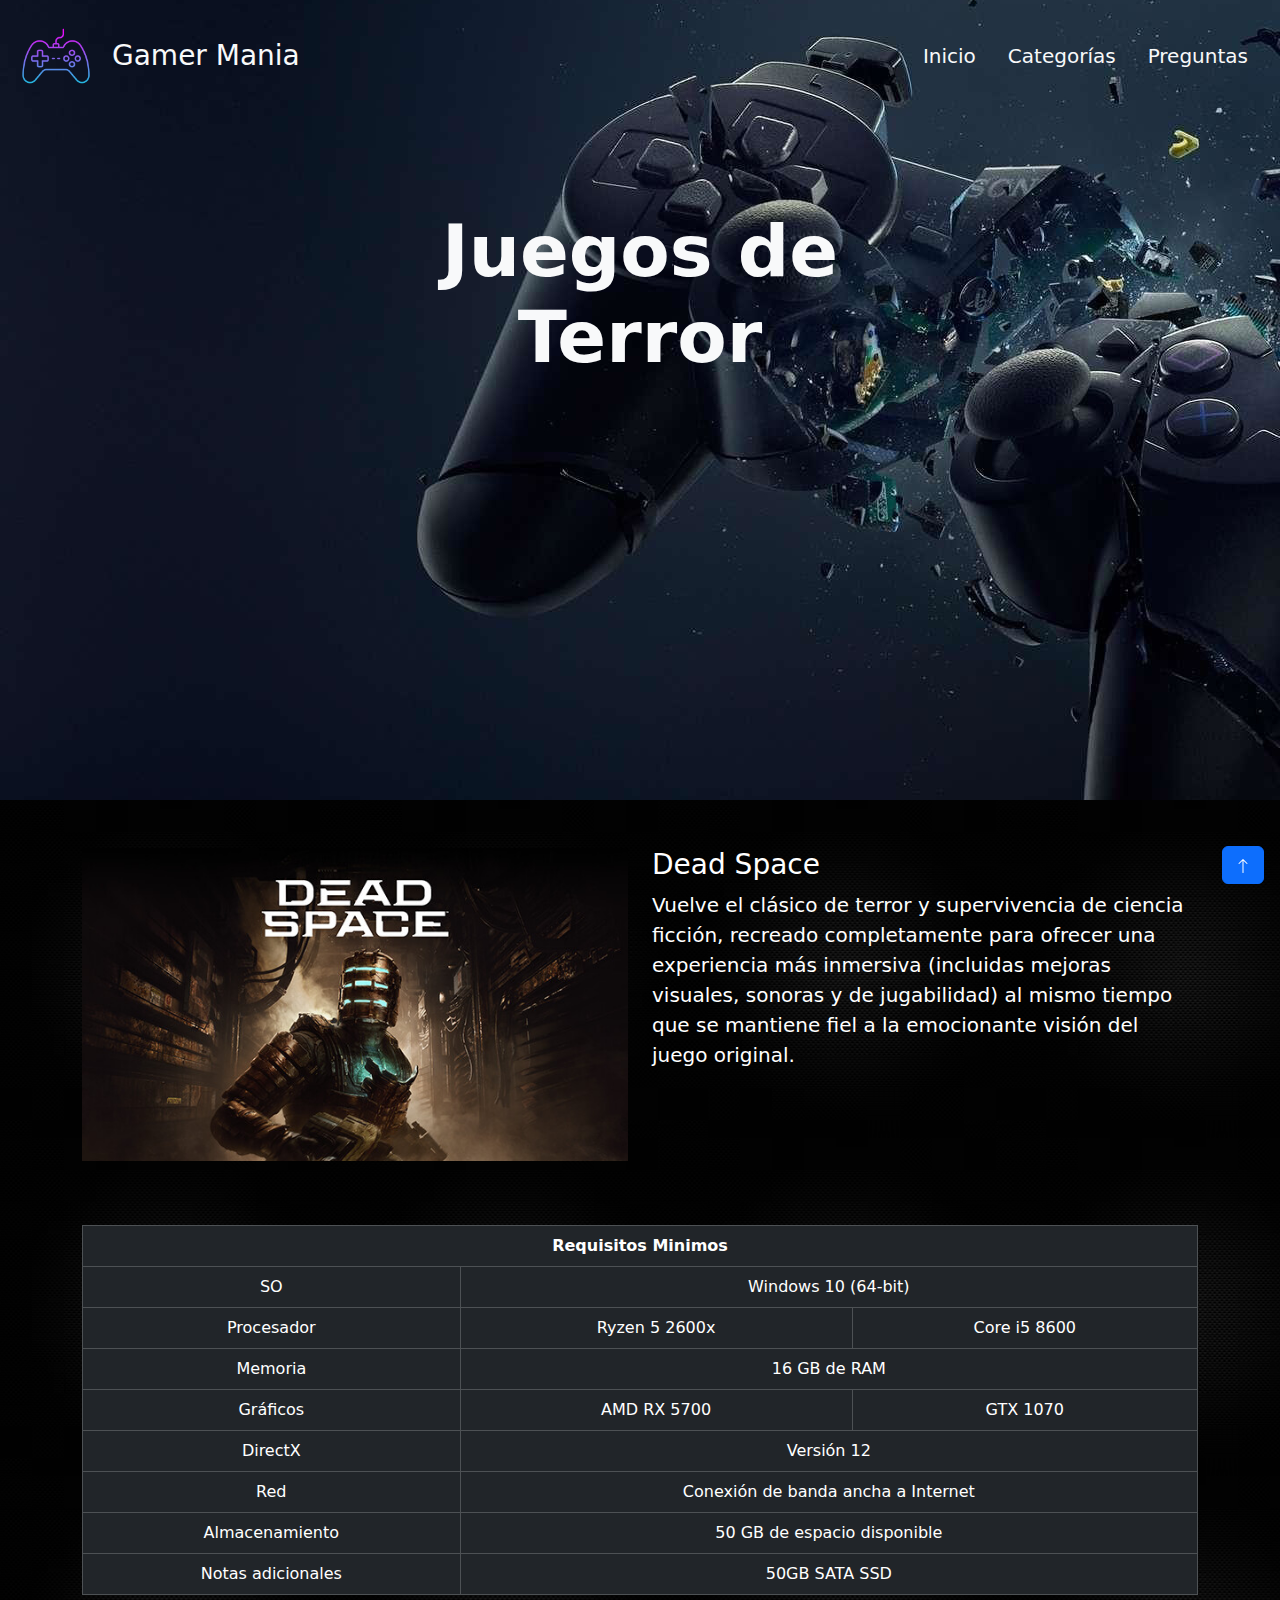
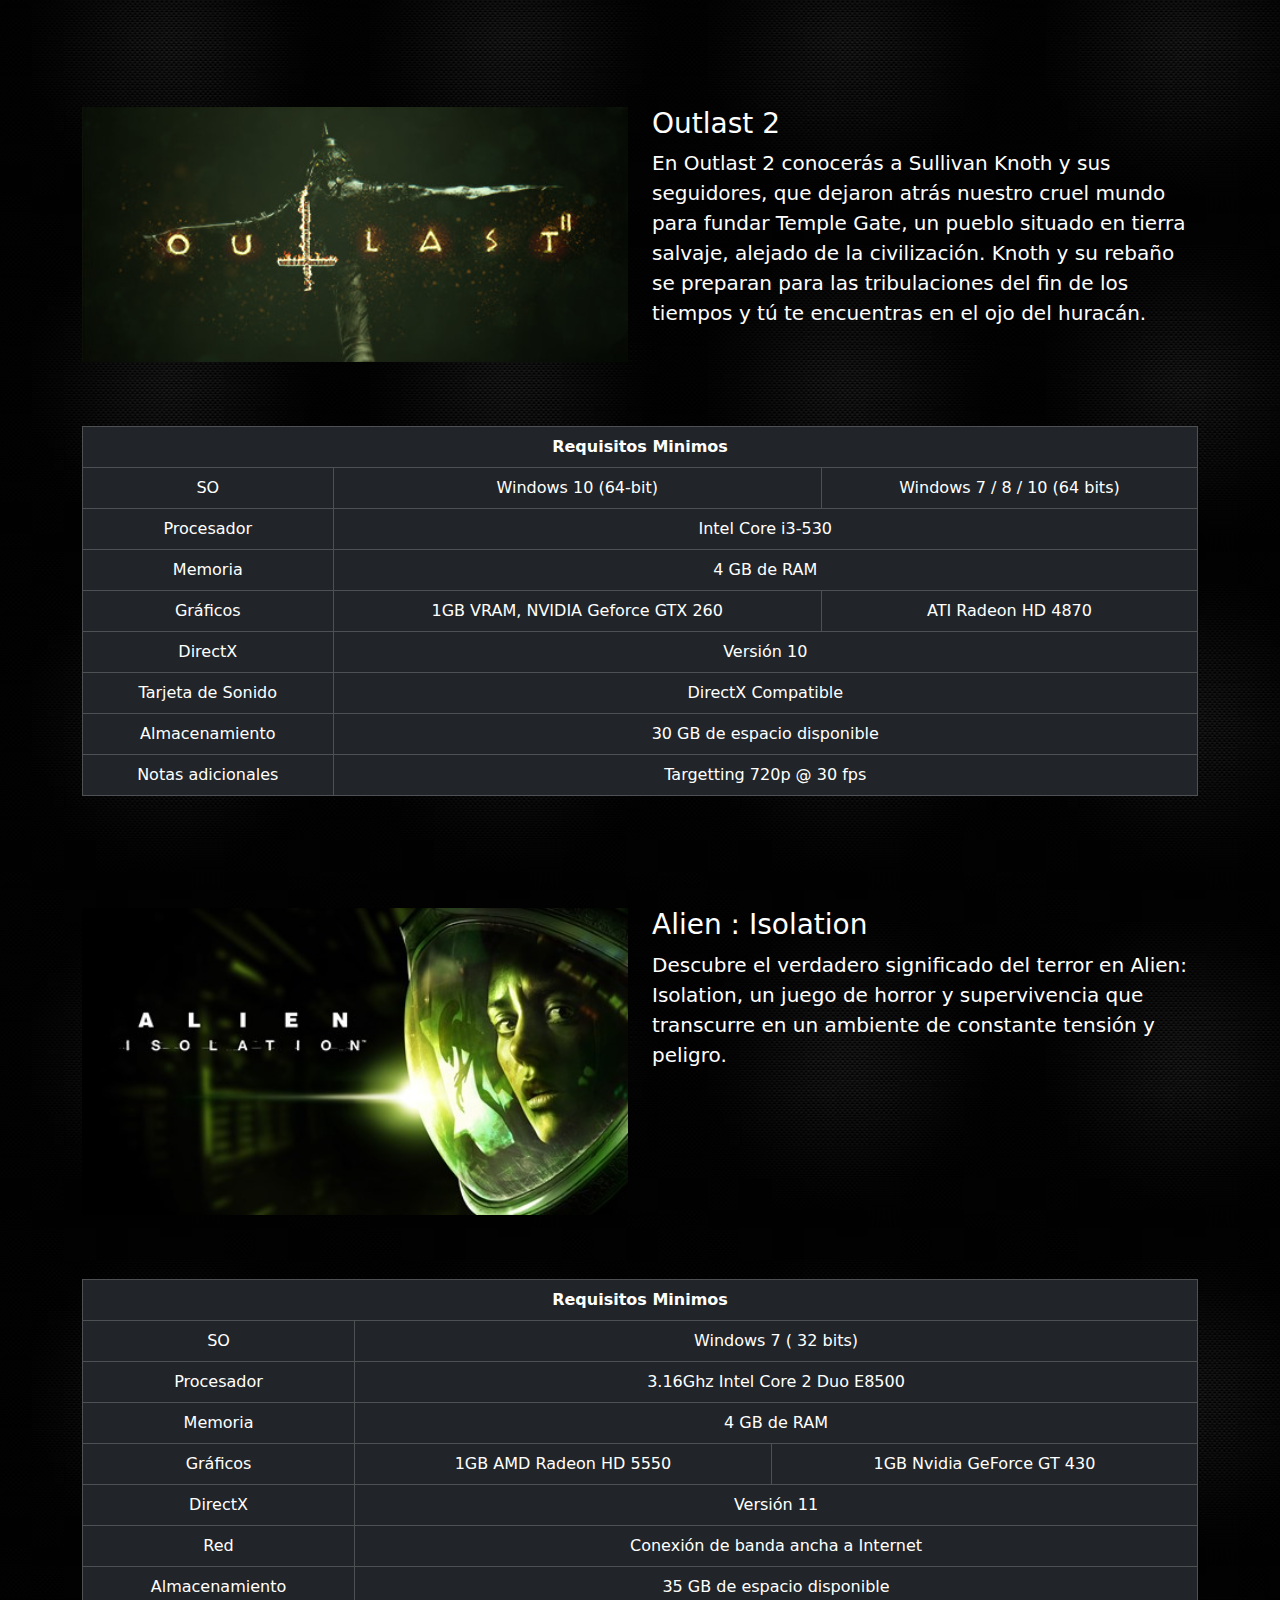
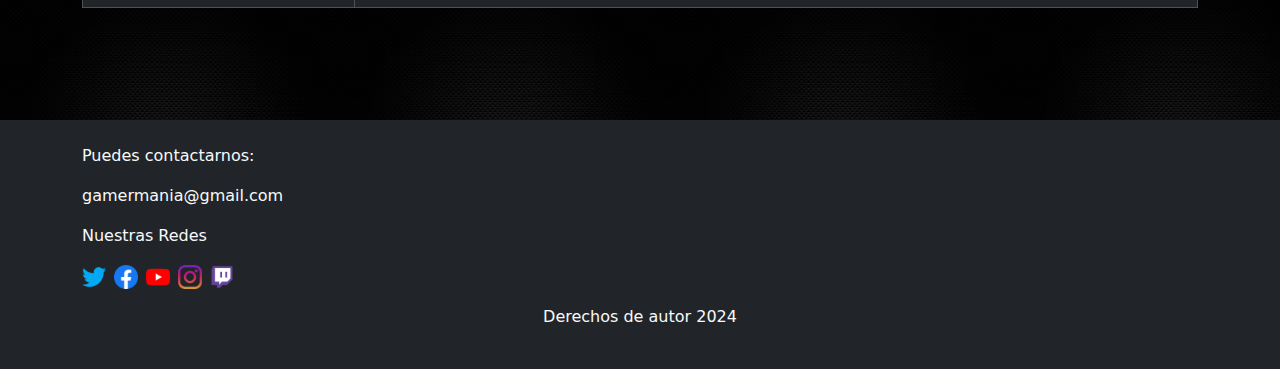
<file: pages/coleccion-juegos/terror.html>
<!DOCTYPE html>
<html lang="en">

<head>
    <meta charset="UTF-8">
    <meta name="viewport" content="width=device-width, initial-scale=1.0">
    <title>Gamer Mania</title>
    <link rel="stylesheet" href="/assets/css/mystyle.css">
    <link href="https://cdn.jsdelivr.net/npm/bootstrap@5.3.3/dist/css/bootstrap.min.css" rel="stylesheet"
        integrity="sha384-QWTKZyjpPEjISv5WaRU9OFeRpok6YctnYmDr5pNlyT2bRjXh0JMhjY6hW+ALEwIH" crossorigin="anonymous">

</head>

<body>
    <!--Navegador y logo-->
    <section id="fondo-principal">


        <div class="d-flex justify-content-between align-items-center p-3">
            <!-- logo y titulo -->
            <div class="d-flex align-items-center">
                <figure class="mb-0 me-3">

                    <img src="/assets/img/Logo/logo.png" alt="Logo" class="img-fluid" class="me-3" height="70px"
                        width="80px">
                </figure>
                <header class="h3 mb-0 text-light">
                    Gamer Mania
                </header>
            </div>

            <!-- Menú de navegación -->
            <ul class="nav">
                <li class="nav-item">
                    <a class="nav-link active text-light fs-5" aria-current="page" href="/index.html">Inicio</a>
                </li>
                <li class="nav-item">
                    <a class="nav-link text-light fs-5" href="/pages/categorias.html">Categorías</a>
                </li>
                <li class="nav-item">
                    <a class="nav-link text-light fs-5" href="/pages/preguntas.html">Preguntas</a>
                </li>
            </ul>
        </div>

        <!-- Título Central -->
        <div class="container text-center py-5">
            <h1 class="display-2 text-light fw-bold mt-5">
                Juegos de <br> Terror
            </h1>
        </div>

    </section>

    <!--Seccion de juegos de Terror-->
    <section class="fondo-negro">

        <!--Dead-Space-->
        <div class="container py-5">
            <div class="row">
                <!-- Imagen -->
                <div class="col-md-6 d-flex justify-content-center mb-4">
                    <figure>
                        <img src="/assets/img/caratulas de terror/dead-space.jpg" alt="Juego Dead Space"
                            class="img-fluid" width="600" height="360">
                    </figure>
                </div>

                <!-- Texto -->
                <div class="col-md-6">
                    <h3 class="text-white fs-3">Dead Space</h3>
                    <p class="text-white fs-5">Vuelve el clásico de terror y supervivencia de ciencia ficción, recreado
                        completamente para ofrecer una experiencia más inmersiva (incluidas mejoras visuales, sonoras y
                        de jugabilidad) al mismo tiempo que se mantiene fiel a la emocionante visión del juego original.
                    </p>
                </div>
            </div>

            <!-- Requisitos -->
            <div class="mt-4">
                <table class="table table-dark table-bordered">
                    <thead>
                        <tr>
                            <th colspan="3" class="text-center">Requisitos Minimos</th>
                        </tr>
                    </thead>
                    <tbody class="text-center">
                        <tr>
                            <td>SO</td>
                            <td colspan="2">Windows 10 (64-bit)</td>
                        </tr>
                        <tr>
                            <td>Procesador</td>
                            <td>Ryzen 5 2600x</td>
                            <td>Core i5 8600</td>
                        </tr>
                        <tr>
                            <td>Memoria</td>
                            <td colspan="2">16 GB de RAM</td>
                        </tr>
                        <tr>
                            <td>Gráficos</td>
                            <td>AMD RX 5700</td>
                            <td>GTX 1070</td>
                        </tr>
                        <tr>
                            <td>DirectX</td>
                            <td colspan="2">Versión 12</td>
                        </tr>
                        <tr>
                            <td>Red</td>
                            <td colspan="2">Conexión de banda ancha a Internet</td>
                        </tr>
                        <tr>
                            <td>Almacenamiento</td>
                            <td colspan="2">50 GB de espacio disponible</td>
                        </tr>
                        <tr>
                            <td>Notas adicionales</td>
                            <td colspan="2">50GB SATA SSD</td>
                        </tr>
                    </tbody>
                </table>
            </div>
        </div>


        <!--OUTLAST 2-->
        <div class="container py-5">
            <div class="row">
                <!-- Imagen -->
                <div class="col-md-6 d-flex justify-content-center mb-4">
                    <figure>
                        <img src="/assets/img/caratulas de terror/outlast-2.jpg" alt="Juego outlast 2" class="img-fluid"
                            width="600" height="360">
                    </figure>
                </div>

                <!-- Texto -->
                <div class="col-md-6">
                    <h3 class="text-white fs-3">Outlast 2 </h3>
                    <p class="text-white fs-5">En Outlast 2 conocerás a Sullivan Knoth y sus seguidores, que dejaron
                        atrás nuestro cruel mundo para fundar Temple Gate, un pueblo situado en tierra salvaje, alejado
                        de la civilización. Knoth y su rebaño se preparan para las tribulaciones del fin de los tiempos
                        y tú te encuentras en el ojo del huracán.</p>
                </div>
            </div>

            <!-- Requisitos -->
            <div class="mt-4">
                <table class="table table-dark table-bordered">
                    <thead>
                        <tr>
                            <th colspan="3" class="text-center">Requisitos Minimos</th>
                        </tr>
                    </thead>
                    <tbody class="text-center">
                        <tr>
                            <td>SO</td>
                            <td>Windows 10 (64-bit)</td>
                            <td>Windows 7 / 8 / 10 (64 bits)</td>
                        </tr>
                        <tr>
                            <td>Procesador</td>
                            <td colspan="2">Intel Core i3-530</td>
                        </tr>
                        <tr>
                            <td>Memoria</td>
                            <td colspan="2">4 GB de RAM</td>
                        </tr>
                        <tr>
                            <td>Gráficos</td>
                            <td>1GB VRAM, NVIDIA Geforce GTX 260</td>
                            <td>ATI Radeon HD 4870</td>
                        </tr>
                        <tr>
                            <td>DirectX</td>
                            <td colspan="2">Versión 10</td>
                        </tr>
                        <tr>
                            <td>Tarjeta de Sonido</td>
                            <td colspan="2">DirectX Compatible</td>
                        </tr>
                        <tr>
                            <td>Almacenamiento</td>
                            <td colspan="2">30 GB de espacio disponible</td>
                        </tr>
                        <tr>
                            <td>Notas adicionales</td>
                            <td colspan="2">Targetting 720p @ 30 fps</td>
                        </tr>
                    </tbody>
                </table>
            </div>
        </div>

        <!--Alien: Insolation-->
        <div class="container py-5">
            <div class="row">
                <!-- Imagen -->
                <div class="col-md-6 d-flex justify-content-center mb-4">
                    <figure>
                        <img src="/assets/img/caratulas de terror/alien-isolation.jpg" alt="Juego Alien : Isolation"
                            class="img-fluid" width="600" height="360">
                    </figure>
                </div>

                <!-- Texto -->
                <div class="col-md-6">
                    <h3 class="text-white fs-3">Alien : Isolation </h3>
                    <p class="text-white fs-5">Descubre el verdadero significado del terror en Alien: Isolation, un
                        juego de horror y supervivencia que transcurre en un ambiente de constante tensión y peligro.
                    </p>
                </div>
            </div>

            <!-- Requisitos -->
            <div class="mt-4">
                <table class="table table-dark table-bordered">
                    <thead>
                        <tr>
                            <th colspan="3" class="text-center">Requisitos Minimos</th>
                        </tr>
                    </thead>
                    <tbody class="text-center">
                        <tr>
                            <td>SO</td>
                            <td colspan="2">Windows 7 ( 32 bits)</td>
                        </tr>
                        <tr>
                            <td>Procesador</td>
                            <td colspan="2">3.16Ghz Intel Core 2 Duo E8500</td>
                        </tr>
                        <tr>
                            <td>Memoria</td>
                            <td colspan="2">4 GB de RAM</td>
                        </tr>
                        <tr>
                            <td>Gráficos</td>
                            <td>1GB AMD Radeon HD 5550</td>
                            <td>1GB Nvidia GeForce GT 430</td>
                        </tr>
                        <tr>
                            <td>DirectX</td>
                            <td colspan="2">Versión 11</td>
                        </tr>
                        <tr>
                            <td>Red</td>
                            <td colspan="2">Conexión de banda ancha a Internet</td>
                        </tr>
                        <tr>
                            <td>Almacenamiento</td>
                            <td colspan="2">35 GB de espacio disponible</td>
                        </tr>

                    </tbody>
                </table>
            </div>
        </div>

        <!--boton para subir arriba-->
        <a href="#" class="btn btn-primary position-fixed bottom-0 end-0 m-3"
            onclick="window.scrollTo({ top: 0, behavior: 'smooth' })">
            <i class="bi bi-arrow-up-circle"><svg xmlns="http://www.w3.org/2000/svg" width="16" height="16"
                    fill="currentColor" class="bi bi-arrow-up" viewBox="0 0 16 16">
                    <path fill-rule="evenodd"
                        d="M8 15a.5.5 0 0 0 .5-.5V2.707l3.146 3.147a.5.5 0 0 0 .708-.708l-4-4a.5.5 0 0 0-.708 0l-4 4a.5.5 0 1 0 .708.708L7.5 2.707V14.5a.5.5 0 0 0 .5.5" />
                </svg></i>
        </a>

        <!--Pie de pagina-->
        <footer class="bg-dark text-light py-4 mt-5">
            <div class="container">
                <!-- Sección de contacto -->
                <div class="text-start mb-3">
                    <p>Puedes contactarnos:</p>
                    <a href="mailto:gamermania@gmail.com"
                        class="text-light text-decoration-none">gamermania@gmail.com</a>
                </div>

                <!-- Sección de redes sociales -->
                <div class="text-start mb-3">
                    <p>Nuestras Redes</p>
                    <div class="d-flex">
                        <a href="#" class="me-2">
                            <img src="/assets/img/Iconos contactos/twiter.png" alt="twitter" class="img-fluid"
                                width="24px" height="24px">
                        </a>
                        <a href="#" class="me-2">
                            <img src="/assets/img/Iconos contactos/facebook.png" alt="facebook" class="img-fluid"
                                width="24px" height="24px">
                        </a>
                        <a href="#" class="me-2">
                            <img src="/assets/img/Iconos contactos/youtube.png" alt="youtube" class="img-fluid"
                                width="24px" height="24px">
                        </a>
                        <a href="#" class="me-2">
                            <img src="/assets/img/Iconos contactos/instagram.png" alt="instagram" class="img-fluid"
                                width="24px" height="24px">
                        </a>
                        <a href="#">
                            <img src="/assets/img/Iconos contactos/twitch.png" alt="twitch" class="img-fluid"
                                width="24px" height="24px">
                        </a>
                    </div>
                </div>

                <!-- Derechos de Autor-->
                <p class="text-center mt-3">Derechos de autor 2024</p>
            </div>
        </footer>

    </section>
    <script src="https://cdn.jsdelivr.net/npm/bootstrap@5.3.3/dist/js/bootstrap.bundle.min.js"
        integrity="sha384-YvpcrYf0tY3lHB60NNkmXc5s9fDVZLESaAA55NDzOxhy9GkcIdslK1eN7N6jIeHz"
        crossorigin="anonymous"></script>
</body>

</html>
</file>
<file: assets/css/mystyle.css>
#fondo-principal{
    background-image: url(/assets/img/Fondos/fondo-extra.jpg);
    height: 50em;
}

#fondo-introduccion{
    background-image: url(/assets/img/Fondos/fondo-breve.jpg);
}

.fondo-negro{
    background-image: url(/assets/img/Fondos/fondo-negro.jpg);
}
</file>
